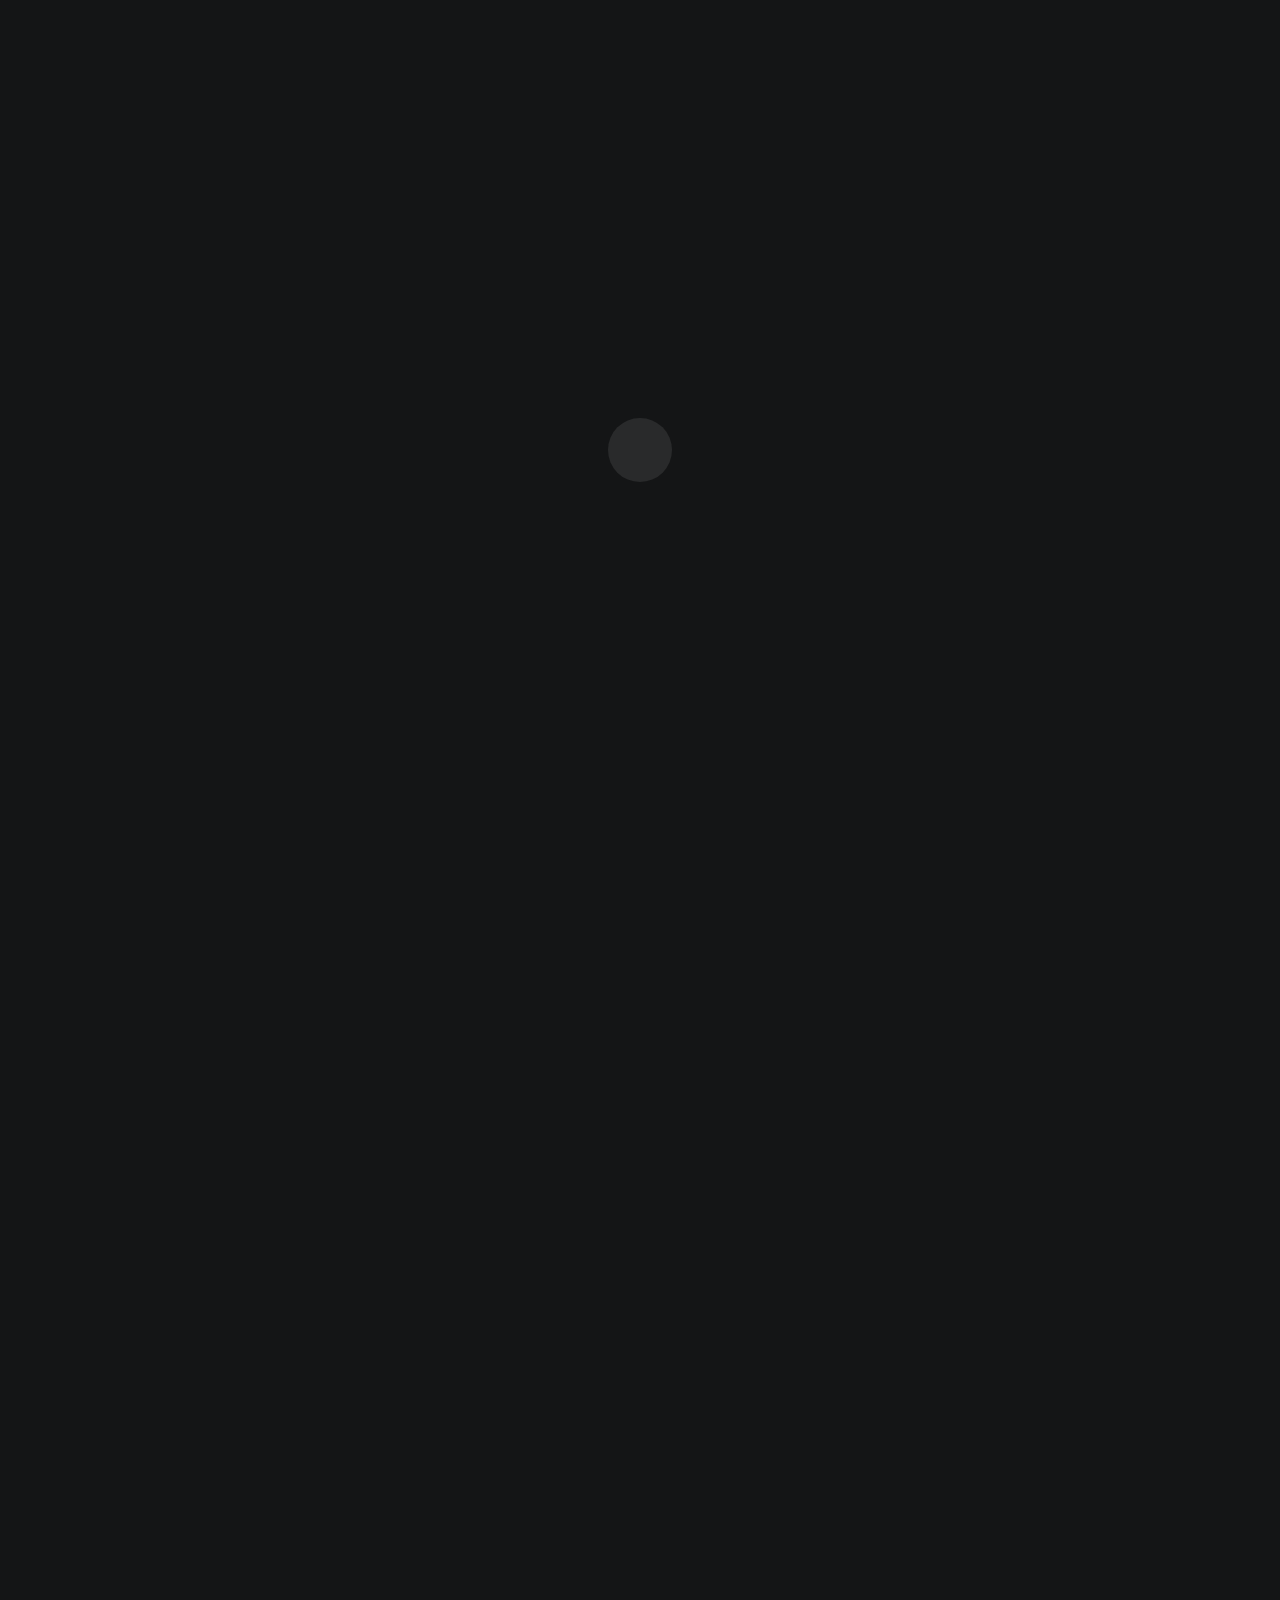
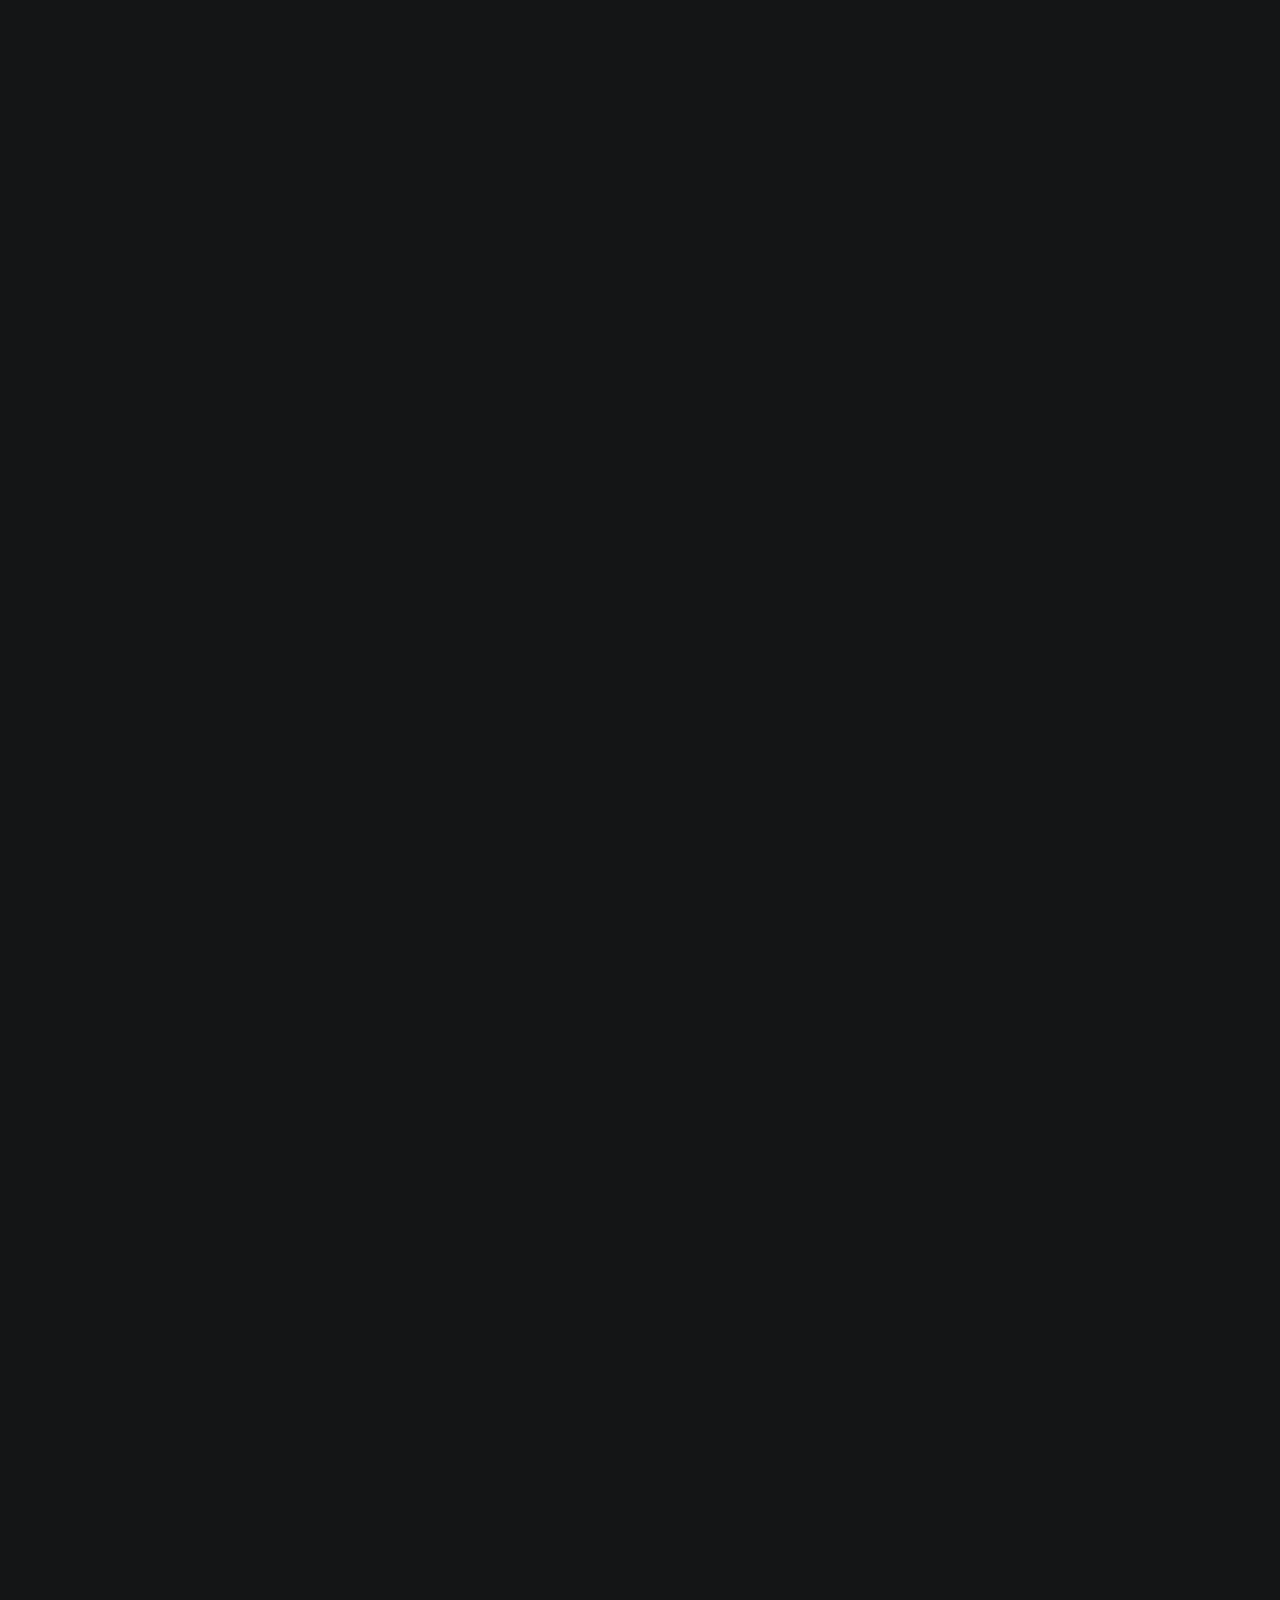
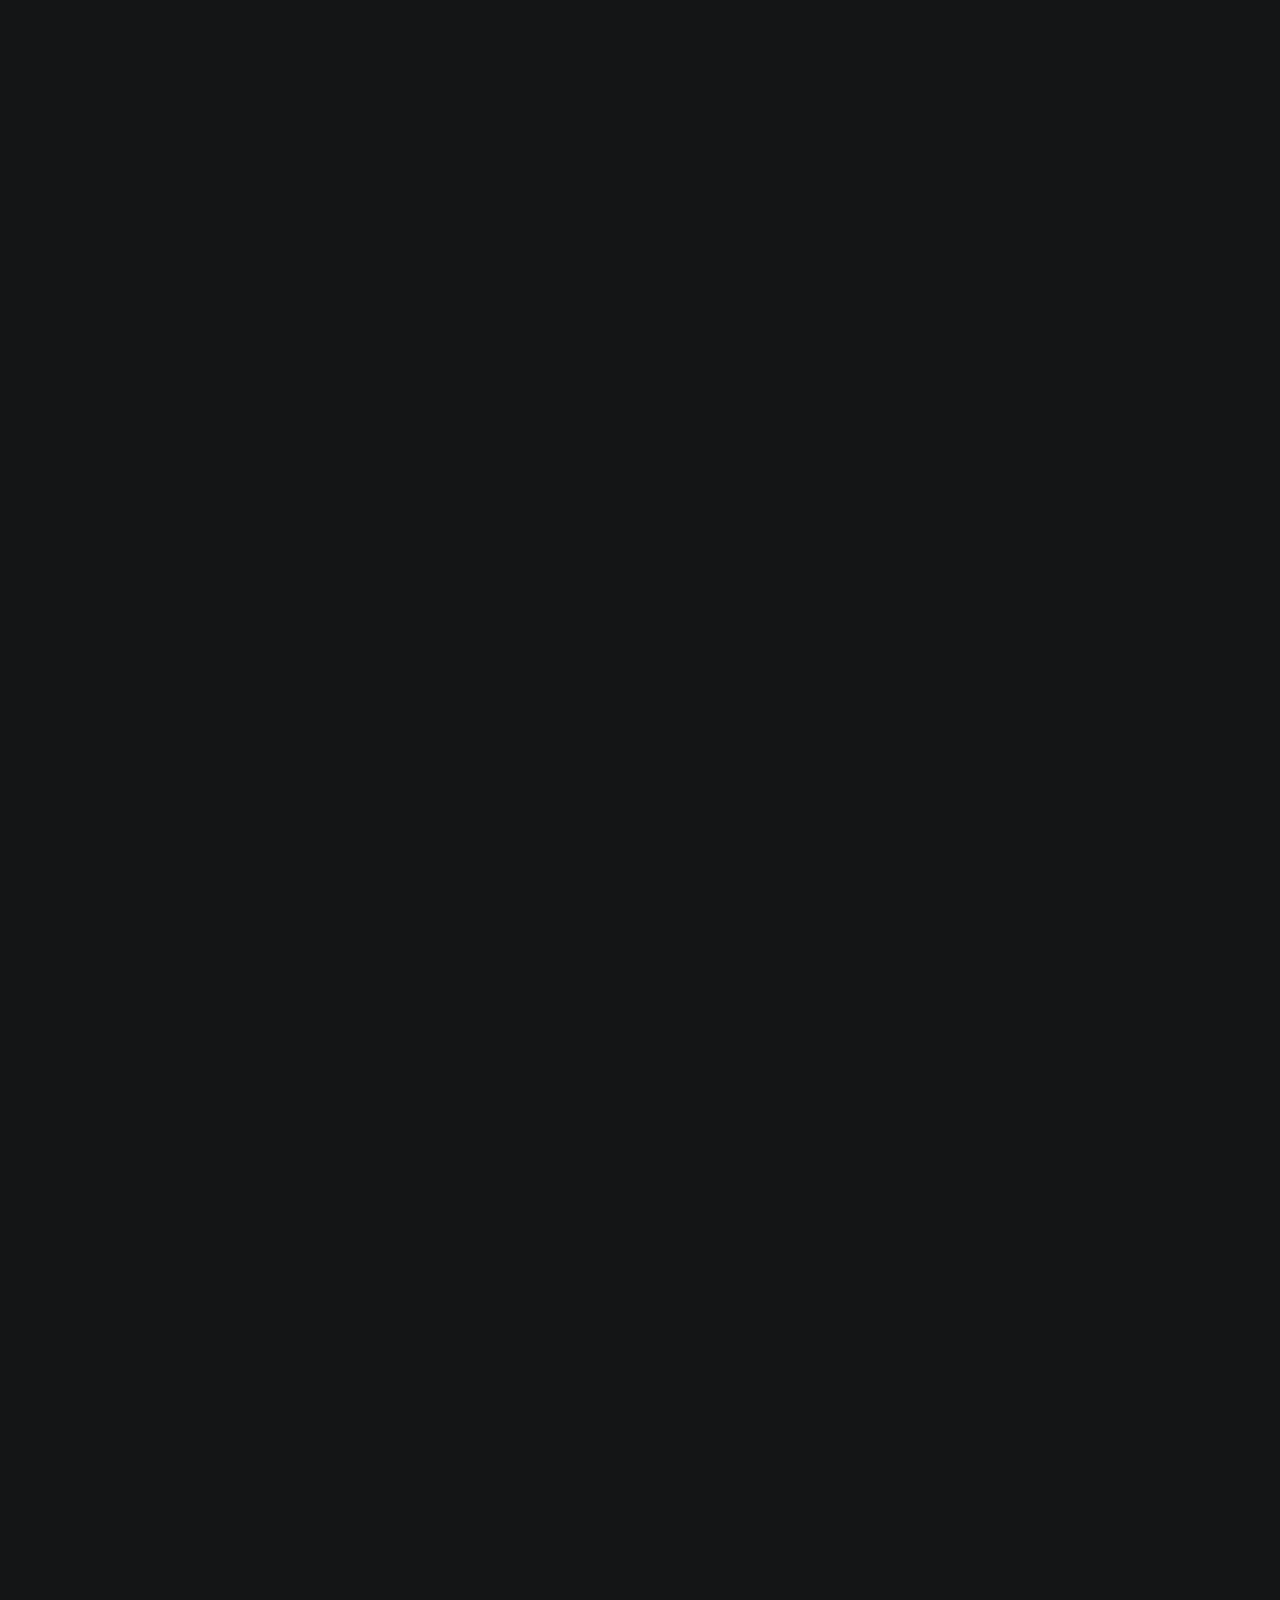
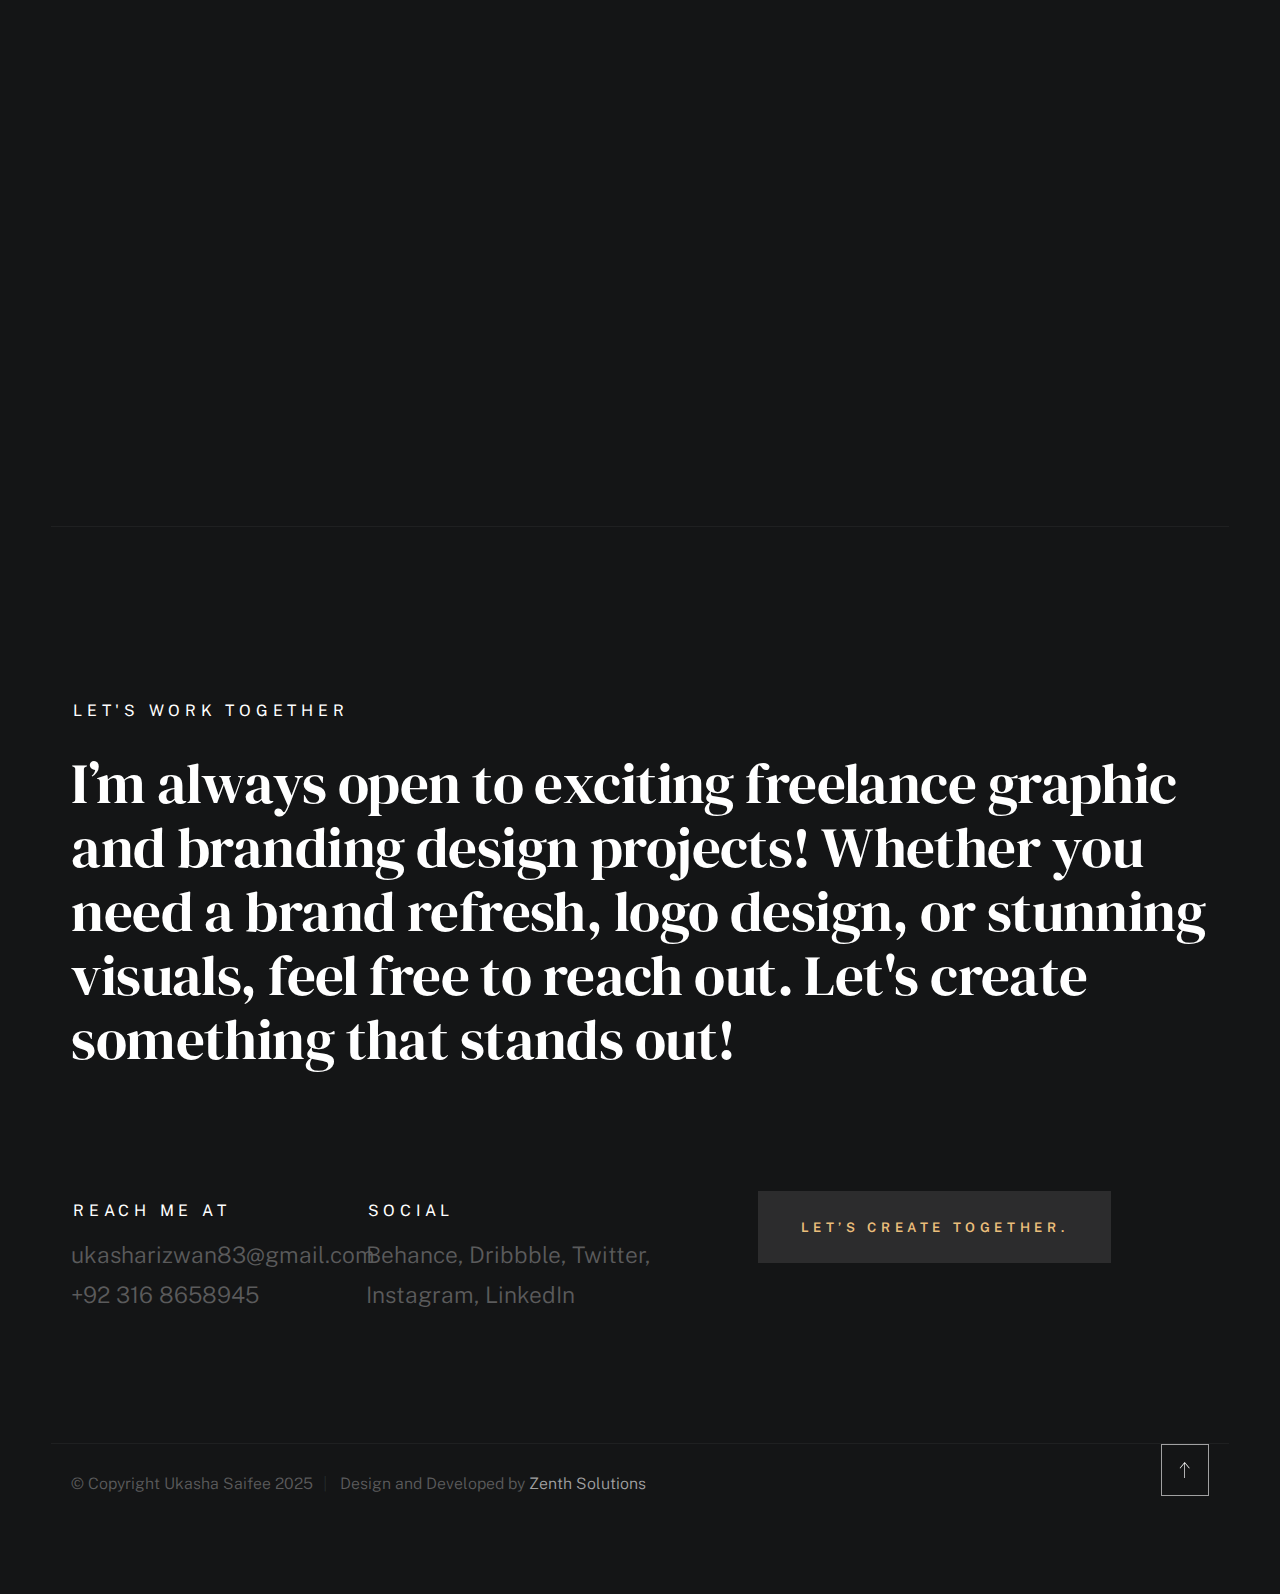
<file: index.html>
<!DOCTYPE html>
<html class="no-js ss-preload" lang="en">
<head>

    <!--- basic page needs
    ================================================== -->
    <meta charset="utf-8">
    <title>Luther</title>
    <meta name="description" content="">
    <meta name="author" content="">

    <!-- mobile specific metas
    ================================================== -->
    <meta name="viewport" content="width=device-width, initial-scale=1">

    <!-- CSS
    ================================================== -->
    <link rel="stylesheet" href="css/vendor.css">
    <link rel="stylesheet" href="css/styles.css">

    <!-- favicons
    ================================================== -->
    <link rel="apple-touch-icon" sizes="180x180" href="apple-touch-icon.png">
    <link rel="icon" type="image/png" sizes="32x32" href="favicon-32x32.png">
    <link rel="icon" type="image/png" sizes="16x16" href="favicon-16x16.png">
    <link rel="manifest" href="site.webmanifest">

</head>

<body id="top">


    <!-- # preloader
    ================================================== -->
    <div id="preloader">
        <div id="loader">
        </div>
    </div>


    <!-- # page wrap
    ================================================== -->
    <div class="s-pagewrap">

        <div class="circles">
            <span></span>
            <span></span>
            <span></span>
            <span></span>
            <span></span>
        </div>


        <!-- ## site header 
        ================================================== -->
        <header class="s-header">

            <div class="header-mobile">
                <span class="mobile-home-link"><a href="index.html">Okasha.</a></span>
                <a class="mobile-menu-toggle" href="#0"><span>Menu</span></a>
            </div>

            <div class="row wide main-nav-wrap">
                <nav class="column lg-12 main-nav">
                    <ul>
                        <li><a href="index.html" class="home-link">Ukasha.</a></li>
                        <li class="current"><a href="#intro" class="smoothscroll">Intro</a></li>
                        <li><a href="#about" class="smoothscroll">About</a></li>
                        <li><a href="#works" class="smoothscroll">Works</a></li>
                        <li><a href="#contact" class="smoothscroll">Say Hello</a></li>
                    </ul>
                </nav>
            </div>

        </header> <!-- end s-header -->


        <!-- ## main content
        ==================================================- -->
        <main class="s-content">


            <!-- ### intro
            ================================================== -->
            <section id="intro" class="s-intro target-section">

                <div class="row intro-content wide">
            
                    <div class="column">
                        <div class="text-pretitle with-line">
                            Hey 👋, Welcome
                        </div>
            
                        <h1 class="text-huge-title">  
                            My name is Ukasha,  
                            a Graphic and Digital Designer.  
                        </h1>
                    </div>
            
                    <ul class="intro-social">
                        <li><a href="#0">Behance</a></li>
                        <li><a href="#0">Twitter</a></li>
                        <li><a href="#0">Dribbble</a></li>
                        <li><a href="#0">Instagram</a></li>
                    </ul>
            
                </div> <!-- End of intro content -->
            
                <a href="#about" class="intro-scrolldown smoothscroll">
                    <svg width="24" height="24" viewBox="0 0 24 24" xmlns="http://www.w3.org/2000/svg" fill-rule="evenodd" clip-rule="evenodd">
                        <path d="M11 21.883l-6.235-7.527-.765.644 7.521 9 7.479-9-.764-.645-6.236 7.529v-21.884h-1v21.883z"/>
                    </svg>
                </a>
            
            </section> <!-- End of intro section -->
            


            <!-- ### about
            ================================================== -->
            <section id="about" class="s-about target-section">

                <div class="row about-info wide" data-animate-block>
            
                    <div class="column lg-6 md-12 about-info__pic-block">
                        <img src="images/about-photo.jpg" 
                             srcset="images/about-photo.jpg 1x, images/about-photo@2x.jpg 2x" 
                             alt="About Me" class="about-info__pic" data-animate-el>
                    </div>
            
                    <div class="column lg-6 md-12">
                        <div class="about-info__text">
            
                            <h2 class="text-pretitle with-line" data-animate-el>About Me</h2>
                            <p class="attention-getter" data-animate-el>
                                I'm Ukasha, a passionate Graphic and Digital Designer.  
                                I specialize in creating eye-catching visuals, brand identities,  
                                and user-friendly designs that bring ideas to life. I have a keen eye for detail and a deep understanding of design principles, ensuring every project I work on not only looks great but also functions seamlessly. Let's collaborate to turn your ideas into stunning visual experiences.
                            </p>
                            
                            <a href="#0" class="btn btn--medium u-fullwidth" data-animate-el>Let's Create Something Amazing</a>
            
                        </div>
                    </div>
                </div> <!-- end about-info -->
            
                <div class="row about-expertise" data-animate-block>
                    <div class="column lg-12">
                        <h2 class="text-pretitle" data-animate-el>My Skills</h2>
                        <ul class="skills-list h1" data-animate-el>
                            <li>Visual Design</li>
                            <li>Brand Identity</li>
                            <li>UI Design</li>
                            <li>Product Design</li>
                            <li>Prototyping</li>
                            <li>Illustration</li>
                        </ul>
                    </div>
                </div> <!-- end about-expertise -->
            
                <div class="row about-timelines" data-animate-block>
            
                    <div class="column lg-6 tab-12">
                        <h2 class="text-pretitle" data-animate-el>Work Experience</h2>
                    
                        <div class="timeline" data-animate-el>
                    
                            <div class="timeline__block">
                                <div class="timeline__bullet"></div>
                                <div class="timeline__header">
                                    <h4 class="timeline__title">Creative Design Studio</h4>
                                    <h5 class="timeline__meta">UI/UX Designer & Brand Specialist</h5>
                                    <p class="timeline__timeframe">January 2020 - Present</p>
                                </div>
                                <div class="timeline__desc">
                                    <p>Led design projects, enhancing user interfaces and creating brand identities for local and international clients. Focused on user-centered design principles and innovative branding strategies to boost engagement and user satisfaction.</p>
                                </div>
                            </div>
                    
                            <div class="timeline__block">
                                <div class="timeline__bullet"></div>
                                <div class="timeline__header">
                                    <h4 class="timeline__title">Pixel Dynamics</h4>
                                    <h5 class="timeline__meta">UI/UX Designer & Branding Expert</h5>
                                    <p class="timeline__timeframe">May 2017 - December 2019</p>
                                </div>
                                <div class="timeline__desc">
                                    <p>Worked closely with clients to design intuitive user interfaces and develop cohesive brand identities. Specialized in digital branding and creating user-friendly, aesthetically pleasing designs that improved brand visibility and user experience.</p>
                                </div>
                            </div>
                    
                        </div> <!-- end timeline -->
                    
                    </div> <!-- end column -->
                    
            
                    <div class="column lg-6 tab-12">
                        <h2 class="text-pretitle" data-animate-el>Education</h2>
                    
                        <div class="timeline" data-animate-el>
                    
                            <div class="timeline__block">
                                <div class="timeline__bullet"></div>
                                <div class="timeline__header">
                                    <h4 class="timeline__title">University of Karachi</h4>
                                    <h5 class="timeline__meta">Bachelor of Business Administration (BBA)</h5>
                                    <p class="timeline__timeframe">September 2015 - June 2019</p>
                                </div>
                                <div class="timeline__desc">
                                    <p>Graduated with a BBA, specializing in marketing and business management. Developed strong skills in strategic thinking, project management, and effective communication.</p>
                                </div>
                            </div>
                    
                            <div class="timeline__block">
                                <div class="timeline__bullet"></div>
                                <div class="timeline__header">
                                    <h4 class="timeline__title">Arena Multimedia, Karachi</h4>
                                    <h5 class="timeline__meta">Diploma in Graphic & UI/UX Design</h5>
                                    <p class="timeline__timeframe">January 2020 - June 2020</p>
                                </div>
                                <div class="timeline__desc">
                                    <p>Completed a professional design course at Arena Multimedia, specializing in graphic design, UI/UX design principles, and branding. Gained hands-on experience with design tools like Adobe XD, Photoshop, and Illustrator, while learning best practices in user-centered design.</p>
                                </div>
                            </div>
                    
                            <div class="timeline__block">
                                <div class="timeline__bullet"></div>
                                <div class="timeline__header">
                                    <h4 class="timeline__title">Institute of Visual Arts</h4>
                                    <h5 class="timeline__meta">Certificate in Digital Art & Design</h5>
                                    <p class="timeline__timeframe">July 2021 - December 2021</p>
                                </div>
                                <div class="timeline__desc">
                                    <p>Undertook a specialized certificate program in digital art and design, focusing on digital painting, vector graphics, and creating visuals for web and mobile applications.</p>
                                </div>
                            </div>
                    
                        </div> <!-- end timeline -->
                        
                    </div> <!-- end column -->
                    
                    
            
                </div> <!-- end about-timelines -->
            
            </section> <!-- end s-about -->
            


            <!-- ### works
            ================================================== -->
            <section id="works" class="s-works target-section">


                <div class="row works-portfolio">

                    <div class="column lg-12" data-animate-block>

                        <h2 class="text-pretitle" data-animate-el>
                            Recent Works
                        </h2>
                        <p class="h1" data-animate-el>
                            Here are some of my favorite projects I have done lately. Feel free to check them out.
                        </p>
    
                        <ul class="folio-list row block-lg-one-half block-stack-on-1000">

                            <li class="folio-list__item column" data-animate-el>
                                <a class="folio-list__item-link" href="#modal-01">
                                    <div class="folio-list__item-pic">
                                        <img src="assets/04.jpg"
                                             srcset="assets/04.jpg 1x, assets/04.jpg 2x"  alt="">
                                    </div>
                                    
                                    <div class="folio-list__item-text">
                                        <div class="folio-list__item-cat">
                                            Product Design
                                        </div>
                                        <div class="folio-list__item-title">
                                            Biscuit Packaging.
                                        </div>
                                    </div>
                                </a>
                                <a class="folio-list__proj-link" href="#" title="project link">
                                    <svg width="15" height="15" viewBox="0 0 15 15" fill="none" xmlns="http://www.w3.org/2000/svg">
                                        <path d="M8.14645 3.14645C8.34171 2.95118 8.65829 2.95118 8.85355 3.14645L12.8536 7.14645C13.0488 7.34171 13.0488 7.65829 12.8536 7.85355L8.85355 11.8536C8.65829 12.0488 8.34171 12.0488 8.14645 11.8536C7.95118 11.6583 7.95118 11.3417 8.14645 11.1464L11.2929 8H2.5C2.22386 8 2 7.77614 2 7.5C2 7.22386 2.22386 7 2.5 7H11.2929L8.14645 3.85355C7.95118 3.65829 7.95118 3.34171 8.14645 3.14645Z" fill="currentColor" fill-rule="evenodd" clip-rule="evenodd"></path>
                                    </svg>
                                </a>
                            </li>
                            <!--end folio-list__item -->

                            <li class="folio-list__item column" data-animate-el>
                                <a class="folio-list__item-link" href="#modal-02">
                                    <div class="folio-list__item-pic">
                                        <img src="assets/behancefd-01.jpg" 
                                             srcset="assets/behancefd-01.jpg 1x, assets/behancefd-01.jpg 2x" alt="Social Media Post">
                                    </div>
                                    
                                    <div class="folio-list__item-text">
                                        <div class="folio-list__item-cat">
                                            Social Media
                                        </div>
                                        <div class="folio-list__item-title">
                                            Engaging Post Design.
                                        </div>
                                    </div>
                                </a>
                                <a class="folio-list__proj-link" href="#" title="View Post">
                                    <svg width="15" height="15" viewBox="0 0 15 15" fill="none" xmlns="http://www.w3.org/2000/svg">
                                        <path d="M8.14645 3.14645C8.34171 2.95118 8.65829 2.95118 8.85355 3.14645L12.8536 7.14645C13.0488 7.34171 13.0488 7.65829 12.8536 7.85355L8.85355 11.8536C8.65829 12.0488 8.34171 12.0488 8.14645 11.8536C7.95118 11.6583 7.95118 11.3417 8.14645 11.1464L11.2929 8H2.5C2.22386 8 2 7.77614 2 7.5C2 7.22386 2.22386 7 2.5 7H11.2929L8.14645 3.85355C7.95118 3.65829 7.95118 3.34171 8.14645 3.14645Z" fill="currentColor" fill-rule="evenodd" clip-rule="evenodd"></path>
                                    </svg>
                                </a>
                            </li>
                            

                            <li class="folio-list__item column" data-animate-el>
                                <a class="folio-list__item-link" href="#modal-03">
                                    <div class="folio-list__item-pic">
                                        <img src="assets/Amazing Ecommerce 01.jpg" 
                                             srcset="assets/Amazing Ecommerce 01.jpg 1x, assets/Amazing Ecommerce 01.jpg 2x" alt="">
                                    </div>
                                    
                                    <div class="folio-list__item-text">
                                        <div class="folio-list__item-cat">
                                            Ecommerce UI Design
                                        </div>
                                        <div class="folio-list__item-title">
                                            Soundix - UI Design.
                                        </div>
                                    </div>
                                </a>
                                <a class="folio-list__proj-link" href="#" title="project link">
                                    <svg width="15" height="15" viewBox="0 0 15 15" fill="none" xmlns="http://www.w3.org/2000/svg">
                                        <path d="M8.14645 3.14645C8.34171 2.95118 8.65829 2.95118 8.85355 3.14645L12.8536 7.14645C13.0488 7.34171 13.0488 7.65829 12.8536 7.85355L8.85355 11.8536C8.65829 12.0488 8.34171 12.0488 8.14645 11.8536C7.95118 11.6583 7.95118 11.3417 8.14645 11.1464L11.2929 8H2.5C2.22386 8 2 7.77614 2 7.5C2 7.22386 2.22386 7 2.5 7H11.2929L8.14645 3.85355C7.95118 3.65829 7.95118 3.34171 8.14645 3.14645Z" fill="currentColor" fill-rule="evenodd" clip-rule="evenodd"></path>
                                    </svg>
                                </a>
                            </li>
                            

                            <li class="folio-list__item column" data-animate-el>
                                <a class="folio-list__item-link" href="#modal-02">
                                    <div class="folio-list__item-pic">
                                        <img src="assets/Post 2.jpg" 
                                             srcset="assets/Post 2.jpg 1x, assets/Post 2.jpg 2x" alt="Social Media Post">
                                    </div>
                                    
                                    <div class="folio-list__item-text">
                                        <div class="folio-list__item-cat">
                                            Social Media
                                        </div>
                                        <div class="folio-list__item-title">
                                            Engaging Post Design.
                                        </div>
                                    </div>
                                </a>
                                <a class="folio-list__proj-link" href="#" title="View Post">
                                    <svg width="15" height="15" viewBox="0 0 15 15" fill="none" xmlns="http://www.w3.org/2000/svg">
                                        <path d="M8.14645 3.14645C8.34171 2.95118 8.65829 2.95118 8.85355 3.14645L12.8536 7.14645C13.0488 7.34171 13.0488 7.65829 12.8536 7.85355L8.85355 11.8536C8.65829 12.0488 8.34171 12.0488 8.14645 11.8536C7.95118 11.6583 7.95118 11.3417 8.14645 11.1464L11.2929 8H2.5C2.22386 8 2 7.77614 2 7.5C2 7.22386 2.22386 7 2.5 7H11.2929L8.14645 3.85355C7.95118 3.65829 7.95118 3.34171 8.14645 3.14645Z" fill="currentColor" fill-rule="evenodd" clip-rule="evenodd"></path>
                                    </svg>
                                </a>
                            </li>


                            <li class="folio-list__item column" data-animate-el>
                                <a class="folio-list__item-link" href="#modal-02">
                                    <div class="folio-list__item-pic">
                                        <img src="assets/Post 3.jpg" 
                                             srcset="assets/Post 3.jpg 1x, assets/Post 3.jpg 2x" alt="Social Media Post">
                                    </div>
                                    
                                    <div class="folio-list__item-text">
                                        <div class="folio-list__item-cat">
                                            Social Media
                                        </div>
                                        <div class="folio-list__item-title">
                                            Engaging Post Design.
                                        </div>
                                    </div>
                                </a>
                                <a class="folio-list__proj-link" href="#" title="View Post">
                                    <svg width="15" height="15" viewBox="0 0 15 15" fill="none" xmlns="http://www.w3.org/2000/svg">
                                        <path d="M8.14645 3.14645C8.34171 2.95118 8.65829 2.95118 8.85355 3.14645L12.8536 7.14645C13.0488 7.34171 13.0488 7.65829 12.8536 7.85355L8.85355 11.8536C8.65829 12.0488 8.34171 12.0488 8.14645 11.8536C7.95118 11.6583 7.95118 11.3417 8.14645 11.1464L11.2929 8H2.5C2.22386 8 2 7.77614 2 7.5C2 7.22386 2.22386 7 2.5 7H11.2929L8.14645 3.85355C7.95118 3.65829 7.95118 3.34171 8.14645 3.14645Z" fill="currentColor" fill-rule="evenodd" clip-rule="evenodd"></path>
                                    </svg>
                                </a>
                            </li>

                            <li class="folio-list__item column" data-animate-el>
                                <a class="folio-list__item-link" href="#modal-03">
                                    <div class="folio-list__item-pic">
                                        <img src="assets/Work-web.jpg" 
                                             srcset="assets/Work-web.jpg 1x, assets/Work-web.jpg 2x" alt="">
                                    </div>
                                    
                                    <div class="folio-list__item-text">
                                        <div class="folio-list__item-cat">
                                            Web UI Design
                                        </div>
                                        <div class="folio-list__item-title">
                                            UI Design.
                                        </div>
                                    </div>
                                </a>
                                <a class="folio-list__proj-link" href="#" title="project link">
                                    <svg width="15" height="15" viewBox="0 0 15 15" fill="none" xmlns="http://www.w3.org/2000/svg">
                                        <path d="M8.14645 3.14645C8.34171 2.95118 8.65829 2.95118 8.85355 3.14645L12.8536 7.14645C13.0488 7.34171 13.0488 7.65829 12.8536 7.85355L8.85355 11.8536C8.65829 12.0488 8.34171 12.0488 8.14645 11.8536C7.95118 11.6583 7.95118 11.3417 8.14645 11.1464L11.2929 8H2.5C2.22386 8 2 7.77614 2 7.5C2 7.22386 2.22386 7 2.5 7H11.2929L8.14645 3.85355C7.95118 3.65829 7.95118 3.34171 8.14645 3.14645Z" fill="currentColor" fill-rule="evenodd" clip-rule="evenodd"></path>
                                    </svg>
                                </a>
                            </li>

                            <li class="folio-list__item column" data-animate-el>
                                <a class="folio-list__item-link" href="#modal-03">
                                    <div class="folio-list__item-pic">
                                        <img src="assets/WhatsApp Image 2024-07-11 at 4.28.35 AM.jpeg" 
                                             srcset="assets/WhatsApp Image 2024-07-11 at 4.28.35 AM.jpeg 1x, assets/WhatsApp Image 2024-07-11 at 4.28.35 AM.jpeg 2x" alt="">
                                    </div>
                                    
                                    <div class="folio-list__item-text">
                                        <div class="folio-list__item-cat">
                                            Web UI Design
                                        </div>
                                        <div class="folio-list__item-title">
                                            UI Design.
                                        </div>
                                    </div>
                                </a>
                                <a class="folio-list__proj-link" href="#" title="project link">
                                    <svg width="15" height="15" viewBox="0 0 15 15" fill="none" xmlns="http://www.w3.org/2000/svg">
                                        <path d="M8.14645 3.14645C8.34171 2.95118 8.65829 2.95118 8.85355 3.14645L12.8536 7.14645C13.0488 7.34171 13.0488 7.65829 12.8536 7.85355L8.85355 11.8536C8.65829 12.0488 8.34171 12.0488 8.14645 11.8536C7.95118 11.6583 7.95118 11.3417 8.14645 11.1464L11.2929 8H2.5C2.22386 8 2 7.77614 2 7.5C2 7.22386 2.22386 7 2.5 7H11.2929L8.14645 3.85355C7.95118 3.65829 7.95118 3.34171 8.14645 3.14645Z" fill="currentColor" fill-rule="evenodd" clip-rule="evenodd"></path>
                                    </svg>
                                </a>
                            </li>

                            <li class="folio-list__item column" data-animate-el>
                                <a class="folio-list__item-link" href="#modal-02">
                                    <div class="folio-list__item-pic">
                                        <img src="assets/Post02.jpg" 
                                             srcset="assets/Post02.jpg 1x, assets/Post02.jpg 2x" alt="Social Media Post">
                                    </div>
                                    
                                    <div class="folio-list__item-text">
                                        <div class="folio-list__item-cat">
                                            Social Media
                                        </div>
                                        <div class="folio-list__item-title">
                                            Engaging Post Design.
                                        </div>
                                    </div>
                                </a>
                                <a class="folio-list__proj-link" href="#" title="View Post">
                                    <svg width="15" height="15" viewBox="0 0 15 15" fill="none" xmlns="http://www.w3.org/2000/svg">
                                        <path d="M8.14645 3.14645C8.34171 2.95118 8.65829 2.95118 8.85355 3.14645L12.8536 7.14645C13.0488 7.34171 13.0488 7.65829 12.8536 7.85355L8.85355 11.8536C8.65829 12.0488 8.34171 12.0488 8.14645 11.8536C7.95118 11.6583 7.95118 11.3417 8.14645 11.1464L11.2929 8H2.5C2.22386 8 2 7.77614 2 7.5C2 7.22386 2.22386 7 2.5 7H11.2929L8.14645 3.85355C7.95118 3.65829 7.95118 3.34171 8.14645 3.14645Z" fill="currentColor" fill-rule="evenodd" clip-rule="evenodd"></path>
                                    </svg>
                                </a>
                            </li>


                        </ul> <!-- end folio-list -->

                    </div> <!-- end column -->


                    <!-- Modal Templates Popup
                    -------------------------------------------- -->
                   
                </div> <!-- end works-portfolio -->


                <div class="row testimonials">
                    <div class="column lg-12" data-animate-block>
                
                        <div class="swiper-container testimonial-slider" data-animate-el>
                
                            <div class="swiper-wrapper">
                
                                <div class="testimonial-slider__slide swiper-slide">
                                    <div class="testimonial-slider__author">
                                        <img src="images/avatars/user-02.jpg" alt="Author image" class="testimonial-slider__avatar">
                                        <cite class="testimonial-slider__cite">
                                            <strong>Alexander Wren</strong>
                                            <span>Senior Designer, IDEO</span>
                                        </cite>
                                    </div>
                                    <p>
                                    "Working in design for over 15 years, I’ve seen how great design can impact the entire business process. At IDEO, we push boundaries by creating intuitive, human-centered designs that redefine industries. Every project is a chance to innovate and make life easier for users."
                                    </p>
                                </div> <!-- end testimonial-slider__slide -->
                
                                <div class="testimonial-slider__slide swiper-slide">
                                    <div class="testimonial-slider__author">
                                        <img src="images/avatars/user-03.jpg" alt="Author image" class="testimonial-slider__avatar">
                                        <cite class="testimonial-slider__cite">
                                            <strong>Hannah Fitzgerald</strong>
                                            <span>Lead UX Manager, IBM</span>
                                        </cite>
                                    </div>
                                    <p>
                                    "At IBM, our focus is to improve user experiences across the enterprise level. We continuously design and iterate to solve complex problems, ensuring that every product we deliver is not only functional but also easy to use and aesthetically pleasing."
                                    </p>
                                </div> <!-- end testimonial-slider__slide -->
                
                                <div class="testimonial-slider__slide swiper-slide">
                                    <div class="testimonial-slider__author">
                                        <img src="images/avatars/user-01.jpg" alt="Author image" class="testimonial-slider__avatar">
                                        <cite class="testimonial-slider__cite">
                                            <strong>Oliver Thorne</strong>
                                            <span>Senior Product Designer, Adobe</span>
                                        </cite>
                                    </div>
                                    <p>
                                    "Design is all about crafting seamless experiences that elevate products. At Adobe, I work with cross-functional teams to push the boundaries of creativity and create visually compelling products that help people work smarter and more efficiently."
                                    </p>
                                </div> <!-- end testimonial-slider__slide -->
                
                                <div class="testimonial-slider__slide swiper-slide">
                                    <div class="testimonial-slider__author">
                                        <img src="images/avatars/user-06.jpg" alt="Author image" class="testimonial-slider__avatar">
                                        <cite class="testimonial-slider__cite">
                                            <strong>Beatrice Stone</strong>
                                            <span>Creative Director, Microsoft</span>
                                        </cite>
                                    </div>
                                    <p>
                                    "As a creative director at Microsoft, I focus on blending design with technology to create products that not only perform but also inspire. It's all about understanding the user's needs and designing solutions that are both innovative and impactful."
                                    </p>
                                </div> <!-- end testimonial-slider__slide -->
                
                            </div> <!-- end swiper-wrapper -->
                
                            <div class="swiper-pagination"></div>
                
                        </div> <!-- end swiper-container -->
                
                    </div> <!-- end column -->
                </div> <!-- end row testimonials -->
                

            </section> <!-- end s-works -->


            <!-- ### contact
            ================================================== -->
            <section id="contact" class="s-contact target-section">

                <div class="row contact-top">
                    <div class="column lg-12">
                        <h2 class="text-pretitle">
                            Let's Work Together
                        </h2>
            
                        <p class="h1">
                            I’m always open to exciting freelance graphic and branding design projects! Whether you need a brand refresh, logo design, or stunning visuals, feel free to reach out. Let's create something that stands out!
                        </p>
                    </div>
                </div> <!-- end contact-top -->
            
                <div class="row contact-bottom">
                    <div class="column lg-3 md-5 tab-6 stack-on-550 contact-block">
                        <h3 class="text-pretitle">Reach me at</h3>
                        <p class="contact-links">
                            <a href="mailto:ukasharizwan83@gmail.com" class="mailtoui">ukasharizwan83@gmail.com</a> <br>
                            <a href="tel:+923168658945">+92 316 8658945</a>
                        </p>
                    </div>
                    <div class="column lg-4 md-5 tab-6 stack-on-550 contact-block">
                        <h3 class="text-pretitle">Social</h3>
                        <ul class="contact-social">
                            <li><a href="https://www.behance.net/ukashasaifee">Behance</a></li>
                            <li><a href="#0">Dribbble</a></li>
                            <li><a href="#0">Twitter</a></li>
                            <li><a href="#0">Instagram</a></li>
                            <li><a href="https://www.linkedin.com/in/ukasha-saifee-1b0a8924a/">LinkedIn</a></li>
                        </ul>
                    </div>
                    <div class="column lg-4 md-12 contact-block">
                        <a href="mailto:ukasharizwan83@gmail.com" class="mailtoui btn btn--medium u-fullwidth contact-btn">Let’s Create Together.</a>
                    </div>
                </div> <!-- end contact-bottom -->
            
            </section> <!-- end contact -->
            
            
            

        </main> <!-- end s-content -->


        <!-- ## footer
        ================================================== -->
        <footer class="s-footer">

            <div class="row">
                <div class="column ss-copyright">
                    <span>© Copyright Ukasha Saifee 2025</span> 
                    <span>Design and Developed by <a target="blank" href="https://zenthsolutions.com">Zenth Solutions</a></span>
                </div>
        
                <div class="ss-go-top">
                    <a class="smoothscroll" title="Back to Top" href="#top">
                        <svg xmlns="http://www.w3.org/2000/svg" viewBox="0 0 24 24" fill-rule="evenodd" clip-rule="evenodd"><path d="M11 2.206l-6.235 7.528-.765-.645 7.521-9 7.479 9-.764.646-6.236-7.53v21.884h-1v-21.883z"/></svg>
                    </a>
                </div>
            </div>
        
        </footer> <!-- end s-footer -->
        

    </div> <!-- end -s-pagewrap -->


    <!-- Java Script
    ================================================== -->
    <script src="js/plugins.js"></script>
    <script src="js/main.js"></script>

</body>
</html>
</file>
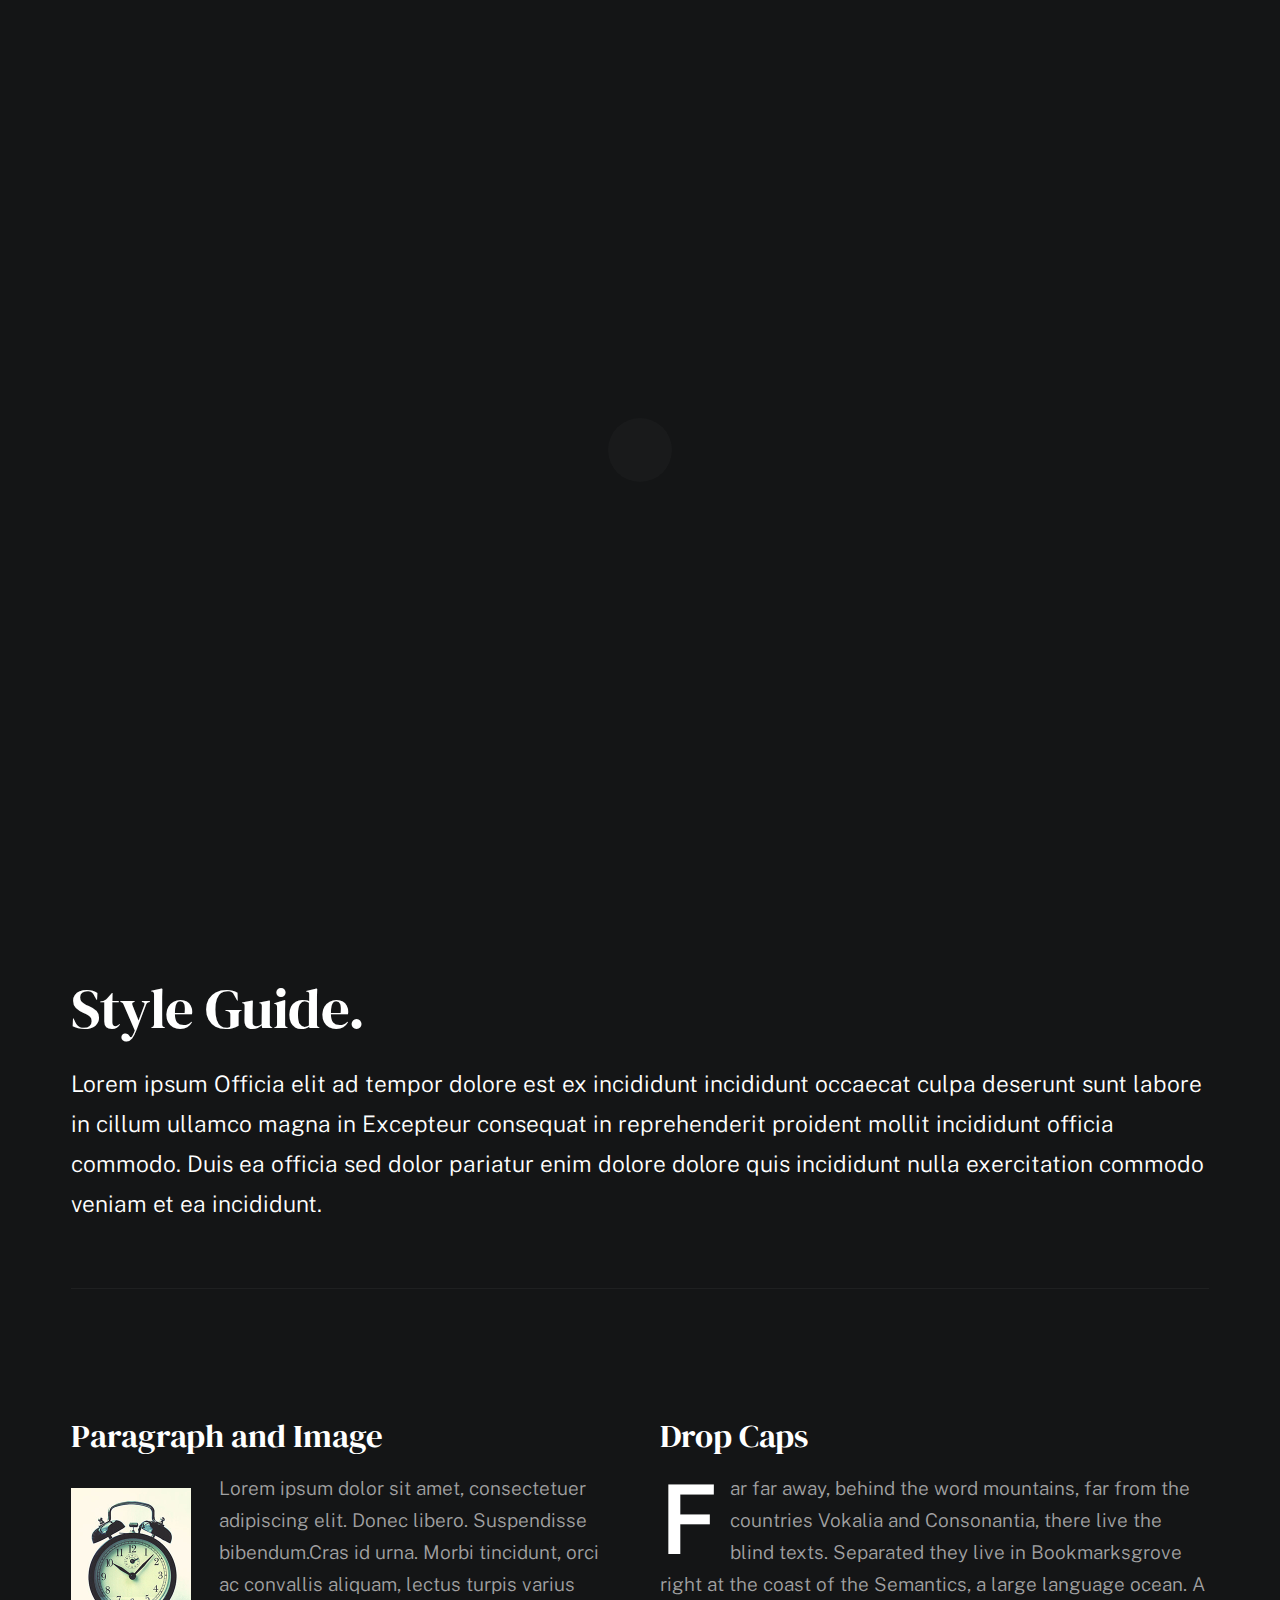
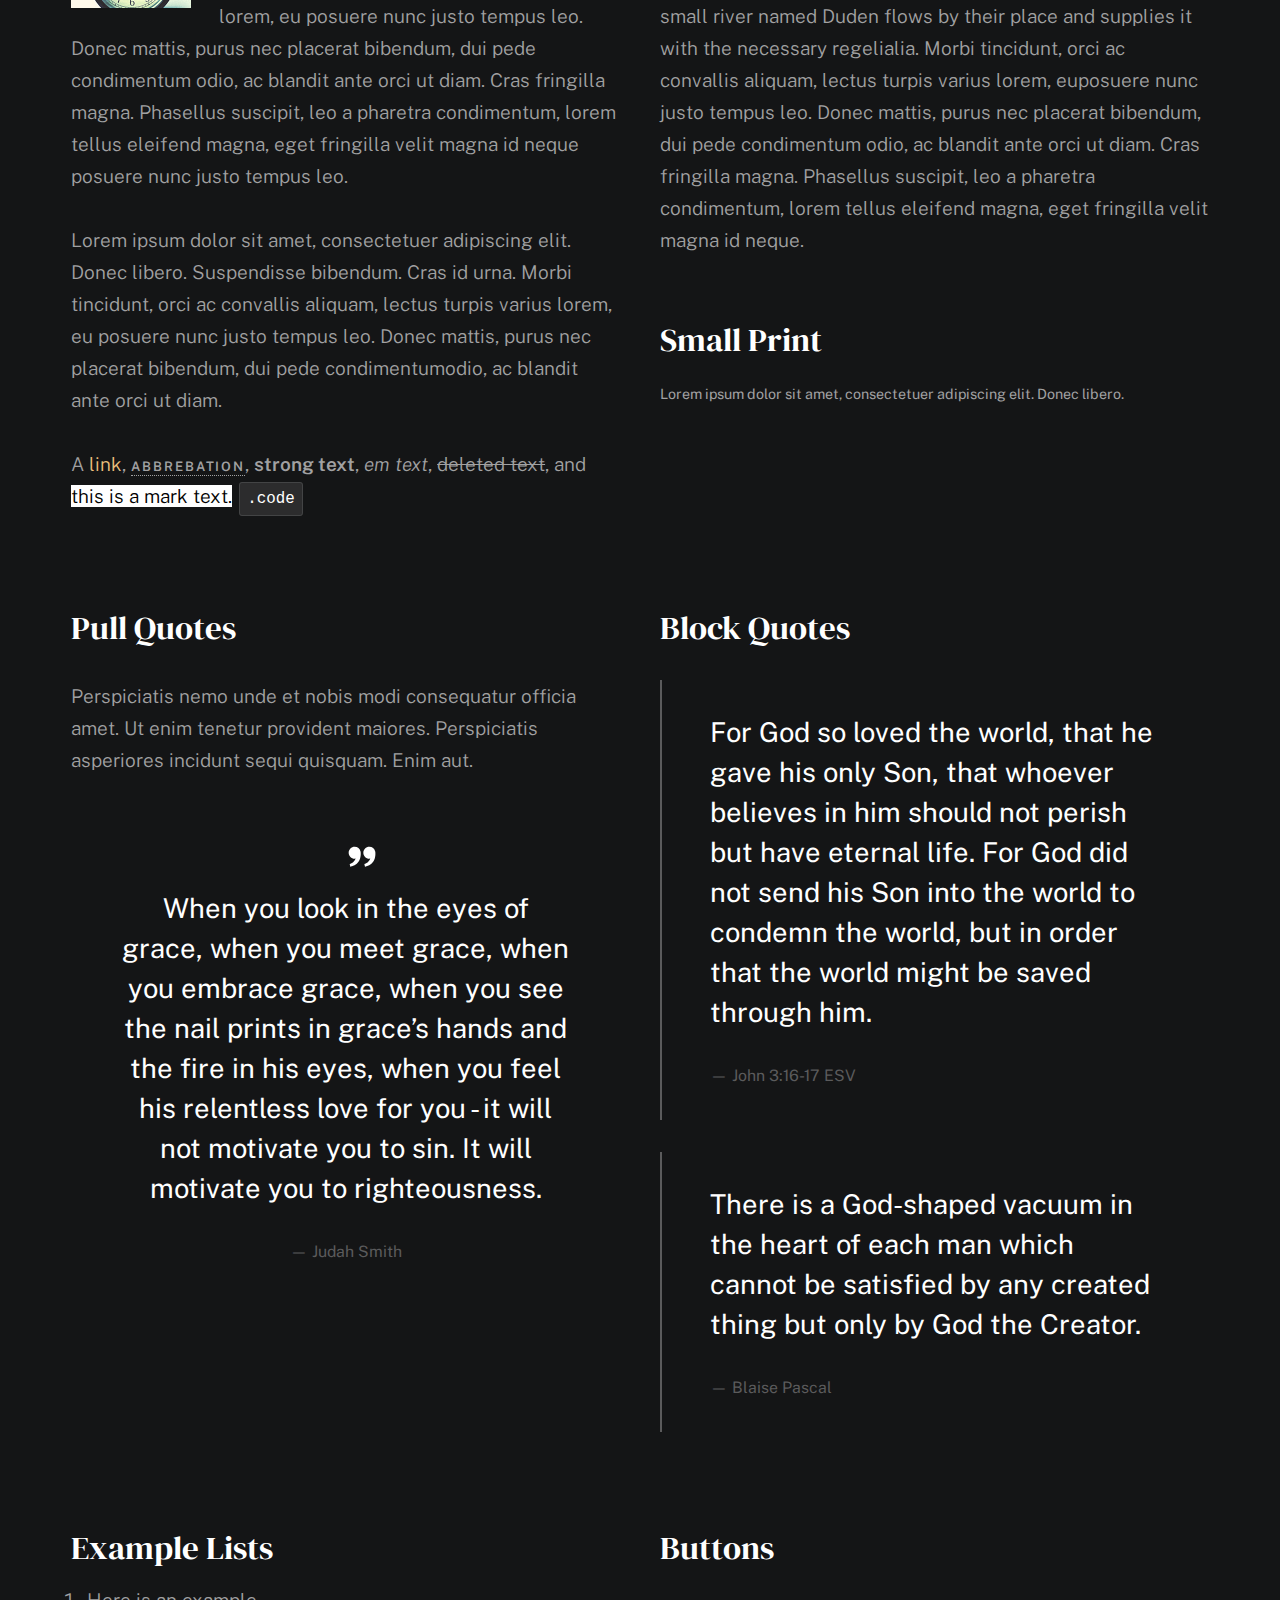
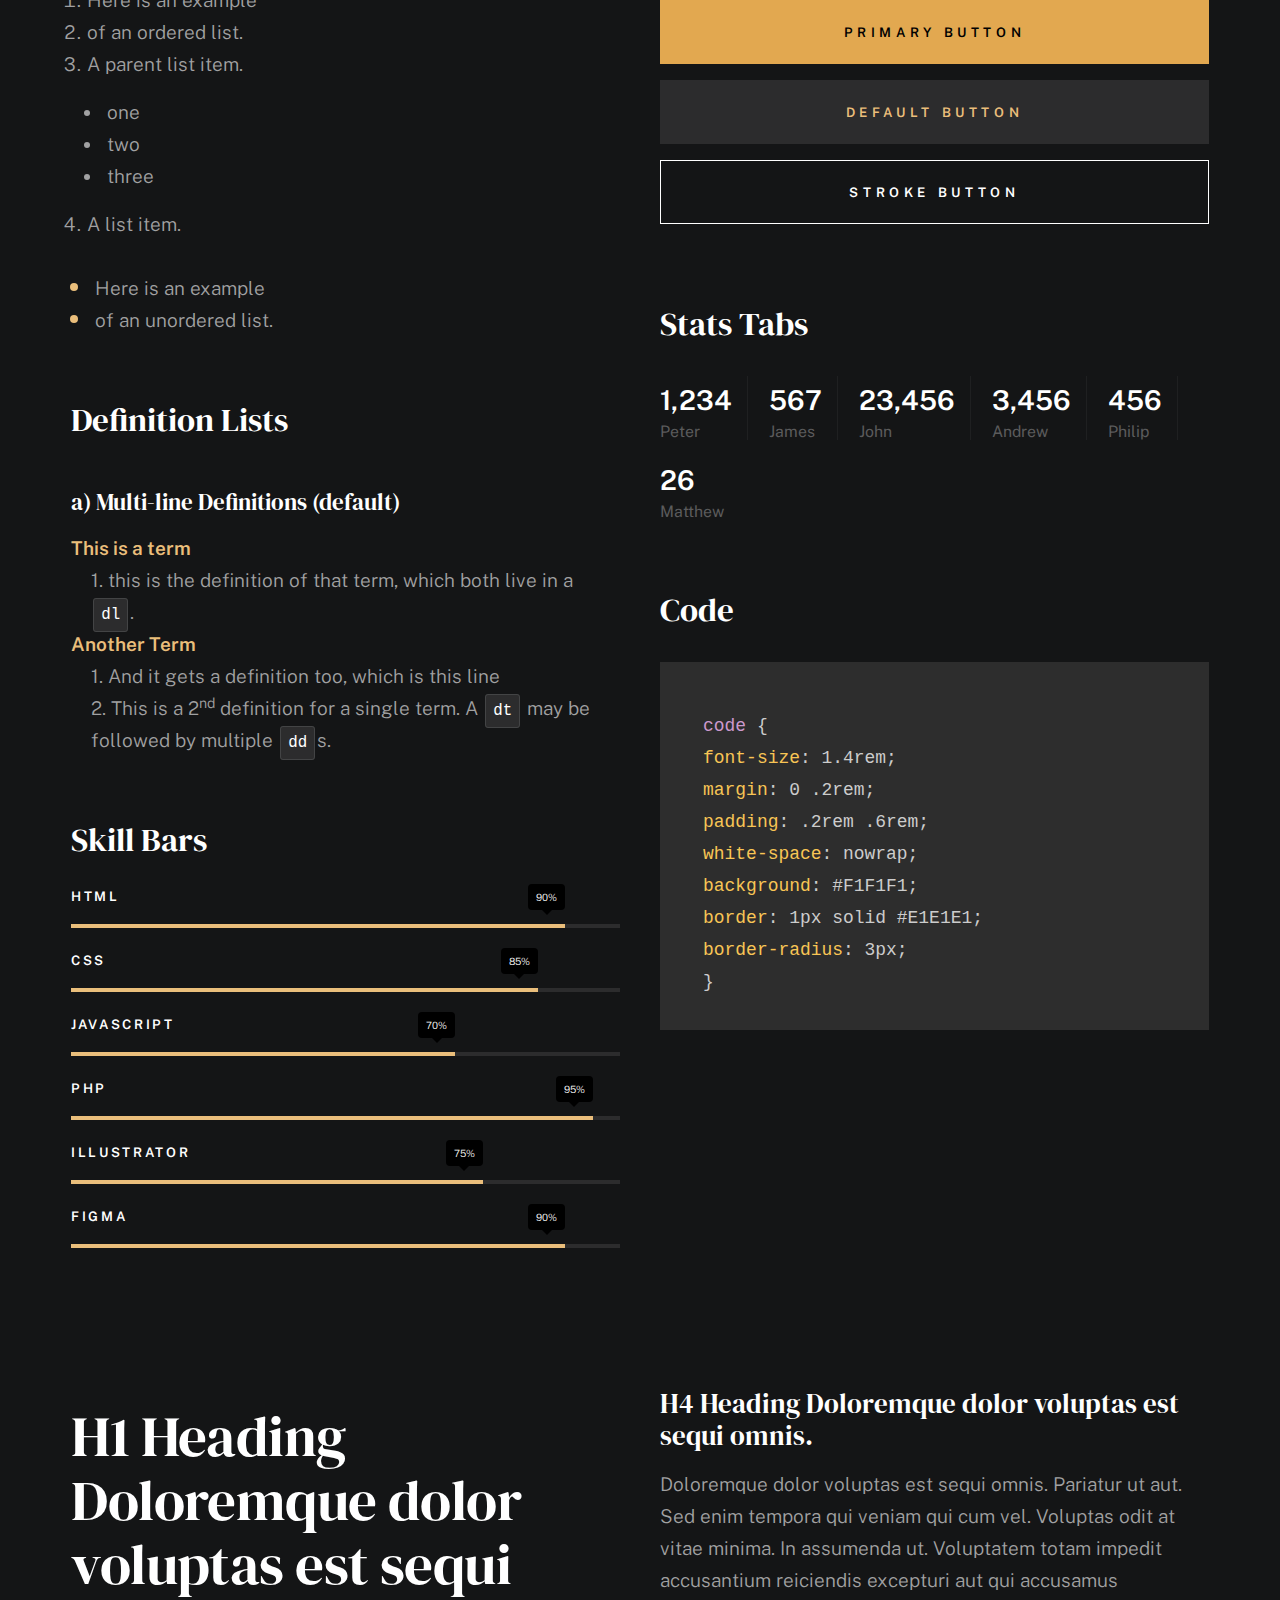
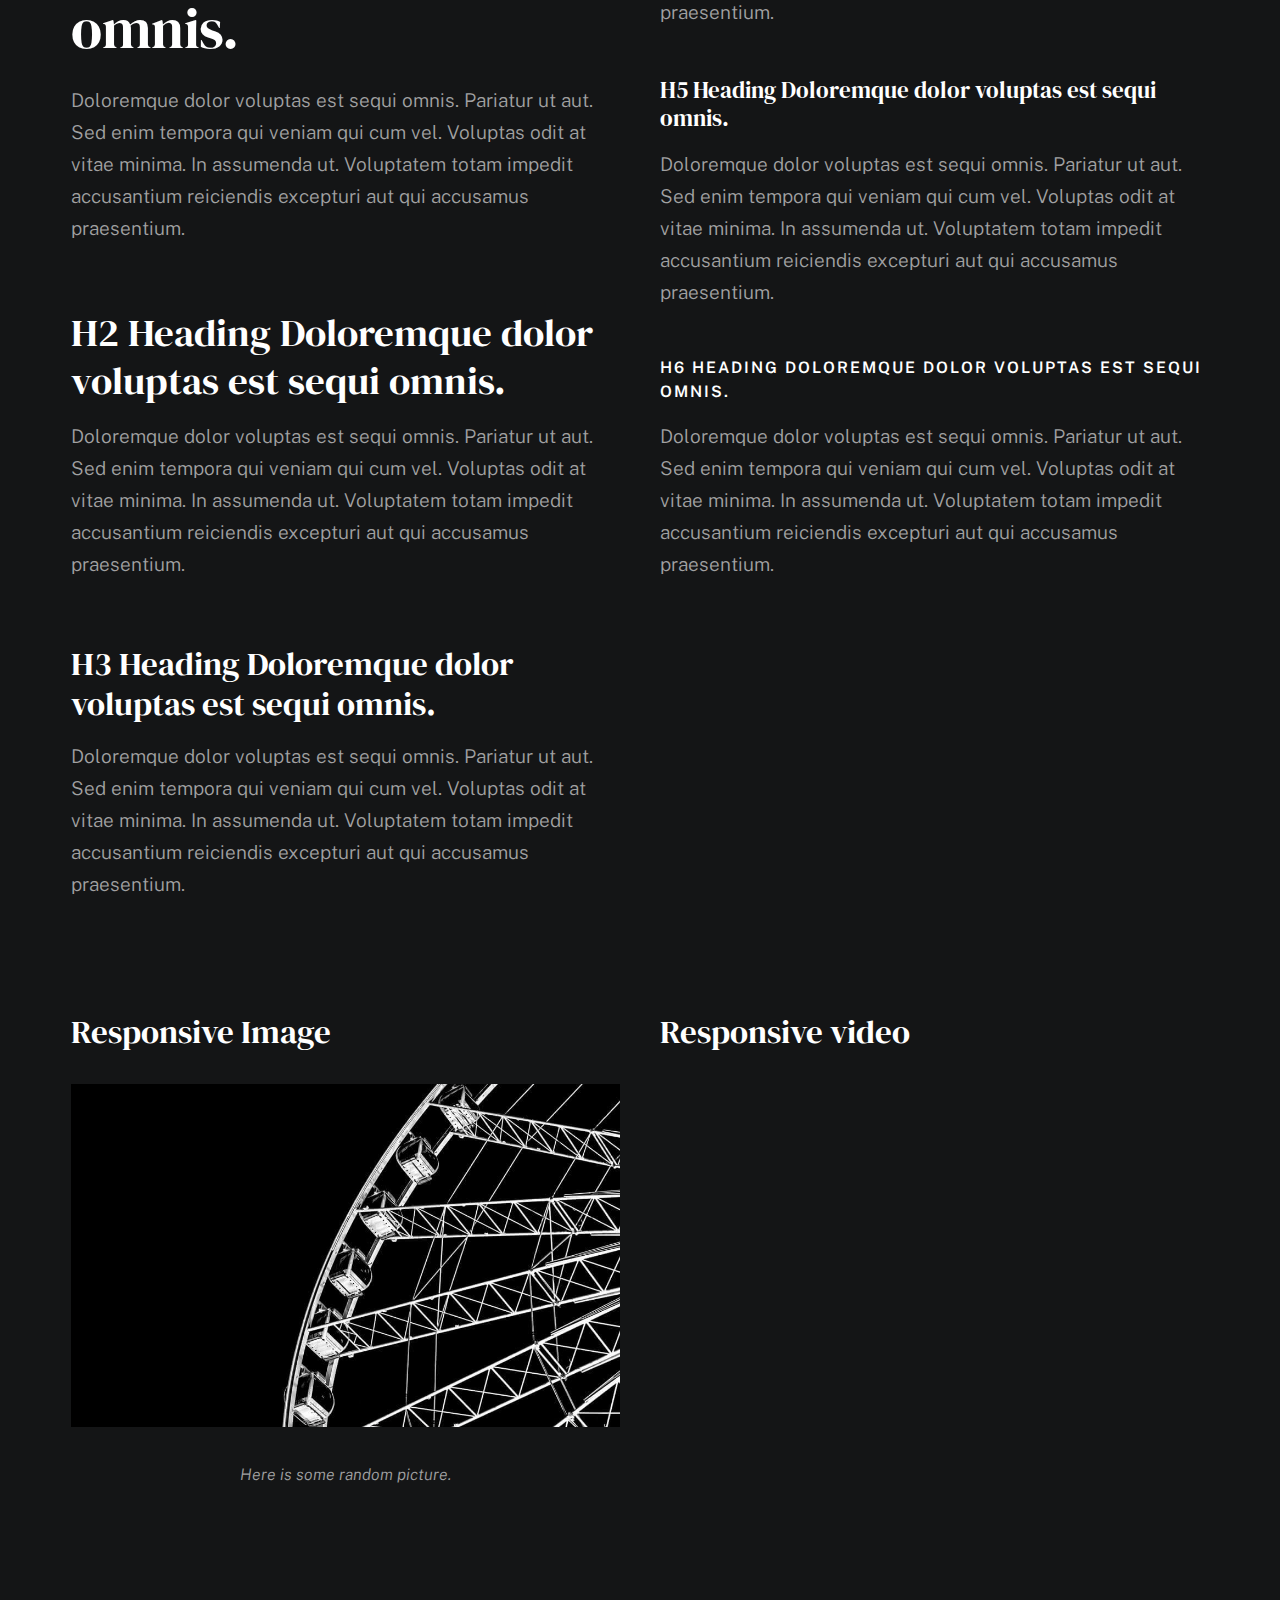
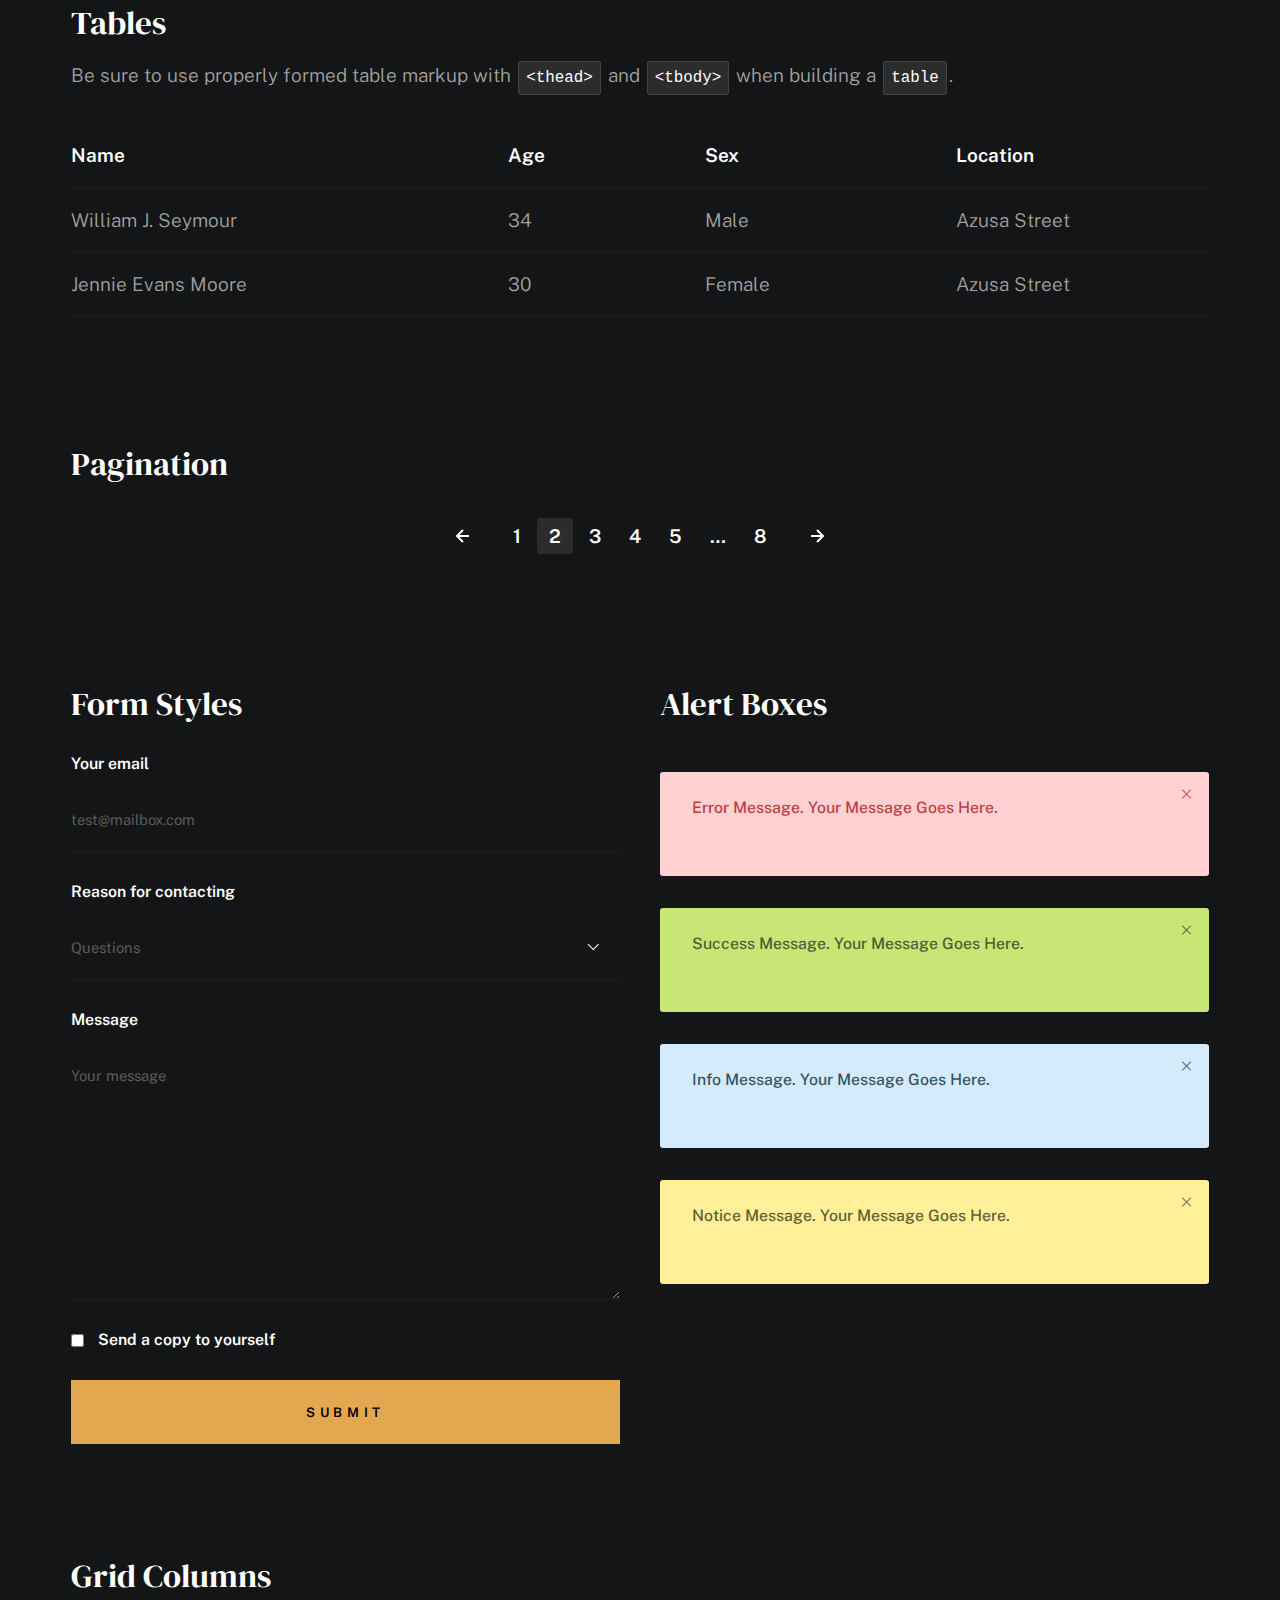
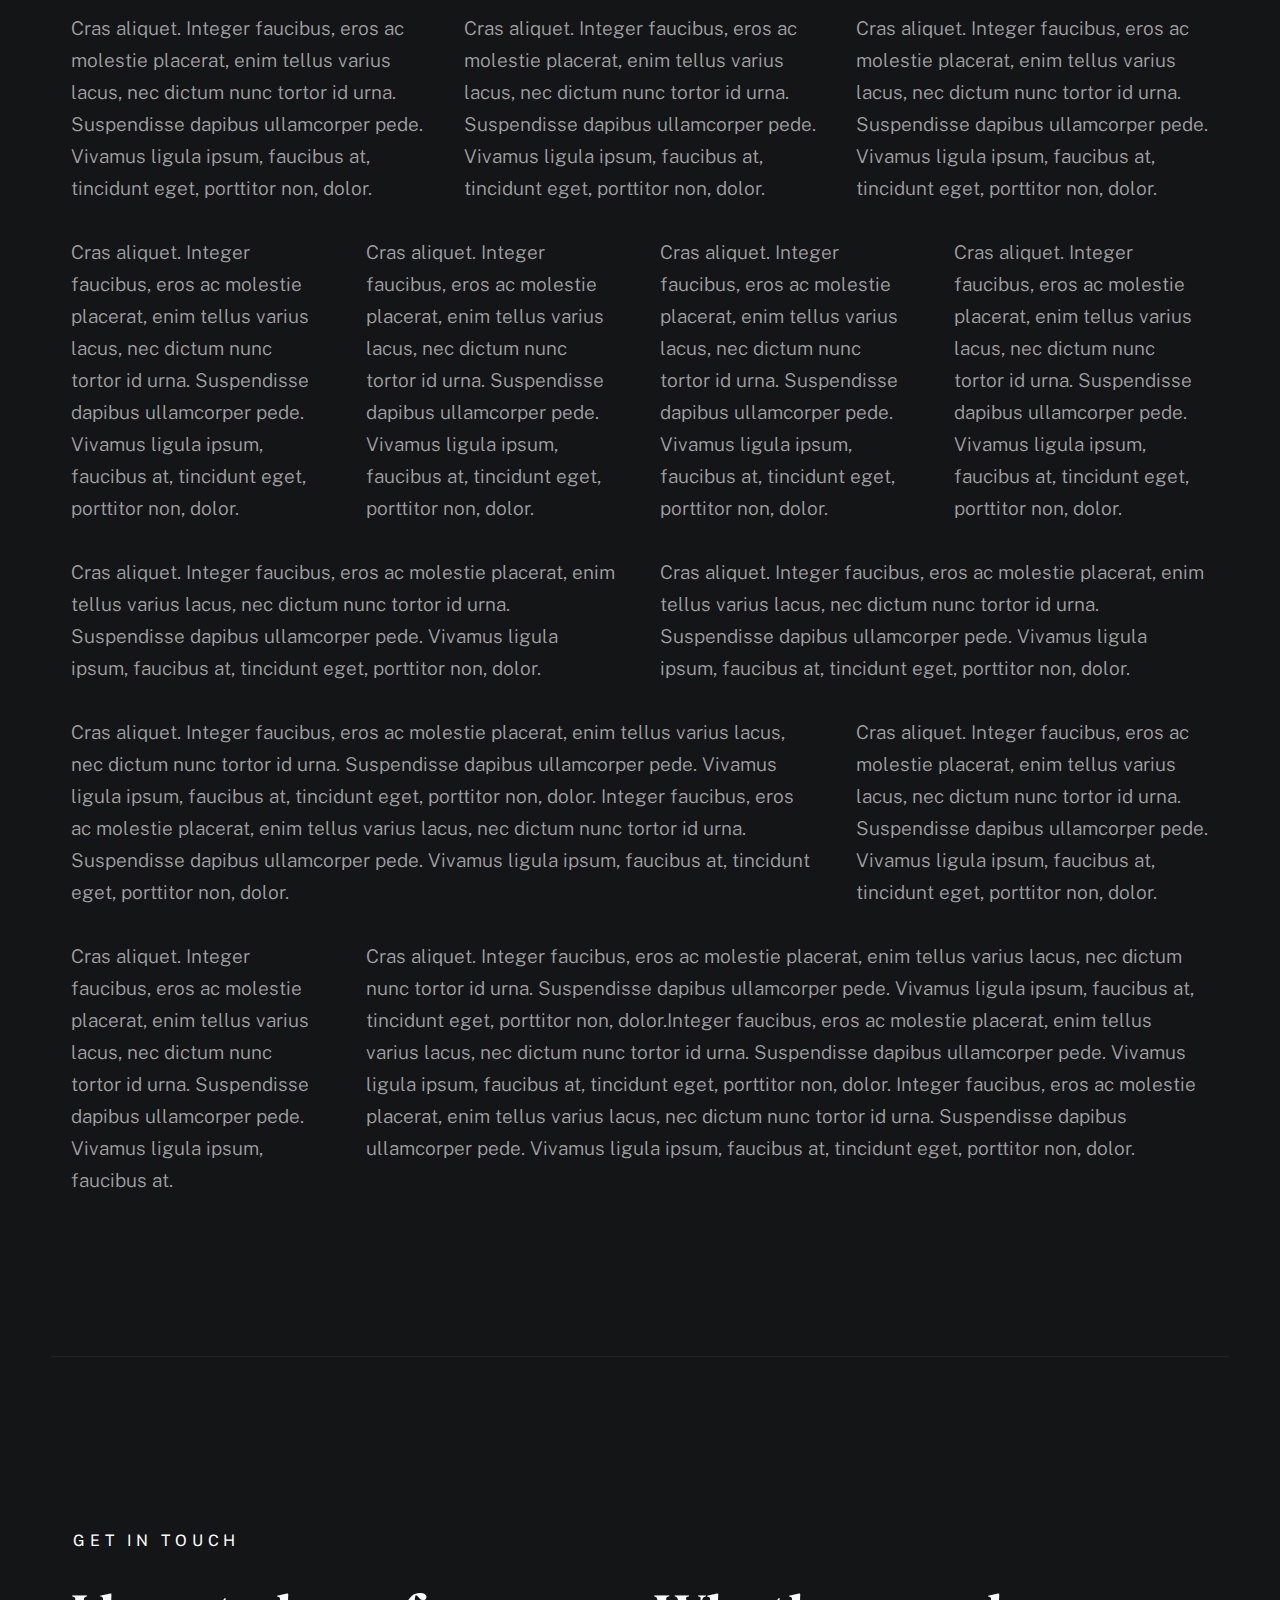
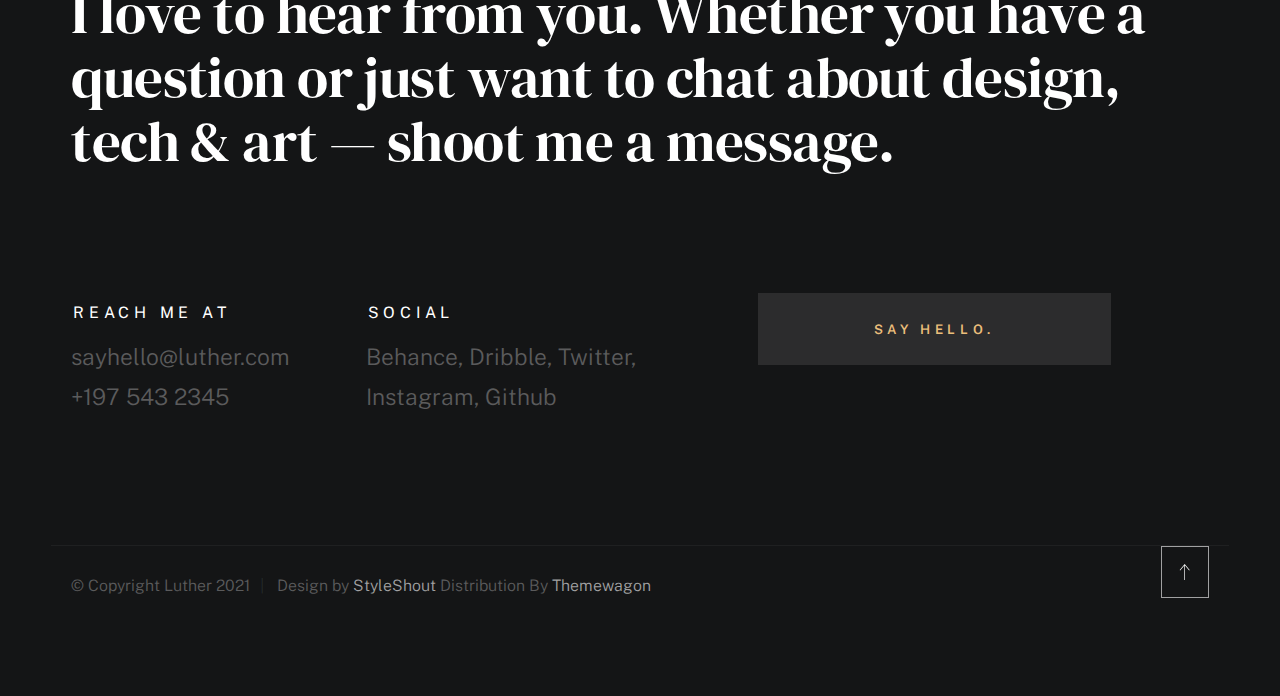
<file: styles.html>
<!DOCTYPE html>
<html class="no-js ss-preload" lang="en">
<head>

    <!--- basic page needs
    ================================================== -->
    <meta charset="utf-8">
    <title>Luther - Styles</title>
    <meta name="description" content="">
    <meta name="author" content="">

    <!-- mobile specific metas
    ================================================== -->
    <meta name="viewport" content="width=device-width, initial-scale=1">

    <!-- CSS
    ================================================== -->
    <link rel="stylesheet" href="css/vendor.css">
    <link rel="stylesheet" href="css/styles.css">

    <style type="text/css" media="screen">
        .s-styles {
            padding-top: var(--vspace-5);
            padding-bottom: var(--vspace-4);
            position: relative;
        }
        .s-styles .intro h1 {
            margin-top: 0;
        }
    </style>

    <!-- favicons
    ================================================== -->
    <link rel="apple-touch-icon" sizes="180x180" href="apple-touch-icon.png">
    <link rel="icon" type="image/png" sizes="32x32" href="favicon-32x32.png">
    <link rel="icon" type="image/png" sizes="16x16" href="favicon-16x16.png">
    <link rel="manifest" href="site.webmanifest">

</head>

<body id="top">


    <!-- # preloader
    ================================================== -->
    <div id="preloader">
        <div id="loader">
        </div>
    </div>


    <!-- # page wrap
    ================================================== -->
    <div class="s-pagewrap">

        <div class="circles">
            <span></span>
            <span></span>
            <span></span>
            <span></span>
            <span></span>
        </div>


        <!-- ## site header 
        ================================================== -->
        <header class="s-header">

            <div class="header-mobile">
                <span class="mobile-home-link"><a href="index.html">Ukasha.</a></span>
                <a class="mobile-menu-toggle" href="#0"><span>Menu</span></a>
            </div>

            <div class="row wide main-nav-wrap">
                <nav class="column lg-12 main-nav">
                    <ul>
                        <li><a href="index.html" class="home-link">Ukasha.</a></li>
                        <li class="current"><a href="index.html">Intro</a></li>
                        <li><a href="index.html">About</a></li>
                        <li><a href="index.html">Works</a></li>
                        <li><a href="index.html">Say Hello</a></li>
                    </ul>
                </nav>
            </div>

        </header> <!-- end s-header -->


        <!-- ## main content
        ==================================================- -->
        <main class="s-content">


            <!-- ### intro
            ================================================== -->
            <section id="intro" class="s-intro">

                <div class="row intro-content wide">

                    <div class="column">
                        <div class="text-pretitle with-line">
                            Hello World
                        </div>

                        <h1 class="text-huge-title">  
                            My name is Ukasha,  
                            a graphic and digital designer.  
                        </h1>
                    </div>

                    <ul class="intro-social">
                        <li><a href="#0">Behance</a></li>
                        <li><a href="#0">Twitter</a></li>
                        <li><a href="#0">Dribbble</a></li>
                        <li><a href="#0">Instagram</a></li>
                    </ul>

                </div> <!-- end intro content -->

                <a href="#styles" class="intro-scrolldown smoothscroll">
                    <svg width="24" height="24" viewBox="0 0 24 24" xmlns="http://www.w3.org/2000/svg" fill-rule="evenodd" clip-rule="evenodd"><path d="M11 21.883l-6.235-7.527-.765.644 7.521 9 7.479-9-.764-.645-6.236 7.529v-21.884h-1v21.883z"/></svg>
                </a>

            </section> <!-- end s-intro -->


            <!-- ### styles
            ================================================== -->
            <div id="styles" class="s-styles">

                <div class="row">

                    <div class="column lg-12 intro">

                        <h1>Style Guide.</h1>

                        <p class="lead">Lorem ipsum Officia elit ad tempor dolore est ex incididunt incididunt occaecat culpa deserunt 
                        sunt labore in cillum ullamco magna in Excepteur consequat in reprehenderit proident mollit incididunt officia commodo.
                        Duis ea officia sed dolor pariatur enim dolore dolore quis incididunt nulla exercitation commodo veniam et ea incididunt.
                        </p>

                        <hr>
                    </div>

                </div> <!-- end row -->

                <div class="row">

                    <div class="column lg-6 tab-12">

                        <h3>Paragraph and Image</h3>

                        <p><a href="#"><img width="120" height="120" class="u-pull-left" alt="sample-image" src="images/sample-image.jpg"></a>
                        Lorem ipsum dolor sit amet, consectetuer adipiscing elit. Donec libero. Suspendisse bibendum.Cras id urna. Morbi 
                        tincidunt, orci ac convallis aliquam, lectus turpis varius lorem, eu posuere nunc justo tempus leo. Donec mattis, 
                        purus nec placerat bibendum, dui pede condimentum odio, ac blandit ante orci ut diam. Cras fringilla magna. 
                        Phasellus suscipit, leo a pharetra condimentum, lorem tellus eleifend magna, eget fringilla velit magna id 
                        neque posuere nunc justo tempus leo. </p>

                        <p>
                        Lorem ipsum dolor sit amet, consectetuer adipiscing elit. Donec libero. Suspendisse bibendum. Cras id urna. 
                        Morbi tincidunt, orci ac convallis aliquam, lectus turpis varius lorem, eu posuere nunc justo tempus leo. 
                        Donec mattis, purus nec placerat bibendum, dui pede condimentumodio, ac blandit ante orci ut diam.	
                        </p>

                        <p>A <a href="#">link</a>,
                        <abbr title="this really isn't a very good description">abbrebation</abbr>,
                        <strong>strong text</strong>,
                        <em>em text</em>,
                        <del>deleted text</del>, and
                        <mark>this is a mark text.</mark>
                        <code>.code</code>
                        </p>

                    </div>

                    <div class="column lg-6 tab-12">

                        <h3>Drop Caps</h3>

                        <p class="drop-cap">Far far away, behind the word mountains, far from the countries Vokalia and Consonantia,
                        there live the blind texts. Separated they live in Bookmarksgrove right at the coast of the
                        Semantics, a large language ocean. A small river named Duden flows by their place and supplies it with the 
                        necessary regelialia. Morbi tincidunt, orci ac convallis aliquam, lectus turpis varius lorem, 
                        euposuere nunc justo tempus leo. Donec mattis, purus nec placerat bibendum, dui pede condimentum odio, 
                        ac blandit ante orci ut diam. Cras fringilla magna. Phasellus suscipit, leo a pharetra condimentum, 
                        lorem tellus eleifend magna, eget fringilla velit magna id neque.
                        </p>

                        <h3>Small Print</h3>

                        <p><small>Lorem ipsum dolor sit amet, consectetuer adipiscing elit. Donec libero.</small></p>

                    </div>

                </div> <!-- end row -->

                <div class="row">

                    <div class="column lg-6 tab-12">

                        <h3 class="u-add-bottom">Pull Quotes</h3>

                        <p>
                        Perspiciatis nemo unde et nobis modi consequatur officia amet. Ut enim 
                        tenetur provident maiores. Perspiciatis asperiores incidunt sequi 
                        quisquam. Enim aut. 
                        </p>

                        <figure class="pull-quote">
                            <blockquote>
                                <p>
                                When you look in the eyes of grace, when you meet grace, 
                                when you embrace grace, when you see the nail prints in 
                                grace’s hands and the fire in his eyes, when you feel his 
                                relentless love for you - it will not motivate you to sin. 
                                It will motivate you to righteousness.
                                </p>

                                <footer>
                                    <cite>Judah Smith</cite>
                                </footer>
                            </blockquote>
                        </figure>


                    </div>

                    <div class="column lg-6 tab-12">

                        <h3 class="u-add-bottom">Block Quotes</h3>

                        <blockquote cite="http://where-i-got-my-info-from.com">
                            <p>
                            For God so loved the world, that he gave his only Son, that whoever believes in 
                            him should not perish but have eternal life. For God did not send his Son into 
                            the world to condemn the world, but in order that the world might be 
                            saved through him.
                            </p>

                            <footer>
                                <cite>
                                    <a href="#0">John 3:16-17 ESV</a>
                                </cite>
                            </footer>

                        </blockquote>

                        <blockquote>
                            <p>There is a God-shaped vacuum in the heart of each man which cannot be satisfied 
                            by any created thing but only by God the Creator.</p>

                            <footer>
                                <cite>Blaise Pascal</cite>
                            </footer>

                        </blockquote>

                    </div>

                </div> <!-- end row -->

                <div class="row u-add-half-bottom">

                    <div class="column lg-6 tab-12">

                        <h3>Example Lists</h3>

                        <ol>
                            <li>Here is an example</li>
                            <li>of an ordered list.</li>
                            <li>A parent list item.
                                <ul>
                                    <li>one</li>
                                    <li>two</li>
                                    <li>three</li>
                                </ul>
                                </li>
                                <li>A list item.</li>
                            </ol>

                        <ul class="disc">
                            <li>Here is an example</li>
                            <li>of an unordered list.</li>
                        </ul>

                        <h3>Definition Lists</h3>

                        <h5>a) Multi-line Definitions (default) </h5>

                        <dl class="dictionary-style">
                            <dt><strong>This is a term</strong></dt>
                                <dd>this is the definition of that term, which both live in a <code>dl</code>.</dd>
                            <dt><strong>Another Term</strong></dt>
                                <dd>And it gets a definition too, which is this line</dd>
                                <dd>This is a 2<sup>nd</sup> definition for a single term. A <code>dt</code> may be followed by multiple <code>dd</code>s.</dd>
                        </dl>

                        <h3 class="u-add-bottom">Skill Bars</h3>

                        <ul class="skill-bars">
                            <li>
                            <div class="progress percent90"><span>90%</span></div>
                            <strong>HTML</strong>
                            </li>
                            <li>
                            <div class="progress percent85"><span>85%</span></div>
                            <strong>CSS</strong>
                            </li>
                            <li>
                            <div class="progress percent70"><span>70%</span></div>
                            <strong>Javascript</strong>
                            </li>
                            <li>
                            <div class="progress percent95"><span>95%</span></div>
                            <strong>PHP</strong>
                            </li>
                            <li>
                            <div class="progress percent75"><span>75%</span></div>
                            <strong>Illustrator</strong>
                            </li>
                            <li>
                            <div class="progress percent90"><span>90%</span></div>
                            <strong>Figma</strong>
                            </li>
                        </ul>

                    </div>

                    <div class="column lg-6 tab-12">

                        <h3 class="u-add-bottom">Buttons</h3>

                        <p>
                            <a class="btn btn--primary u-fullwidth" href="#0">Primary Button</a>
                            <a class="btn u-fullwidth" href="#0">Default Button</a>
                            <a class="btn btn--stroke u-fullwidth" href="#0">Stroke Button</a>
                        </p>

                        <h3>Stats Tabs</h3>

                        <ul class="stats-tabs">
                            <li><a href="#0">1,234 <em>Peter</em></a></li>
                            <li><a href="#0">567 <em>James</em></a></li>
                            <li><a href="#0">23,456 <em>John</em></a></li>
                            <li><a href="#0">3,456 <em>Andrew</em></a></li>
                            <li><a href="#0">456 <em>Philip</em></a></li>
                            <li><a href="#0">26 <em>Matthew</em></a></li>
                        </ul>

                        <h3 class="u-add-bottom">Code</h3>

<pre><code class="language-css">
    code {
    font-size: 1.4rem;
    margin: 0 .2rem;
    padding: .2rem .6rem;
    white-space: nowrap;
    background: #F1F1F1;
    border: 1px solid #E1E1E1;	
    border-radius: 3px;
    }
</code></pre>

                    </div>

                </div> <!-- end row -->

                <div class="row u-add-half-bottom">

                    <div class="column lg-6 tab-12">
                            
                        <h1>H1 Heading Doloremque dolor voluptas est sequi omnis.</h1>
                        <p>Doloremque dolor voluptas est sequi omnis. Pariatur ut aut. Sed enim tempora qui veniam qui cum vel. 
                        Voluptas odit at vitae minima. In assumenda ut. Voluptatem totam impedit accusantium reiciendis excepturi aut qui accusamus praesentium.</p>

                        <h2>H2 Heading Doloremque dolor voluptas est sequi omnis.</h2>
                        <p>Doloremque dolor voluptas est sequi omnis. Pariatur ut aut. Sed enim tempora qui veniam qui cum vel. 
                        Voluptas odit at vitae minima. In assumenda ut. Voluptatem totam impedit accusantium reiciendis excepturi aut qui accusamus praesentium.</p>

                        <h3>H3 Heading Doloremque dolor voluptas est sequi omnis.</h3>
                        <p>Doloremque dolor voluptas est sequi omnis. Pariatur ut aut. Sed enim tempora qui veniam qui cum vel. 
                        Voluptas odit at vitae minima. In assumenda ut. Voluptatem totam impedit accusantium reiciendis excepturi aut qui accusamus praesentium.</p>

                        
                    </div>

                    <div class="column lg-6 tab-12">
                        <h4>H4 Heading Doloremque dolor voluptas est sequi omnis.</h4>
                        <p>Doloremque dolor voluptas est sequi omnis. Pariatur ut aut. Sed enim tempora qui veniam qui cum vel. 
                        Voluptas odit at vitae minima. In assumenda ut. Voluptatem totam impedit accusantium reiciendis excepturi aut qui accusamus praesentium.</p>

                        <h5>H5 Heading Doloremque dolor voluptas est sequi omnis.</h5>
                        <p>Doloremque dolor voluptas est sequi omnis. Pariatur ut aut. Sed enim tempora qui veniam qui cum vel. 
                        Voluptas odit at vitae minima. In assumenda ut. Voluptatem totam impedit accusantium reiciendis excepturi aut qui accusamus praesentium.</p>

                        <h6>H6 Heading Doloremque dolor voluptas est sequi omnis.</h6>
                        <p>Doloremque dolor voluptas est sequi omnis. Pariatur ut aut. Sed enim tempora qui veniam qui cum vel. 
                        Voluptas odit at vitae minima. In assumenda ut. Voluptatem totam impedit accusantium reiciendis excepturi aut qui accusamus praesentium.</p>
            
                        
                    </div>

                </div> <!-- end row -->

                <div class="row u-add-half-bottom">

                    <div class="column lg-6 tab-12">

                        <h3 class="u-add-bottom">Responsive Image</h3>

                        <figure>
                            <img src="images/wheel-500.jpg" 
                            srcset="images/wheel-1000.jpg 1000w, 
                            images/wheel-500.jpg 500w" 
                            sizes="(max-width: 1000px) 100vw, 1000px" alt="">

                            <figcaption>
                                Here is some random picture.
                            </figcaption>
                        </figure>

                    </div>

                    <div class="column lg-6 tab-12">

                        <h3 class="u-add-bottom">Responsive video</h3>

                        <div class="video-container">
                        <iframe src="https://player.vimeo.com/video/14592941?color=00a650&title=0&byline=0&portrait=0" width="500" height="281" frameborder="0" webkitallowfullscreen mozallowfullscreen allowfullscreen></iframe> 
                        </div>

                    </div>
                    
                </div> <!-- end row -->

                <div class="row u-add-bottom">

                    <div class="column lg-12">

                        <h3>Tables</h3>
                        <p>Be sure to use properly formed table markup with <code>&lt;thead&gt;</code> and <code>&lt;tbody&gt;</code> when building a <code>table</code>.</p>

                        <div class="table-responsive">

                            <table>
                                    <thead>
                                    <tr>
                                        <th>Name</th>
                                        <th>Age</th>
                                        <th>Sex</th>
                                        <th>Location</th>
                                    </tr>
                                    </thead>
                                    <tbody>
                                    <tr>
                                        <td>William J. Seymour</td>
                                        <td>34</td>
                                        <td>Male</td>
                                        <td>Azusa Street</td>
                                    </tr>
                                    <tr>
                                        <td>Jennie Evans Moore</td>
                                        <td>30</td>
                                        <td>Female</td>
                                        <td>Azusa Street</td>
                                    </tr>
                                    </tbody>
                            </table>

                        </div>

                    </div>
                    
                </div> <!-- end row -->

                <div class="row">

                    <div class="column lg-12">
                        <h3>Pagination</h3>

                        <nav class="pgn">
                            <ul>
                                <li>
                                    <a class="pgn__prev" href="#0">
                                        <svg xmlns="http://www.w3.org/2000/svg" width="24" height="24" viewBox="0 0 24 24"><path d="M12.707 17.293L8.414 13H18v-2H8.414l4.293-4.293-1.414-1.414L4.586 12l6.707 6.707z"/></svg>
                                    </a>
                                </li>
                                <li><a class="pgn__num" href="#0">1</a></li>
                                <li><span class="pgn__num current">2</span></li>
                                <li><a class="pgn__num" href="#0">3</a></li>
                                <li><a class="pgn__num" href="#0">4</a></li>
                                <li><a class="pgn__num" href="#0">5</a></li>
                                <li><span class="pgn__num dots">…</span></li>
                                <li><a class="pgn__num" href="#0">8</a></li>
                                <li>
                                    <a class="pgn__next" href="#0">
                                        <svg xmlns="http://www.w3.org/2000/svg" width="24" height="24" viewBox="0 0 24 24"><path d="M11.293 17.293l1.414 1.414L19.414 12l-6.707-6.707-1.414 1.414L15.586 11H6v2h9.586z"/></svg>
                                    </a>
                                </li>
                            </ul>
                        </nav>
                    </div>

                </div> <!-- end row -->

                <div class="row">

                    <div class="column lg-6 tab-12">

                        <h3 class="u-add-bottom">Form Styles</h3>

                        <form>
                            <div>
                                <label for="sampleInput">Your email</label>
                                <input class="u-fullwidth" type="email" placeholder="test@mailbox.com" id="sampleInput">
                            </div>
                            <div>
                                <label for="sampleRecipientInput">Reason for contacting</label>
                                <div class="ss-custom-select">
                                    <select class="u-fullwidth" id="sampleRecipientInput">
                                        <option value="Option 1">Questions</option>
                                        <option value="Option 2">Report</option>
                                        <option value="Option 3">Others</option>
                                    </select>
                                </div>
                            </div>
                            
                            <label for="exampleMessage">Message</label>
                            <textarea class="u-fullwidth" placeholder="Your message" id="exampleMessage"></textarea>

                            <label class="u-add-bottom">
                                <input type="checkbox">
                                <span class="label-text">Send a copy to yourself</span>
                            </label>
                        
                            <input class="btn--primary u-fullwidth" type="submit" value="Submit">
                        </form>

                    </div>

                    <div class="column lg-6 tab-12">

                        <h3>Alert Boxes</h3>

                        <br>
                        
                        <div class="alert-box alert-box--error">
                            <p>Error Message. Your Message Goes Here.</p>
                            <span class="alert-box__close"></span>
                        </div><!-- end error -->
                                
                        <div class="alert-box alert-box--success">
                            <p>Success Message. Your Message Goes Here.</p>
                            <span class="alert-box__close"></span>
                        </div><!-- end success -->
                                
                        <div class="alert-box alert-box--info">
                            <p>Info Message. Your Message Goes Here.</p>
                            <span class="alert-box__close"></span>
                        </div><!-- end info -->
                                
                        <div class="alert-box alert-box--notice">
                            <p>Notice Message. Your Message Goes Here.</p>
                            <span class="alert-box__close"></span>
                        </div><!-- end notice -->
                    
                    </div>

                </div> <!-- end row -->

                <div class="row">

                    <div class="lg-12 column">
                        <h3>Grid Columns</h3>
                    </div>
        
                </div> <!-- Row End-->
        
                <!--<h4>1/3 Columns</h4>  -->
        
                <div class="row">
        
                    <div class="lg-4 mob-12 column">
                        <p>
                        Cras aliquet. Integer faucibus, eros ac molestie placerat, enim tellus varius lacus,
                        nec dictum nunc tortor id urna. Suspendisse dapibus ullamcorper pede. Vivamus ligula ipsum,
                        faucibus at, tincidunt eget, porttitor non, dolor. 
                        </p>
                    </div>
        
                    <div class="lg-4 mob-12 column">
                        <p>
                        Cras aliquet. Integer faucibus, eros ac molestie placerat, enim tellus varius lacus,
                        nec dictum nunc tortor id urna. Suspendisse dapibus ullamcorper pede. Vivamus ligula ipsum,
                        faucibus at, tincidunt eget, porttitor non, dolor. 
                        </p>
                    </div>
        
                    <div class="lg-4 mob-12 column">
                        <p>
                        Cras aliquet. Integer faucibus, eros ac molestie placerat, enim tellus varius lacus,
                        nec dictum nunc tortor id urna. Suspendisse dapibus ullamcorper pede. Vivamus ligula ipsum,
                        faucibus at, tincidunt eget, porttitor non, dolor. 
                        </p>
                    </div>
        
                </div>
        
                <!--<h4>1/4 Columns</h4>  -->
        
                <div class="row">
        
                    <div class="lg-3 tab-6 mob-12 column">
                        <p>
                        Cras aliquet. Integer faucibus, eros ac molestie placerat, enim tellus varius lacus,
                        nec dictum nunc tortor id urna. Suspendisse dapibus ullamcorper pede. Vivamus ligula ipsum,
                        faucibus at, tincidunt eget, porttitor non, dolor. 
                        </p>
                    </div>
        
                    <div class="lg-3 tab-6 mob-12 column">
                        <p>
                        Cras aliquet. Integer faucibus, eros ac molestie placerat, enim tellus varius lacus,
                        nec dictum nunc tortor id urna. Suspendisse dapibus ullamcorper pede. Vivamus ligula ipsum,
                        faucibus at, tincidunt eget, porttitor non, dolor. 
                        </p>
                    </div>
        
                    <div class="lg-3 tab-6 mob-12 column">
                        <p>
                        Cras aliquet. Integer faucibus, eros ac molestie placerat, enim tellus varius lacus,
                        nec dictum nunc tortor id urna. Suspendisse dapibus ullamcorper pede. Vivamus ligula ipsum,
                        faucibus at, tincidunt eget, porttitor non, dolor. 
                        </p>
                    </div>
        
                    <div class="lg-3 tab-6 mob-12 column">
                        <p>
                        Cras aliquet. Integer faucibus, eros ac molestie placerat, enim tellus varius lacus,
                        nec dictum nunc tortor id urna. Suspendisse dapibus ullamcorper pede. Vivamus ligula ipsum,
                        faucibus at, tincidunt eget, porttitor non, dolor. 
                        </p>
                    </div>
        
                </div>
        
                <!--<h4>1/2 Columns</h4>  -->
        
                <div class="row">
        
                    <div class="lg-6 mob-12 column">
                        <p>
                        Cras aliquet. Integer faucibus, eros ac molestie placerat, enim tellus varius lacus,
                        nec dictum nunc tortor id urna. Suspendisse dapibus ullamcorper pede. Vivamus ligula ipsum,
                        faucibus at, tincidunt eget, porttitor non, dolor. 
                        </p>
                    </div>
        
                    <div class="lg-6 mob-12 column">
                        <p>
                        Cras aliquet. Integer faucibus, eros ac molestie placerat, enim tellus varius lacus,
                        nec dictum nunc tortor id urna. Suspendisse dapibus ullamcorper pede. Vivamus ligula ipsum,
                        faucibus at, tincidunt eget, porttitor non, dolor. 
                        </p>
                    </div>
        
                </div>
        
                <!--<h4>2/3 Columns</h4>  -->
        
                <div class="row">
        
                    <div class="lg-8 tab-7 mob-12 column">
                        <p>
                        Cras aliquet. Integer faucibus, eros ac molestie placerat, enim tellus varius lacus,
                        nec dictum nunc tortor id urna. Suspendisse dapibus ullamcorper pede. Vivamus ligula ipsum,
                        faucibus at, tincidunt eget, porttitor non, dolor. Integer faucibus, eros ac molestie placerat, enim tellus varius lacus,
                        nec dictum nunc tortor id urna. Suspendisse dapibus ullamcorper pede. Vivamus ligula ipsum,
                        faucibus at, tincidunt eget, porttitor non, dolor.
                        </p>
                    </div>
        
                    <div class="lg-4 tab-5 mob-12 column">
                        <p>
                        Cras aliquet. Integer faucibus, eros ac molestie placerat, enim tellus varius lacus,
                        nec dictum nunc tortor id urna. Suspendisse dapibus ullamcorper pede. Vivamus ligula ipsum,
                        faucibus at, tincidunt eget, porttitor non, dolor. 
                        </p>
                    </div>
        
                </div>
        
                <!--<h4>3/4 Columns</h4>  -->
        
                <div class="row">
        
                    <div class="lg-3 tab-5 mob-12 column">
                        <p>
                        Cras aliquet. Integer faucibus, eros ac molestie placerat, enim tellus varius lacus,
                        nec dictum nunc tortor id urna. Suspendisse dapibus ullamcorper pede. Vivamus ligula ipsum,
                        faucibus at. 
                        </p>
                    </div>
        
                    <div class="lg-9 tab-7 mob-12 column">
                        <p>
                        Cras aliquet. Integer faucibus, eros ac molestie placerat, enim tellus varius lacus,
                        nec dictum nunc tortor id urna. Suspendisse dapibus ullamcorper pede. Vivamus ligula ipsum,
                        faucibus at, tincidunt eget, porttitor non, dolor.Integer faucibus, eros ac molestie placerat, enim tellus varius lacus,
                        nec dictum nunc tortor id urna. Suspendisse dapibus ullamcorper pede. Vivamus ligula ipsum,
                        faucibus at, tincidunt eget, porttitor non, dolor. Integer faucibus, eros ac molestie placerat, enim tellus varius lacus,
                        nec dictum nunc tortor id urna. Suspendisse dapibus ullamcorper pede. Vivamus ligula ipsum,
                        faucibus at, tincidunt eget, porttitor non, dolor.
                        </p>
                    </div>
        
                </div>

            </div> <!-- end content-wrap -->


            <!-- ### contact
            ================================================== -->
            <section id="contact" class="s-contact">

                <div class="row contact-top">
                    <div class="column lg-12">
                        <h2 class="text-pretitle">
                            Get In Touch
                        </h2>

                        <p class="h1">
                            I love to hear from you.
                            Whether you have a question or just 
                            want to chat about design, tech & art — shoot me a message.
                        </p>
                    </div>
                </div> <!-- end contact-top -->

                <div class="row contact-bottom">
                    <div class="column lg-3 md-5 tab-6 stack-on-550 contact-block">
                        <h3 class="text-pretitle">Reach me at</h3>
                        <p class="contact-links">
                            <a href="mailto:sayhello@luther.com" class="mailtoui">sayhello@luther.com</a> <br>
                            <a href="tel:+1975432345">+197 543 2345</a>
                        </p>
                    </div>
                    <div class="column lg-4 md-5 tab-6 stack-on-550 contact-block">
                        <h3 class="text-pretitle">Social</h3>
                        <ul class="contact-social">
                            <li><a href="#0">Behance</a></li>
                            <li><a href="#0">Dribble</a></li>
                            <li><a href="#0">Twitter</a></li>
                            <li><a href="#0">Instagram</a></li>
                            <li><a href="#0">Github</a></li>
                        </ul>
                    </div>
                    <div class="column lg-4 md-12 contact-block">
                        <a href="mailto:sayhello@luther.com" class="mailtoui btn btn--medium u-fullwidth contact-btn">Say Hello.</a>
                    </div>
                </div> <!-- end contact-bottom -->

            </section> <!-- end contact -->

        </main> <!-- end s-content -->


        <!-- ## footer
        ================================================== -->
        <footer class="s-footer">

            <div class="row">
                <div class="column ss-copyright">
                    <span>© Copyright Luther 2021</span> 
                    <span>Design by <a href="https://www.styleshout.com/">StyleShout</a> Distribution By <a href="https://themewagon.com">Themewagon</a> </span>
                </div>

                <div class="ss-go-top">
                    <a class="smoothscroll" title="Back to Top" href="#top">
                        <svg xmlns="http://www.w3.org/2000/svg" viewBox="0 0 24 24" fill-rule="evenodd" clip-rule="evenodd"><path d="M11 2.206l-6.235 7.528-.765-.645 7.521-9 7.479 9-.764.646-6.236-7.53v21.884h-1v-21.883z"/></svg>
                    </a>
                </div>
            </div>

        </footer> <!-- end s-footer -->

    </div> <!-- end -s-pagewrap -->


    <!-- Java Script
    ================================================== -->
    <script src="js/plugins.js"></script>
    <script src="js/main.js"></script>

</body>
</html>
</file>
<file: css/vendor.css>
/* ===================================================================
 * Theme Third-party Stylesheets
 * Template Ver. 1.0.0
 * 02-16-2021
 * -------------------------------------------------------------------
 *
 * TOC:
 * 
 * # PrismJS 1.20.0
 * # Swiper 6.4.5
 * # Basiclightbox
 * 
 * ------------------------------------------------------------------- */



/* ===================================================================
 * # PrismJS 1.20.0
 *   https://prismjs.com/download.html#themes=prism-tomorrow&languages=markup+css+clike+javascript+markup-templating+php
 *   
 *   prism.js tomorrow night eighties for JavaScript, CoffeeScript, CSS and HTML
 *   Based on https://github.com/chriskempson/tomorrow-theme
 *   @author Rose Pritchard
 * ------------------------------------------------------------------- */

code[class*="language-"],
pre[class*="language-"] {
    color           : #ccc;
    background      : none;
    font-family     : var(--font-mono);
    font-size       : calc(var(--text-size) * 0.9444);
    text-align      : left;
    white-space     : pre;
    word-spacing    : normal;
    word-break      : normal;
    word-wrap       : normal;
    line-height     : var(--vspace-1);
    -moz-tab-size   : 4;
    -o-tab-size     : 4;
    tab-size        : 4;
    -webkit-hyphens : none;
    -moz-hyphens    : none;
    -ms-hyphens     : none;
    hyphens         : none;
}

/* Code blocks */

pre[class*="language-"] {
    padding  : var(--vspace-0_5) 0 var(--vspace-1);
    margin   : 0;
    overflow : auto;
}

:not(pre)>code[class*="language-"],
pre[class*="language-"] {
    background : #2d2d2d;
}

/* Inline code */

:not(pre)>code[class*="language-"] {
    padding     : .1em;
    white-space : normal;
}

.token.comment,
.token.block-comment,
.token.prolog,
.token.doctype,
.token.cdata {
    color : #999;
}

.token.punctuation {
    color : #ccc;
}

.token.tag,
.token.attr-name,
.token.namespace,
.token.deleted {
    color : #e2777a;
}

.token.function-name {
    color : #6196cc;
}

.token.boolean,
.token.number,
.token.function {
    color : #f08d49;
}

.token.property,
.token.class-name,
.token.constant,
.token.symbol {
    color : #f8c555;
}

.token.selector,
.token.important,
.token.atrule,
.token.keyword,
.token.builtin {
    color : #cc99cd;
}

.token.string,
.token.char,
.token.attr-value,
.token.regex,
.token.variable {
    color : #7ec699;
}

.token.operator,
.token.entity,
.token.url {
    color : #67cdcc;
}

.token.important,
.token.bold {
    font-weight : bold;
}

.token.italic {
    font-style : italic;
}

.token.entity {
    cursor : help;
}

.token.inserted {
    color : green;
}



/* ===================================================================
 * # Swiper 6.4.5
 *   Most modern mobile touch slider and framework with hardware accelerated transitions
 *   https://swiperjs.com
 *
 *   Copyright 2014-2020 Vladimir Kharlampidi
 *
 *   Released under the MIT License
 *
 *   Released on: December 18, 2020
 * ------------------------------------------------------------------- */

@font-face {
    font-family : "swiper-icons";
    src         : url("data:application/font-woff;charset=utf-8;base64, [base64]//wADZ2x5ZgAAAywAAADMAAAD2MHtryVoZWFkAAABbAAAADAAAAA2E2+eoWhoZWEAAAGcAAAAHwAAACQC9gDzaG10eAAAAigAAAAZAAAArgJkABFsb2NhAAAC0AAAAFoAAABaFQAUGG1heHAAAAG8AAAAHwAAACAAcABAbmFtZQAAA/gAAAE5AAACXvFdBwlwb3N0AAAFNAAAAGIAAACE5s74hXjaY2BkYGAAYpf5Hu/j+W2+MnAzMYDAzaX6QjD6/4//Bxj5GA8AuRwMYGkAPywL13jaY2BkYGA88P8Agx4j+/8fQDYfA1AEBWgDAIB2BOoAeNpjYGRgYNBh4GdgYgABEMnIABJzYNADCQAACWgAsQB42mNgYfzCOIGBlYGB0YcxjYGBwR1Kf2WQZGhhYGBiYGVmgAFGBiQQkOaawtDAoMBQxXjg/wEGPcYDDA4wNUA2CCgwsAAAO4EL6gAAeNpj2M0gyAACqxgGNWBkZ2D4/wMA+xkDdgAAAHjaY2BgYGaAYBkGRgYQiAHyGMF8FgYHIM3DwMHABGQrMOgyWDLEM1T9/w8UBfEMgLzE////P/5//f/V/xv+r4eaAAeMbAxwIUYmIMHEgKYAYjUcsDAwsLKxc3BycfPw8jEQA/[base64]/uznmfPFBNODM2K7MTQ45YEAZqGP81AmGGcF3iPqOop0r1SPTaTbVkfUe4HXj97wYE+yNwWYxwWu4v1ugWHgo3S1XdZEVqWM7ET0cfnLGxWfkgR42o2PvWrDMBSFj/IHLaF0zKjRgdiVMwScNRAoWUoH78Y2icB/yIY09An6AH2Bdu/UB+yxopYshQiEvnvu0dURgDt8QeC8PDw7Fpji3fEA4z/PEJ6YOB5hKh4dj3EvXhxPqH/SKUY3rJ7srZ4FZnh1PMAtPhwP6fl2PMJMPDgeQ4rY8YT6Gzao0eAEA409DuggmTnFnOcSCiEiLMgxCiTI6Cq5DZUd3Qmp10vO0LaLTd2cjN4fOumlc7lUYbSQcZFkutRG7g6JKZKy0RmdLY680CDnEJ+UMkpFFe1RN7nxdVpXrC4aTtnaurOnYercZg2YVmLN/d/gczfEimrE/fs/bOuq29Zmn8tloORaXgZgGa78yO9/cnXm2BpaGvq25Dv9S4E9+5SIc9PqupJKhYFSSl47+Qcr1mYNAAAAeNptw0cKwkAAAMDZJA8Q7OUJvkLsPfZ6zFVERPy8qHh2YER+3i/BP83vIBLLySsoKimrqKqpa2hp6+jq6RsYGhmbmJqZSy0sraxtbO3sHRydnEMU4uR6yx7JJXveP7WrDycAAAAAAAH//wACeNpjYGRgYOABYhkgZgJCZgZNBkYGLQZtIJsFLMYAAAw3ALgAeNolizEKgDAQBCchRbC2sFER0YD6qVQiBCv/H9ezGI6Z5XBAw8CBK/m5iQQVauVbXLnOrMZv2oLdKFa8Pjuru2hJzGabmOSLzNMzvutpB3N42mNgZGBg4GKQYzBhYMxJLMlj4GBgAYow/P/PAJJhLM6sSoWKfWCAAwDAjgbRAAB42mNgYGBkAIIbCZo5IPrmUn0hGA0AO8EFTQAA") format("woff");
    font-weight : 400;
    font-style  : normal;
}

:root {
    --swiper-theme-color : #007aff;
}

.swiper-container {
    margin-left  : auto;
    margin-right : auto;
    position     : relative;
    overflow     : hidden;
    list-style   : none;
    padding      : 0;
    /* Fix of Webkit flickering */
    z-index      : 1;
}

.swiper-container-vertical>.swiper-wrapper {
    flex-direction : column;
}

.swiper-wrapper {
    position            : relative;
    width               : 100%;
    height              : 100%;
    z-index             : 1;
    display             : flex;
    transition-property : transform;
    box-sizing          : content-box;
}

.swiper-container-android .swiper-slide,
.swiper-wrapper {
    transform : translate3d(0px, 0, 0);
}

.swiper-container-multirow>.swiper-wrapper {
    flex-wrap : wrap;
}

.swiper-container-multirow-column>.swiper-wrapper {
    flex-wrap      : wrap;
    flex-direction : column;
}

.swiper-container-free-mode>.swiper-wrapper {
    transition-timing-function : ease-out;
    margin                     : 0 auto;
}

.swiper-slide {
    flex-shrink         : 0;
    width               : 100%;
    height              : 100%;
    position            : relative;
    transition-property : transform;
}

.swiper-slide-invisible-blank {
    visibility : hidden;
}

/* Auto Height */

.swiper-container-autoheight,
.swiper-container-autoheight .swiper-slide {
    height : auto;
}

.swiper-container-autoheight .swiper-wrapper {
    align-items         : flex-start;
    transition-property : transform, height;
}

/* 3D Effects */

.swiper-container-3d {
    perspective : 1200px;
}

.swiper-container-3d .swiper-wrapper,
.swiper-container-3d .swiper-slide,
.swiper-container-3d .swiper-slide-shadow-left,
.swiper-container-3d .swiper-slide-shadow-right,
.swiper-container-3d .swiper-slide-shadow-top,
.swiper-container-3d .swiper-slide-shadow-bottom,
.swiper-container-3d .swiper-cube-shadow {
    transform-style : preserve-3d;
}

.swiper-container-3d .swiper-slide-shadow-left,
.swiper-container-3d .swiper-slide-shadow-right,
.swiper-container-3d .swiper-slide-shadow-top,
.swiper-container-3d .swiper-slide-shadow-bottom {
    position       : absolute;
    left           : 0;
    top            : 0;
    width          : 100%;
    height         : 100%;
    pointer-events : none;
    z-index        : 10;
}

.swiper-container-3d .swiper-slide-shadow-left {
    background-image : linear-gradient(to left, rgba(0, 0, 0, 0.5), rgba(0, 0, 0, 0));
}

.swiper-container-3d .swiper-slide-shadow-right {
    background-image : linear-gradient(to right, rgba(0, 0, 0, 0.5), rgba(0, 0, 0, 0));
}

.swiper-container-3d .swiper-slide-shadow-top {
    background-image : linear-gradient(to top, rgba(0, 0, 0, 0.5), rgba(0, 0, 0, 0));
}

.swiper-container-3d .swiper-slide-shadow-bottom {
    background-image : linear-gradient(to bottom, rgba(0, 0, 0, 0.5), rgba(0, 0, 0, 0));
}

/* CSS Mode */

.swiper-container-css-mode>.swiper-wrapper {
    overflow           : auto;
    scrollbar-width    : none;
    /* For Firefox */
    -ms-overflow-style : none;
    /* For Internet Explorer and Edge */
}

.swiper-container-css-mode>.swiper-wrapper::-webkit-scrollbar {
    display : none;
}

.swiper-container-css-mode>.swiper-wrapper>.swiper-slide {
    scroll-snap-align : start start;
}

.swiper-container-horizontal.swiper-container-css-mode>.swiper-wrapper {
    scroll-snap-type : x mandatory;
}

.swiper-container-vertical.swiper-container-css-mode>.swiper-wrapper {
    scroll-snap-type : y mandatory;
}

:root {
    --swiper-navigation-size   : 44px;
    /*
    --swiper-navigation-color  : var(--swiper-theme-color);
    */
}

.swiper-button-prev,
.swiper-button-next {
    position        : absolute;
    top             : 50%;
    width           : calc(var(--swiper-navigation-size) / 44 * 27);
    height          : var(--swiper-navigation-size);
    margin-top      : calc(-1 * var(--swiper-navigation-size) / 2);
    z-index         : 10;
    cursor          : pointer;
    display         : flex;
    align-items     : center;
    justify-content : center;
    color           : var(--swiper-navigation-color, var(--swiper-theme-color));
}

.swiper-button-prev.swiper-button-disabled,
.swiper-button-next.swiper-button-disabled {
    opacity        : 0.35;
    cursor         : auto;
    pointer-events : none;
}

.swiper-button-prev:after,
.swiper-button-next:after {
    font-family    : swiper-icons;
    font-size      : var(--swiper-navigation-size);
    text-transform : none !important;
    letter-spacing : 0;
    text-transform : none;
    font-variant   : initial;
    line-height    : 1;
}

.swiper-button-prev,
.swiper-container-rtl .swiper-button-next {
    left  : 10px;
    right : auto;
}

.swiper-button-prev:after,
.swiper-container-rtl .swiper-button-next:after {
    content : "prev";
}

.swiper-button-next,
.swiper-container-rtl .swiper-button-prev {
    right : 10px;
    left  : auto;
}

.swiper-button-next:after,
.swiper-container-rtl .swiper-button-prev:after {
    content : "next";
}

.swiper-button-prev.swiper-button-white,
.swiper-button-next.swiper-button-white {
    --swiper-navigation-color : #ffffff;
}

.swiper-button-prev.swiper-button-black,
.swiper-button-next.swiper-button-black {
    --swiper-navigation-color : #000000;
}

.swiper-button-lock {
    display : none;
}

:root {
    /*
    --swiper-pagination-color: var(--swiper-theme-color);
    */
}

.swiper-pagination {
    position   : absolute;
    text-align : center;
    transition : 300ms opacity;
    transform  : translate3d(0, 0, 0);
    z-index    : 10;
}

.swiper-pagination.swiper-pagination-hidden {
    opacity : 0;
}

/* Common Styles */

.swiper-pagination-fraction,
.swiper-pagination-custom,
.swiper-container-horizontal>.swiper-pagination-bullets {
    bottom : 10px;
    left   : 0;
    width  : 100%;
}

/* Bullets */

.swiper-pagination-bullets-dynamic {
    overflow  : hidden;
    font-size : 0;
}

.swiper-pagination-bullets-dynamic .swiper-pagination-bullet {
    transform : scale(0.33);
    position  : relative;
}

.swiper-pagination-bullets-dynamic .swiper-pagination-bullet-active {
    transform : scale(1);
}

.swiper-pagination-bullets-dynamic .swiper-pagination-bullet-active-main {
    transform : scale(1);
}

.swiper-pagination-bullets-dynamic .swiper-pagination-bullet-active-prev {
    transform : scale(0.66);
}

.swiper-pagination-bullets-dynamic .swiper-pagination-bullet-active-prev-prev {
    transform : scale(0.33);
}

.swiper-pagination-bullets-dynamic .swiper-pagination-bullet-active-next {
    transform : scale(0.66);
}

.swiper-pagination-bullets-dynamic .swiper-pagination-bullet-active-next-next {
    transform : scale(0.33);
}

.swiper-pagination-bullet {
    width         : 8px;
    height        : 8px;
    display       : inline-block;
    border-radius : 100%;
    background    : #000;
    opacity       : 0.2;
}

button.swiper-pagination-bullet {
    border             : none;
    margin             : 0;
    padding            : 0;
    box-shadow         : none;
    -webkit-appearance : none;
    -moz-appearance    : none;
    appearance         : none;
}

.swiper-pagination-clickable .swiper-pagination-bullet {
    cursor : pointer;
}

.swiper-pagination-bullet-active {
    opacity    : 1;
    background : var(--swiper-pagination-color, var(--swiper-theme-color));
}

.swiper-container-vertical>.swiper-pagination-bullets {
    right     : 10px;
    top       : 50%;
    transform : translate3d(0px, -50%, 0);
}

.swiper-container-vertical>.swiper-pagination-bullets .swiper-pagination-bullet {
    margin  : 6px 0;
    display : block;
}

.swiper-container-vertical>.swiper-pagination-bullets.swiper-pagination-bullets-dynamic {
    top       : 50%;
    transform : translateY(-50%);
    width     : 8px;
}

.swiper-container-vertical>.swiper-pagination-bullets.swiper-pagination-bullets-dynamic .swiper-pagination-bullet {
    display    : inline-block;
    transition : 200ms transform, 200ms top;
}

.swiper-container-horizontal>.swiper-pagination-bullets .swiper-pagination-bullet {
    margin : 0 4px;
}

.swiper-container-horizontal>.swiper-pagination-bullets.swiper-pagination-bullets-dynamic {
    left        : 50%;
    transform   : translateX(-50%);
    white-space : nowrap;
}

.swiper-container-horizontal>.swiper-pagination-bullets.swiper-pagination-bullets-dynamic .swiper-pagination-bullet {
    transition : 200ms transform, 200ms left;
}

.swiper-container-horizontal.swiper-container-rtl>.swiper-pagination-bullets-dynamic .swiper-pagination-bullet {
    transition : 200ms transform, 200ms right;
}

/* Progress */

.swiper-pagination-progressbar {
    background : rgba(0, 0, 0, 0.25);
    position   : absolute;
}

.swiper-pagination-progressbar .swiper-pagination-progressbar-fill {
    background       : var(--swiper-pagination-color, var(--swiper-theme-color));
    position         : absolute;
    left             : 0;
    top              : 0;
    width            : 100%;
    height           : 100%;
    transform        : scale(0);
    transform-origin : left top;
}

.swiper-container-rtl .swiper-pagination-progressbar .swiper-pagination-progressbar-fill {
    transform-origin : right top;
}

.swiper-container-horizontal>.swiper-pagination-progressbar,
.swiper-container-vertical>.swiper-pagination-progressbar.swiper-pagination-progressbar-opposite {
    width  : 100%;
    height : 4px;
    left   : 0;
    top    : 0;
}

.swiper-container-vertical>.swiper-pagination-progressbar,
.swiper-container-horizontal>.swiper-pagination-progressbar.swiper-pagination-progressbar-opposite {
    width  : 4px;
    height : 100%;
    left   : 0;
    top    : 0;
}

.swiper-pagination-white {
    --swiper-pagination-color : #ffffff;
}

.swiper-pagination-black {
    --swiper-pagination-color : #000000;
}

.swiper-pagination-lock {
    display : none;
}

/* Scrollbar */

.swiper-scrollbar {
    border-radius    : 10px;
    position         : relative;
    -ms-touch-action : none;
    background       : rgba(0, 0, 0, 0.1);
}

.swiper-container-horizontal>.swiper-scrollbar {
    position : absolute;
    left     : 1%;
    bottom   : 3px;
    z-index  : 50;
    height   : 5px;
    width    : 98%;
}

.swiper-container-vertical>.swiper-scrollbar {
    position : absolute;
    right    : 3px;
    top      : 1%;
    z-index  : 50;
    width    : 5px;
    height   : 98%;
}

.swiper-scrollbar-drag {
    height        : 100%;
    width         : 100%;
    position      : relative;
    background    : rgba(0, 0, 0, 0.5);
    border-radius : 10px;
    left          : 0;
    top           : 0;
}

.swiper-scrollbar-cursor-drag {
    cursor : move;
}

.swiper-scrollbar-lock {
    display : none;
}

.swiper-zoom-container {
    width           : 100%;
    height          : 100%;
    display         : flex;
    justify-content : center;
    align-items     : center;
    text-align      : center;
}

.swiper-zoom-container>img,
.swiper-zoom-container>svg,
.swiper-zoom-container>canvas {
    max-width  : 100%;
    max-height : 100%;
    object-fit : contain;
}

.swiper-slide-zoomed {
    cursor : move;
}

/* Preloader */

:root {
    /*
    --swiper-preloader-color: var(--swiper-theme-color);
    */
}

.swiper-lazy-preloader {
    width            : 42px;
    height           : 42px;
    position         : absolute;
    left             : 50%;
    top              : 50%;
    margin-left      : -21px;
    margin-top       : -21px;
    z-index          : 10;
    transform-origin : 50%;
    animation        : swiper-preloader-spin 1s infinite linear;
    box-sizing       : border-box;
    border           : 4px solid var(--swiper-preloader-color, var(--swiper-theme-color));
    border-radius    : 50%;
    border-top-color : transparent;
}

.swiper-lazy-preloader-white {
    --swiper-preloader-color : #fff;
}

.swiper-lazy-preloader-black {
    --swiper-preloader-color : #000;
}

@keyframes swiper-preloader-spin {
    100% {
        transform : rotate(360deg);
    }
}

/* a11y */

.swiper-container .swiper-notification {
    position       : absolute;
    left           : 0;
    top            : 0;
    pointer-events : none;
    opacity        : 0;
    z-index        : -1000;
}

.swiper-container-fade.swiper-container-free-mode .swiper-slide {
    transition-timing-function : ease-out;
}

.swiper-container-fade .swiper-slide {
    pointer-events      : none;
    transition-property : opacity;
}

.swiper-container-fade .swiper-slide .swiper-slide {
    pointer-events : none;
}

.swiper-container-fade .swiper-slide-active,
.swiper-container-fade .swiper-slide-active .swiper-slide-active {
    pointer-events : auto;
}

.swiper-container-cube {
    overflow : visible;
}

.swiper-container-cube .swiper-slide {
    pointer-events              : none;
    -webkit-backface-visibility : hidden;
    backface-visibility         : hidden;
    z-index                     : 1;
    visibility                  : hidden;
    transform-origin            : 0 0;
    width                       : 100%;
    height                      : 100%;
}

.swiper-container-cube .swiper-slide .swiper-slide {
    pointer-events : none;
}

.swiper-container-cube.swiper-container-rtl .swiper-slide {
    transform-origin : 100% 0;
}

.swiper-container-cube .swiper-slide-active,
.swiper-container-cube .swiper-slide-active .swiper-slide-active {
    pointer-events : auto;
}

.swiper-container-cube .swiper-slide-active,
.swiper-container-cube .swiper-slide-next,
.swiper-container-cube .swiper-slide-prev,
.swiper-container-cube .swiper-slide-next+.swiper-slide {
    pointer-events : auto;
    visibility     : visible;
}

.swiper-container-cube .swiper-slide-shadow-top,
.swiper-container-cube .swiper-slide-shadow-bottom,
.swiper-container-cube .swiper-slide-shadow-left,
.swiper-container-cube .swiper-slide-shadow-right {
    z-index                     : 0;
    -webkit-backface-visibility : hidden;
    backface-visibility         : hidden;
}

.swiper-container-cube .swiper-cube-shadow {
    position       : absolute;
    left           : 0;
    bottom         : 0px;
    width          : 100%;
    height         : 100%;
    background     : #000;
    opacity        : 0.6;
    -webkit-filter : blur(50px);
    filter         : blur(50px);
    z-index        : 0;
}

.swiper-container-flip {
    overflow : visible;
}

.swiper-container-flip .swiper-slide {
    pointer-events              : none;
    -webkit-backface-visibility : hidden;
    backface-visibility         : hidden;
    z-index                     : 1;
}

.swiper-container-flip .swiper-slide .swiper-slide {
    pointer-events : none;
}

.swiper-container-flip .swiper-slide-active,
.swiper-container-flip .swiper-slide-active .swiper-slide-active {
    pointer-events : auto;
}

.swiper-container-flip .swiper-slide-shadow-top,
.swiper-container-flip .swiper-slide-shadow-bottom,
.swiper-container-flip .swiper-slide-shadow-left,
.swiper-container-flip .swiper-slide-shadow-right {
    z-index                     : 0;
    -webkit-backface-visibility : hidden;
    backface-visibility         : hidden;
}



/* ===================================================================
 * # Basiclightbox
 *
 *
 * ------------------------------------------------------------------- */

.basicLightbox {
    position        : fixed;
    display         : flex;
    justify-content : center;
    align-items     : center;
    top             : 0;
    left            : 0;
    width           : 100%;
    height          : 100vh;
    background      : var(--color-body);
    opacity         : 0.01;
    transition      : opacity 0.4s ease;
    z-index         : 1000;
    will-change     : opacity;
}

.basicLightbox::after {
    content             : "";
    position            : absolute;
    top                 : 1.8rem;
    right               : 1.8rem;
    width               : 2em;
    height              : 2em;
    background          : url(../images/icons/icon-close.svg);
    background-position : center;
    background-size     : 1.8rem 1.8rem;
    background-repeat   : no-repeat;
    cursor              : pointer;
}

.basicLightbox--visible {
    opacity : 1;
}

.basicLightbox__placeholder {
    max-width   : 100%;
    transform   : scale(0.9);
    transition  : all 0.4s ease;
    z-index     : 1;
    will-change : transform;
    opacity     : 0;
}

.basicLightbox__placeholder>iframe:first-child:last-child,
.basicLightbox__placeholder>img:first-child:last-child,
.basicLightbox__placeholder>video:first-child:last-child {
    display    : block;
    position   : absolute;
    top        : 0;
    right      : 0;
    bottom     : 0;
    left       : 0;
    margin     : auto;
    max-width  : 95%;
    max-height : 95%;
}

.basicLightbox__placeholder>iframe:first-child:last-child,
.basicLightbox__placeholder>video:first-child:last-child {
    pointer-events : auto;
}

.basicLightbox__placeholder>img:first-child:last-child,
.basicLightbox__placeholder>video:first-child:last-child {
    width  : auto;
    height : auto;
}

.basicLightbox--iframe .basicLightbox__placeholder,
.basicLightbox--img .basicLightbox__placeholder,
.basicLightbox--video .basicLightbox__placeholder {
    width          : 100%;
    height         : 100%;
    pointer-events : none;
}

.basicLightbox--visible .basicLightbox__placeholder {
    transform : scale(1);
    opacity   : 1;
}
</file>
<file: css/styles.css>
/* =================================================================== 
 * Luther Main Stylesheet
 * Template Ver. 1.0.0
 * 02-15-2021
 * ------------------------------------------------------------------
 *
 * TOC:
 *
 * # SETTINGS
 *      ## fonts 
 *      ## colors
 *      ## spacing and typescale
 *      ## grid variables
 * # NORMALIZE
 * # BASE SETUP
 * # GRID
 *      ## large screen devices 
 *      ## medium screen devices 
 *      ## tablet devices 
 *      ## mobile devices 
 *      ## small screen devices 
 *      ## additional column stackpoints 
 * # UTILITY CLASSES
 * # TYPOGRAPHY 
 *      ## base type styles
 *      ## additional typography & helper classes
 *      ## lists
 *      ## spacing
 * # PRELOADER
 * # FORM
 *      ## style placeholder text
 *      ## change autocomplete styles in Chrome
 * # BUTTONS
 * # TABLE
 * # COMPONENTS
 *      ## pagination
 *      ## alert box 
 *      ## skillbars 
 *      ## stats tabs
 * # PROJECT-WIDE SHARED STYLES
 *      ## media classes
 *      ## theme-specific typography classes
 *      ## MailtoUI style overrides
 * # PAGE WRAP
 *      ## circles
 * # SITE HEADER
 *      ## main navigation
 *      ## mobile menu toggle
 * # INTRO
 *      ## intro social
 *      ## intro scrolldown
 * # ABOUT
 *      ## about info
 *      ## about expertise
 *      ## about timelines
 * # WORKS
 *      ## works portfolio
 *      ## modal popup
 *      ## testimonials
 *      ## testimonial slider 
 * # CONTACT
 * # FOOTER
 *      ## copyright
 *      ## go top
 *
 * ------------------------------------------------------------------ */


/* ===================================================================
 * # SETTINGS
 *
 *
 * ------------------------------------------------------------------- */

/* ------------------------------------------------------------------- 
 * ## fonts 
 * ------------------------------------------------------------------- */
@import url("https://fonts.googleapis.com/css2?family=DM+Serif+Display&family=DM+Serif+Text:ital@0;1&family=Public+Sans:ital,wght@0,300;0,400;0,500;0,600;0,700;1,300;1,400;1,500;1,600;1,700&display=swap");

:root {

    --font-1 : "Public Sans", sans-serif;
    --font-2 : "DM Serif Display", serif;

    /* monospace
    */
    --font-mono : Consolas, "Andale Mono", Courier, "Courier New", monospace;
}

/* ------------------------------------------------------------------- 
 * ## colors
 * ------------------------------------------------------------------- */
:root {

    /* color-1(#eabe7c)
     * color-2(#23967f)
     */
    --color-1 : hsla(36, 72%, 70%, 1);
    --color-2 : hsla(168, 62%, 36%, 1);

    /* theme color variations
     */
    --color-1-lighter : hsla(36, 72%, 90%, 1);
    --color-1-light   : hsla(36, 72%, 80%, 1);
    --color-1-dark    : hsla(36, 72%, 60%, 1);
    --color-1-darker  : hsla(36, 72%, 50%, 1);
    --color-2-lighter : hsla(168, 62%, 56%, 1);
    --color-2-light   : hsla(168, 62%, 46%, 1);
    --color-2-dark    : hsla(168, 62%, 26%, 1);
    --color-2-darker  : hsla(168, 62%, 16%, 1);

    /* feedback colors
     * color-error(#ffd1d2), color-success(#c8e675), 
     * color-info(#d7ecfb), color-notice(#fff099)
     */
    --color-error           : hsla(359, 100%, 91%, 1);
    --color-success         : hsla(76, 69%, 68%, 1);
    --color-info            : hsla(205, 82%, 91%, 1);
    --color-notice          : hsla(51, 100%, 80%, 1);
    --color-error-content   : hsla(359, 50%, 50%, 1);
    --color-success-content : hsla(76, 29%, 28%, 1);
    --color-info-content    : hsla(205, 32%, 31%, 1);
    --color-notice-content  : hsla(51, 30%, 30%, 1);

    /* shades 
     * generated using 
     * Tint & Shade Generator 
     * (https://maketintsandshades.com/)
     */
    --color-black   : #000000;
    --color-gray-19 : #020202;
    --color-gray-18 : #040404;
    --color-gray-17 : #060607;
    --color-gray-16 : #080809;
    --color-gray-15 : #0a0b0b;
    --color-gray-14 : #0c0d0d;
    --color-gray-13 : #0e0f0f;
    --color-gray-12 : #101112;
    --color-gray-11 : #121314;
    --color-gray-10 : #141516;
    --color-gray-9  : #2c2c2d;
    --color-gray-8  : #434445;
    --color-gray-7  : #5b5b5c;
    --color-gray-6  : #727373;
    --color-gray-5  : #8a8a8b;
    --color-gray-4  : #a1a1a2;
    --color-gray-3  : #b9b9b9;
    --color-gray-2  : #d0d0d0;
    --color-gray-1  : #e8e8e8;
    --color-white   : #ffffff;

    /* text
     */
    --color-text        : var(--color-gray-4);
    --color-text-dark   : var(--color-white);
    --color-text-light  : var(--color-gray-7);
    --color-placeholder : var(--color-gray-7);

    /* buttons
     */
    --color-btn                    : var(--color-gray-9);
    --color-btn-text               : var(--color-1);
    --color-btn-hover              : var(--color-white);
    --color-btn-hover-text         : var(--color-black);
    --color-btn-primary            : var(--color-1-dark);
    --color-btn-primary-text       : var(--color-black);
    --color-btn-primary-hover      : var(--color-1-darker);
    --color-btn-primary-hover-text : var(--color-black);
    --color-btn-stroke             : var(--color-white);
    --color-btn-stroke-text        : var(--color-white);
    --color-btn-stroke-hover       : var(--color-white);
    --color-btn-stroke-hover-text  : var(--color-black);

    /* preloader
     */
    --color-preloader-bg : var(--color-gray-10);
    --color-loader       : white;
    --color-loader-light : rgba(255, 255, 255, 0.1);

    /* others
     */
    --color-body    : var(--color-gray-10);
    --color-border  : rgba(255, 255, 255, .05);
    --border-radius : 3px;
}

/* ------------------------------------------------------------------- 
 * ## spacing and typescale
 * ------------------------------------------------------------------- */
:root {

    /* spacing
     * base font size: 19px 
     * vertical space unit : 32px
     */
    --base-size      : 62.5%;
    --multiplier     : 1;
    --base-font-size : calc(1.9rem * var(--multiplier));
    --space          : calc(3.2rem * var(--multiplier));

    /* vertical spacing 
     */
    --vspace-0_125 : calc(0.125 * var(--space));
    --vspace-0_25  : calc(0.25 * var(--space));
    --vspace-0_375 : calc(0.375 * var(--space));
    --vspace-0_5   : calc(0.5 * var(--space));
    --vspace-0_625 : calc(0.625 * var(--space));
    --vspace-0_75  : calc(0.75 * var(--space));
    --vspace-0_875 : calc(0.875 * var(--space));
    --vspace-1     : calc(var(--space));
    --vspace-1_25  : calc(1.25 * var(--space));
    --vspace-1_5   : calc(1.5 * var(--space));
    --vspace-1_75  : calc(1.75 * var(--space));
    --vspace-2     : calc(2 * var(--space));
    --vspace-2_5   : calc(2.5 * var(--space));
    --vspace-3     : calc(3 * var(--space));
    --vspace-3_5   : calc(3.5 * var(--space));
    --vspace-4     : calc(4 * var(--space));
    --vspace-4_5   : calc(4.5 * var(--space));
    --vspace-5     : calc(5 * var(--space));

    /* type scale
     * ratio 1:2 | base: 19px
     * -------------------------------------------------------
     *
     * --text-display-3 = (81.70px)
     * --text-display-2 = (68.08px)
     * --text-display-1 = (56.73px)
     * --text-xxxl      = (47.28px)
     * --text-xxl       = (39.40px)
     * --text-xl        = (32.83px)
     * --text-lg        = (27.36px)
     * --text-md        = (22.80px)
     * --text-size      = (19.00px) BASE
     * --text-sm        = (15.83px)
     * --text-xs        = (13.19px)
     *
     * ---------------------------------------------------------
     */
    --text-scale-ratio : 1.2;
    --text-size        : var(--base-font-size);
    --text-xs          : calc((var(--text-size) / var(--text-scale-ratio)) / var(--text-scale-ratio));
    --text-sm          : calc(var(--text-xs) * var(--text-scale-ratio));
    --text-md          : calc(var(--text-sm) * var(--text-scale-ratio) * var(--text-scale-ratio));
    --text-lg          : calc(var(--text-md) * var(--text-scale-ratio));
    --text-xl          : calc(var(--text-lg) * var(--text-scale-ratio));
    --text-xxl         : calc(var(--text-xl) * var(--text-scale-ratio));
    --text-xxxl        : calc(var(--text-xxl) * var(--text-scale-ratio));
    --text-display-1   : calc(var(--text-xxxl) * var(--text-scale-ratio));
    --text-display-2   : calc(var(--text-display-1) * var(--text-scale-ratio));
    --text-display-3   : calc(var(--text-display-2) * var(--text-scale-ratio));

    /* default button height
     */
    --vspace-btn : var(--vspace-2);
}

/* on mobile devices below 600px, change the value of '--multiplier' 
 * to adjust the values of base font size and vertical space unit.
 */
@media screen and (max-width: 600px) {
    :root {
        --multiplier : .875;
    }
}

/* ------------------------------------------------------------------- 
 * ## grid variables
 * ------------------------------------------------------------------- */
:root {

    /* widths for rows and containers
     */
    --width-full     : 100%;
    --width-max      : 1200px;
    --width-wide     : 1400px;
    --width-wider    : 1600px;
    --width-widest   : 1800px;
    --width-narrow   : 1000px;
    --width-narrower : 800px;
    --width-grid-max : var(--width-max);

    /* gutter
     */
    --gutter : 2rem;
}

/* on medium screen devices
 */
@media screen and (max-width: 1200px) {
    :root {
        --gutter : 1.6rem;
    }
}

/* on mobile devices
 */
@media screen and (max-width: 600px) {
    :root {
        --gutter : 1rem;
    }
}

/* Width */
::-webkit-scrollbar {
    width: 8px;
  }
  
  /* Track */
  ::-webkit-scrollbar-track {
    background: #070b14; /* Background color */
  }
  
  /* Handle */
  ::-webkit-scrollbar-thumb {
    background: #434445; /* Scroll thumb color */
    border-radius: 10px;
  }
  
  /* Handle on hover */
  ::-webkit-scrollbar-thumb:hover {
    background: #3a3a3b;
  }
  


/* ====================================================================
 * # NORMALIZE
 *
 *
 * --------------------------------------------------------------------
 * normalize.css v8.0.1 | MIT License |
 * github.com/necolas/normalize.css
 * -------------------------------------------------------------------- */

html {
    line-height              : 1.15;
    -webkit-text-size-adjust : 100%;
}

body {
    margin : 0;
}

main {
    display : block;
}

h1 {
    font-size : 2em;
    margin    : 0.67em 0;
}

hr {
    box-sizing : content-box;
    height     : 0;
    overflow   : visible;
}

pre {
    font-family : monospace, monospace;
    font-size   : 1em;
}

a {
    background-color : transparent;
}

abbr[title] {
    border-bottom   : none;
    text-decoration : underline;
    text-decoration : underline dotted;
}

b,
strong {
    font-weight : bolder;
}

code,
kbd,
samp {
    font-family : monospace, monospace;
    font-size   : 1em;
}

small {
    font-size : 80%;
}

sub,
sup {
    font-size      : 75%;
    line-height    : 0;
    position       : relative;
    vertical-align : baseline;
}

sub {
    bottom : -0.25em;
}

sup {
    top : -0.5em;
}

img {
    border-style : none;
}

button,
input,
optgroup,
select,
textarea {
    font-family : inherit;
    font-size   : 100%;
    line-height : 1.15;
    margin      : 0;
}

button,
input {
    overflow : visible;
}

button,
select {
    text-transform : none;
}

button,
[type="button"],
[type="reset"],
[type="submit"] {
    -webkit-appearance : button;
}

button::-moz-focus-inner,
[type="button"]::-moz-focus-inner,
[type="reset"]::-moz-focus-inner,
[type="submit"]::-moz-focus-inner {
    border-style : none;
    padding      : 0;
}

button:-moz-focusring,
[type="button"]:-moz-focusring,
[type="reset"]:-moz-focusring,
[type="submit"]:-moz-focusring {
    outline : 1px dotted ButtonText;
}

fieldset {
    padding : 0.35em 0.75em 0.625em;
}

legend {
    box-sizing  : border-box;
    color       : inherit;
    display     : table;
    max-width   : 100%;
    padding     : 0;
    white-space : normal;
}

progress {
    vertical-align : baseline;
}

textarea {
    overflow : auto;
}

[type="checkbox"],
[type="radio"] {
    box-sizing : border-box;
    padding    : 0;
}

[type="number"]::-webkit-inner-spin-button,
[type="number"]::-webkit-outer-spin-button {
    height : auto;
}

[type="search"] {
    -webkit-appearance : textfield;
    outline-offset     : -2px;
}

[type="search"]::-webkit-search-decoration {
    -webkit-appearance : none;
}

::-webkit-file-upload-button {
    -webkit-appearance : button;
    font               : inherit;
}

details {
    display : block;
}

summary {
    display : list-item;
}

template {
    display : none;
}

[hidden] {
    display : none;
}



/* ===================================================================
 * # BASE SETUP
 *
 *
 * ------------------------------------------------------------------- */

html {
    font-size  : var(--base-size);
    box-sizing : border-box;
}

*,
*::before,
*::after {
    box-sizing : inherit;
}

html,
body {
    height : 100%;
}

body {
    background-color            : var(--color-body);
    -webkit-overflow-scrolling  : touch;
    -webkit-text-size-adjust    : 100%;
    -webkit-tap-highlight-color : rgba(0, 0, 0, 0);
    -webkit-font-smoothing      : antialiased;
    -moz-osx-font-smoothing     : grayscale;
}

p {
    font-size      : inherit;
    text-rendering : optimizeLegibility;
}

a {
    text-decoration : none;
}

svg,
img,
video {
    max-width : 100%;
    height    : auto;
}

pre {
    overflow : auto;
}

div, dl, dt, dd, ul, ol, li, h1, h2, h3, h4, h5, h6, pre, form, p, blockquote, th, td {
    margin  : 0;
    padding : 0;
}

input[type="email"],
input[type="number"],
input[type="search"],
input[type="text"],
input[type="tel"],
input[type="url"],
input[type="password"],
textarea {
    -webkit-appearance : none;
    -moz-appearance    : none;
    appearance         : none;
}



/* ===================================================================
 * # GRID v4.0.0
 *
 *
 *   -----------------------------------------------------------------
 * - Grid breakpoints are based on MAXIMUM WIDTH media queries, 
 *   meaning they apply to that one breakpoint and ALL THOSE BELOW IT.
 * - Grid columns without a specified width will automatically layout 
 *   as equal width columns.
 *
 * - BLOCK GRID columns(columns inside BLOCK GRID containers) are 
 *   equally-sized columns define at parent/row level. 
 *   A BLOCK GRID container's class attribute value begins with "block-".
 *
 * ------------------------------------------------------------------- */

/* row 
 */
.row {
    width     : 92%;
    max-width : var(--width-grid-max);
    margin    : 0 auto;
    display   : flex;
    flex-flow : row wrap;
}

.row .row {
    width        : auto;
    max-width    : none;
    margin-left  : calc(var(--gutter) * -1);
    margin-right : calc(var(--gutter) * -1);
}

/* column
 */
.column {
    display : block;
    flex    : 1 1 0%;
    padding : 0 var(--gutter);
}

.collapse>.column,
.column.collapse {
    padding : 0;
}

/* row utility classes
 */
.row.row-wrap {
    flex-wrap : wrap;
}

.row.row-nowrap {
    flex-wrap : nowrap;
}

.row.row-y-top {
    align-items : flex-start;
}

.row.row-y-bottom {
    align-items : flex-end;
}

.row.row-y-center {
    align-items : center;
}

.row.row-stretch {
    align-items : stretch;
}

.row.row-baseline {
    align-items : baseline;
}

.row.row-x-left {
    justify-content : flex-start;
}

.row.row-x-right {
    justify-content : flex-end;
}

.row.row-x-center {
    justify-content : center;
}

/* --------------------------------------------------------------------
 * ## large screen devices 
 * -------------------------------------------------------------------- */
.lg-1 {
    flex  : none;
    width : 8.33333%;
}

.lg-2 {
    flex  : none;
    width : 16.66667%;
}

.lg-3 {
    flex  : none;
    width : 25%;
}

.lg-4 {
    flex  : none;
    width : 33.33333%;
}

.lg-5 {
    flex  : none;
    width : 41.66667%;
}

.lg-6 {
    flex  : none;
    width : 50%;
}

.lg-7 {
    flex  : none;
    width : 58.33333%;
}

.lg-8 {
    flex  : none;
    width : 66.66667%;
}

.lg-9 {
    flex  : none;
    width : 75%;
}

.lg-10 {
    flex  : none;
    width : 83.33333%;
}

.lg-11 {
    flex  : none;
    width : 91.66667%;
}

.lg-12 {
    flex  : none;
    width : 100%;
}

.block-lg-one-eight>.column {
    flex  : none;
    width : 12.5%;
}

.block-lg-one-sixth>.column {
    flex  : none;
    width : 16.66667%;
}

.block-lg-one-fifth>.column {
    flex  : none;
    width : 20%;
}

.block-lg-one-fourth>.column {
    flex  : none;
    width : 25%;
}

.block-lg-one-third>.column {
    flex  : none;
    width : 33.33333%;
}

.block-lg-one-half>.column {
    flex  : none;
    width : 50%;
}

.block-lg-whole>.column {
    flex  : none;
    width : 100%;
}

/* --------------------------------------------------------------------
 * ## medium screen devices 
 * -------------------------------------------------------------------- */
@media screen and (max-width: 1200px) {
    .md-1 {
        flex  : none;
        width : 8.33333%;
    }

    .md-2 {
        flex  : none;
        width : 16.66667%;
    }

    .md-3 {
        flex  : none;
        width : 25%;
    }

    .md-4 {
        flex  : none;
        width : 33.33333%;
    }

    .md-5 {
        flex  : none;
        width : 41.66667%;
    }

    .md-6 {
        flex  : none;
        width : 50%;
    }

    .md-7 {
        flex  : none;
        width : 58.33333%;
    }

    .md-8 {
        flex  : none;
        width : 66.66667%;
    }

    .md-9 {
        flex  : none;
        width : 75%;
    }

    .md-10 {
        flex  : none;
        width : 83.33333%;
    }

    .md-11 {
        flex  : none;
        width : 91.66667%;
    }

    .md-12 {
        flex  : none;
        width : 100%;
    }

    .block-md-one-eight>.column {
        flex  : none;
        width : 12.5%;
    }

    .block-md-one-sixth>.column {
        flex  : none;
        width : 16.66667%;
    }

    .block-md-one-fifth>.column {
        flex  : none;
        width : 20%;
    }

    .block-md-one-fourth>.column {
        flex  : none;
        width : 25%;
    }

    .block-md-one-third>.column {
        flex  : none;
        width : 33.33333%;
    }

    .block-md-one-half>.column {
        flex  : none;
        width : 50%;
    }

    .block-md-whole>.column {
        flex  : none;
        width : 100%;
    }

    .hide-on-md {
        display : none;
    }
}

/* --------------------------------------------------------------------
 * ## tablet devices 
 * -------------------------------------------------------------------- */
@media screen and (max-width: 800px) {
    .tab-1 {
        flex  : none;
        width : 8.33333%;
    }

    .tab-2 {
        flex  : none;
        width : 16.66667%;
    }

    .tab-3 {
        flex  : none;
        width : 25%;
    }

    .tab-4 {
        flex  : none;
        width : 33.33333%;
    }

    .tab-5 {
        flex  : none;
        width : 41.66667%;
    }

    .tab-6 {
        flex  : none;
        width : 50%;
    }

    .tab-7 {
        flex  : none;
        width : 58.33333%;
    }

    .tab-8 {
        flex  : none;
        width : 66.66667%;
    }

    .tab-9 {
        flex  : none;
        width : 75%;
    }

    .tab-10 {
        flex  : none;
        width : 83.33333%;
    }

    .tab-11 {
        flex  : none;
        width : 91.66667%;
    }

    .tab-12 {
        flex  : none;
        width : 100%;
    }

    .block-tab-one-eight>.column {
        flex  : none;
        width : 12.5%;
    }

    .block-tab-one-sixth>.column {
        flex  : none;
        width : 16.66667%;
    }

    .block-tab-one-fifth>.column {
        flex  : none;
        width : 20%;
    }

    .block-tab-one-fourth>.column {
        flex  : none;
        width : 25%;
    }

    .block-tab-one-third>.column {
        flex  : none;
        width : 33.33333%;
    }

    .block-tab-one-half>.column {
        flex  : none;
        width : 50%;
    }

    .block-tab-whole>.column {
        flex  : none;
        width : 100%;
    }

    .hide-on-tab {
        display : none;
    }
}

/* --------------------------------------------------------------------
 * ## mobile devices 
 * -------------------------------------------------------------------- */
@media screen and (max-width: 600px) {
    .row {
        width         : 100%;
        padding-left  : 6vw;
        padding-right : 6vw;
    }

    .row .row {
        padding-left  : 0;
        padding-right : 0;
    }

    .mob-1 {
        flex  : none;
        width : 8.33333%;
    }

    .mob-2 {
        flex  : none;
        width : 16.66667%;
    }

    .mob-3 {
        flex  : none;
        width : 25%;
    }

    .mob-4 {
        flex  : none;
        width : 33.33333%;
    }

    .mob-5 {
        flex  : none;
        width : 41.66667%;
    }

    .mob-6 {
        flex  : none;
        width : 50%;
    }

    .mob-7 {
        flex  : none;
        width : 58.33333%;
    }

    .mob-8 {
        flex  : none;
        width : 66.66667%;
    }

    .mob-9 {
        flex  : none;
        width : 75%;
    }

    .mob-10 {
        flex  : none;
        width : 83.33333%;
    }

    .mob-11 {
        flex  : none;
        width : 91.66667%;
    }

    .mob-12 {
        flex  : none;
        width : 100%;
    }

    .block-mob-one-eight>.column {
        flex  : none;
        width : 12.5%;
    }

    .block-mob-one-sixth>.column {
        flex  : none;
        width : 16.66667%;
    }

    .block-mob-one-fifth>.column {
        flex  : none;
        width : 20%;
    }

    .block-mob-one-fourth>.column {
        flex  : none;
        width : 25%;
    }

    .block-mob-one-third>.column {
        flex  : none;
        width : 33.33333%;
    }

    .block-mob-one-half>.column {
        flex  : none;
        width : 50%;
    }

    .block-mob-whole>.column {
        flex  : none;
        width : 100%;
    }

    .hide-on-mob {
        display : none;
    }
}

/* --------------------------------------------------------------------
 * ## small screen devices 
 * --------------------------------------------------------------------*/

/* stack columns on small screen devices
 */
@media screen and (max-width: 400px) {
    .row .row {
        margin-left  : 0;
        margin-right : 0;
    }

    .block-stack>.column,
    .column {
        flex         : none;
        width        : 100%;
        margin-left  : 0;
        margin-right : 0;
        padding      : 0;
    }

    .hide-on-sm {
        display : none;
    }
}

/* --------------------------------------------------------------------
 * ## additional column stackpoints 
 * -------------------------------------------------------------------- */
@media screen and (max-width: 1000px) {

    .stack-on-1000,
    .block-stack-on-1000>.column {
        flex         : none;
        width        : 100%;
        margin-left  : 0;
        margin-right : 0;
    }
}

@media screen and (max-width: 700px) {

    .stack-on-700,
    .block-stack-on-700>.column {
        flex         : none;
        width        : 100%;
        margin-left  : 0;
        margin-right : 0;
    }
}

@media screen and (max-width: 550px) {

    .stack-on-550,
    .block-stack-on-550>.column {
        flex         : none;
        width        : 100%;
        margin-left  : 0;
        margin-right : 0;
    }
}



/* ===================================================================
 * # UTILITY CLASSES
 *
 *
 * ------------------------------------------------------------------- */

/* flex item alignment classes
 */
.u-flexitem-center {
    margin     : auto;
    align-self : center;
}

.u-flexitem-left {
    margin-right : auto;
    align-self   : center;
}

.u-flexitem-right {
    margin-left : auto;
    align-self  : center;
}

.u-flexitem-x-center {
    margin-right : auto;
    margin-left  : auto;
}

.u-flexitem-x-left {
    margin-right : auto;
}

.u-flexitem-x-right {
    margin-left : auto;
}

.u-flexitem-y-center {
    align-self : center;
}

.u-flexitem-y-top {
    align-self : flex-start;
}

.u-flexitem-y-bottom {
    align-self : flex-end;
}

/* misc helper classes
 */
.u-clearfix:after {
    content : "";
    display : table;
    clear   : both;
}

.u-hidden {
    display : none;
}

.u-invisible {
    visibility : hidden;
}

.u-antialiased {
    -webkit-font-smoothing  : antialiased;
    -moz-osx-font-smoothing : grayscale;
}

.u-overflow-hidden {
    overflow : hidden;
}

.u-remove-top {
    margin-top : 0;
}

.u-remove-bottom {
    margin-bottom : 0;
}

.u-add-half-bottom {
    margin-bottom : var(--vspace-0_5);
}

.u-add-bottom {
    margin-bottom : var(--vspace-1);
}

.u-no-border {
    border : none;
}

.u-fullwidth {
    width : 100%;
}

.u-pull-left {
    float : left;
}

.u-pull-right {
    float : right;
}



/* ===================================================================
 * # TYPOGRAPHY 
 *
 *
 * ------------------------------------------------------------------- 
 * type scale - ratio 1:2 | base: 19px
 * -------------------------------------------------------------------
 *
 * --text-display-3 = (81.70px)
 * --text-display-2 = (68.08px)
 * --text-display-1 = (56.73px)
 * --text-xxxl      = (47.28px)
 * --text-xxl       = (39.40px)
 * --text-xl        = (32.83px)
 * --text-lg        = (27.36px)
 * --text-md        = (22.80px)
 * --text-size      = (19.00px) BASE
 * --text-sm        = (15.83px)
 * --text-xs        = (13.19px)
 *
 * -------------------------------------------------------------------- */

/* --------------------------------------------------------------------
 * ## base type styles
 * -------------------------------------------------------------------- */
body {
    font-family : var(--font-1);
    font-size   : var(--base-font-size);
    font-weight : 300;
    line-height : var(--vspace-1);
    color       : var(--color-text);
}

/* links
 */
a {
    color      : var(--color-1);
    transition : all 0.3s ease-in-out;
}

a:focus,
a:hover,
a:active {
    color : var(--color-2);
}

a:hover,
a:active {
    outline : 0;
}

/* headings
 */
h1, h2, h3, h4, h5, h6, 
.h1, .h2, .h3, .h4, .h5, .h6 {
    font-family            : var(--font-2);
    font-weight            : 400;
    color                  : var(--color-text-dark);
    font-variant-ligatures : common-ligatures;
    text-rendering         : optimizeLegibility;
}

h1, .h1 {
    margin-top    : var(--vspace-2_5);
    margin-bottom : var(--vspace-0_75);
}

h2, .h2, h3, .h3, h4, .h4 {
    margin-top    : var(--vspace-2);
    margin-bottom : var(--vspace-0_5);
}

h5, .h5, h6, .h6 {
    margin-top    : var(--vspace-1_5);
    margin-bottom : var(--vspace-0_5);
}

h1, .h1 {
    font-size      : var(--text-display-1);
    line-height    : var(--vspace-2);
    letter-spacing : -.01em;
}

@media screen and (max-width: 500px) {
    h1, .h1 {
        font-size   : var(--text-xxxl);
        line-height : calc(1.625 * var(--space));
    }
}
h2, .h2 {
    font-size   : var(--text-xxl);
    line-height : var(--vspace-1_5);
}

h3, .h3 {
    font-size   : var(--text-xl);
    line-height : var(--vspace-1_25);
}

h4, .h4 {
    font-size   : var(--text-lg);
    line-height : var(--vspace-1);
}

h5, .h5 {
    font-size   : var(--text-md);
    line-height : var(--vspace-0_875);
}

h6, .h6 {
    font-family    : var(--font-1);
    font-weight    : 600;
    font-size      : var(--text-sm);
    line-height    : var(--vspace-0_75);
    text-transform : uppercase;
    letter-spacing : .2rem;
}

/* emphasis, italic,
 * strong, bold and small text
 */
em,
i,
strong,
b {
    font-size   : inherit;
    line-height : inherit;
}

em,
i {
    font-style : italic;
}

strong,
b {
    font-weight : 600;
}

small {
    font-size   : 75%;
    font-weight : 400;
    line-height : var(--vspace-0_5);
}

/* blockquotes
 */
blockquote {
    margin      : 0 0 var(--vspace-1) 0;
    padding     : var(--vspace-1) var(--vspace-1_5);
    border-left : 2px solid var(--color-text-light);
    position    : relative;
}

@media screen and (max-width: 400px) {
    blockquote {
        padding : var(--vspace-0_75) var(--vspace-0_75);
    }
}

blockquote p {
    font-family : var(--font-1);
    font-weight : 400;
    font-size   : var(--text-lg);
    font-style  : normal;
    line-height : var(--vspace-1_25);
    color       : var(--color-text-dark);
    padding     : 0;
}

blockquote cite {
    display     : block;
    font-family : var(--font-1);
    font-weight : 400;
    font-size   : var(--text-sm);
    line-height : var(--vspace-0_75);
    font-style  : normal;
}

blockquote cite:before {
    content : "\2014 \0020";
}

blockquote cite,
blockquote cite a,
blockquote cite a:visited {
    color  : var(--color-text-light);
    border : none;
}

/* figures
 */
figure img,
p img {
    margin         : 0;
    vertical-align : bottom;
}

figure {
    display      : block;
    margin-left  : 0;
    margin-right : 0;
}

figure img+figcaption {
    margin-top : var(--vspace-1);
}

figcaption {
    font-style    : italic;
    font-size     : var(--text-sm);
    text-align    : center;
    margin-bottom : 0;
}

/* preformatted, code
 */
var,
kbd,
samp,
code,
pre {
    font-family : var(--font-mono);
}

pre {
    padding    : var(--vspace-0_75) var(--vspace-1) var(--vspace-1);
    background : var(--color-gray-9);
    overflow-x : auto;
}

code {
    font-size     : var(--text-sm);
    line-height   : 1.6rem;
    margin        : 0 .2rem;
    padding       : calc(((var(--vspace-1) - 1.6rem) / 2) - .1rem) calc(.8rem - .1rem);
    white-space   : nowrap;
    background    : var(--color-gray-9);
    border        : 1px solid var(--color-gray-8);
    color         : var(--color-text-dark);
    border-radius : 3px;
}

pre>code {
    display     : block;
    white-space : pre;
    line-height : var(--vspace-1);
    padding     : 0;
    margin      : 0;
    border      : none;
}

/* deleted text, abbreviation,
 * & mark text
 */
del {
    text-decoration : line-through;
}

abbr {
    font-family    : var(--font-1);
    font-weight    : 600;
    font-variant   : small-caps;
    text-transform : lowercase;
    letter-spacing : .1em;
}

abbr[title],
dfn[title] {
    border-bottom   : 1px dotted;
    cursor          : help;
    text-decoration : none;
}

mark {
    background : var(--color-white);
    color      : var(--color-black);
}

/* horizontal rule
 */
hr {
    border       : solid var(--color-border);
    border-width : .1rem 0 0;
    clear        : both;
    margin       : var(--vspace-2) 0 calc(var(--vspace-2) - 1px);
    height       : 0;
}

hr.fancy {
    border     : none;
    margin     : var(--vspace-2) 0;
    height     : var(--vspace-1);
    text-align : center;
}

hr.fancy::before {
    content        : "*****";
    letter-spacing : .3em;
}

/* --------------------------------------------------------------------
 * ## additional typography & helper classes
 * -------------------------------------------------------------------- */
.lead,
.attention-getter {
    font-family : var(--font-1);
    font-weight : 300;
    font-size   : var(--text-md);
    line-height : var(--vspace-1_25);
    color       : var(--color-text-dark);
}

.pull-quote {
    position   : relative;
    padding    : 0;
    margin-top : 0;
    text-align : center;
}

.pull-quote blockquote {
    border      : none;
    margin      : 0 auto;
    max-width   : 62rem;
    padding-top : var(--vspace-2_5);
    position    : relative;
}

.pull-quote blockquote p {
    font-weight : 400;
    color       : var(--color-text-dark);
}

.pull-quote blockquote:before {
    content           : "";
    display           : block;
    height            : var(--vspace-1);
    width             : var(--vspace-1);
    background-repeat : no-repeat;
    background        : center center;
    background-size   : contain;
    background-image  : url(../images/icons/icon-quote.svg);
    transform         : translate(-50%, 0, 0);
    position          : absolute;
    top               : var(--vspace-1);
    left              : 50%;
}

.drop-cap:first-letter {
    float          : left;
    font-family    : var(--font-1);
    font-weight    : 600;
    font-size      : calc(3 * var(--space));
    line-height    : 1;
    padding        : 0 0.125em 0 0;
    text-transform : uppercase;
    background     : transparent;
    color          : var(--color-text-dark);
}

.text-center {
    text-align : center;
}

.text-left {
    text-align : left;
}

.text-right {
    text-align : right;
}

/* --------------------------------------------------------------------
 * ## lists
 * -------------------------------------------------------------------- */
ol {
    list-style : decimal;
}

ul {
    list-style : disc;
}

li {
    display : list-item;
}

ol,
ul {
    margin-left : 1.6rem;
}

ul li {
    padding-left : .4rem;
}

ul ul,
ul ol,
ol ol,
ol ul {
    margin : 1.6rem 0 1.6rem 1.6rem;
}

ul.disc li {
    display    : list-item;
    list-style : none;
    padding    : 0 0 0 .8rem;
    position   : relative;
}

ul.disc li::before {
    content        : "";
    display        : inline-block;
    width          : 8px;
    height         : 8px;
    border-radius  : 50%;
    background     : var(--color-1);
    position       : absolute;
    left           : -.9em;
    top            : 11px;
    vertical-align : middle;
}

dt {
    margin : 0;
    color  : var(--color-1);
}

dd {
    margin : 0 0 0 2rem;
}

/* definition list line style 
 */
.lining dt,
.lining dd {
    display : inline;
    margin  : 0;
}

.lining dt+dt:before,
.lining dd+dt:before {
    content     : "\A";
    white-space : pre;
}

.lining dd+dd:before {
    content : ", ";
}

.lining dd+dd:before {
    content : ", ";
}

.lining dd:before {
    content     : ": ";
    margin-left : -0.2em;
}

/* definition list dictionary style 
 */
.dictionary-style dt {
    display       : inline;
    counter-reset : definitions;
}

.dictionary-style dt+dt:before {
    content     : ", ";
    margin-left : -0.2em;
}

.dictionary-style dd {
    display           : block;
    counter-increment : definitions;
}

.dictionary-style dd:before {
    content : counter(definitions, decimal) ". ";
}

/* --------------------------------------------------------------------
 * ## spacing
 * -------------------------------------------------------------------- */
fieldset,
button,
.btn {
    margin-bottom : var(--vspace-0_5);
}

input,
textarea,
select,
pre,
blockquote,
figure,
figcaption,
table,
p,
ul,
ol,
dl,
form,
img,
.video-container,
.ss-custom-select {
    margin-bottom : var(--vspace-1);
}



/* ===================================================================
 * # PRELOADER
 * 
 * 
 * -------------------------------------------------------------------
 * - markup:
 *
 * <div id="preloader">
 *    <div id="loader"></div>
 * </div>
 *
 * ------------------------------------------------------------------- */

#preloader {
    position        : fixed;
    display         : flex;
    flex-flow       : row wrap;
    justify-content : center;
    align-items     : center;
    background      : var(--color-body);
    z-index         : 500;
    height          : 100vh;
    width           : 100%;
    opacity         : 1;
}

.no-js #preloader {
    display : none;
}

#loader {
    width             : var(--vspace-2);
    height            : var(--vspace-2);
    padding           : 0;
    background-color  : white;
    border-radius     : 100%;
    -webkit-animation : sk-scaleout 1.0s infinite ease-in-out;
    animation         : sk-scaleout 1.0s infinite ease-in-out;
}

@-webkit-keyframes sk-scaleout {
    0% {
        -webkit-transform : scale(0);
        transform         : scale(0);
    }

    100% {
        -webkit-transform : scale(1);
        transform         : scale(1);
        opacity           : 0;
    }
}

@keyframes sk-scaleout {
    0% {
        transform : scale(0);
    }

    100% {
        transform : scale(1);
        opacity   : 0;
    }
}



/* ===================================================================
 * # FORM
 *
 *
 * ------------------------------------------------------------------- */

fieldset {
    border : none;
}

input[type="email"],
input[type="number"],
input[type="search"],
input[type="text"],
input[type="tel"],
input[type="url"],
input[type="password"],
textarea,
select {
    --input-height      : var(--vspace-2);
    --input-line-height : var(--vspace-1);
    --input-vpadding    : calc((var(--input-height) - var(--input-line-height)) / 2);
    display             : block;
    height              : var(--input-height);
    padding             : var(--input-vpadding) 0 calc(var(--input-vpadding) - 1px);
    border              : 0;
    outline             : 0;
    color               : var(--color-text-light);
    font-family         : var(--font-1);
    font-size           : calc(var(--text-size) * 0.7778);
    line-height         : var(--input-line-height);
    max-width           : 100%;
    background          : transparent;
    border-bottom       : 1px solid var(--color-border);
    transition          : all .3s ease-in-out;
}

.ss-custom-select {
    position : relative;
    padding  : 0;
}

.ss-custom-select select {
    -webkit-appearance : none;
    -moz-appearance    : none;
    appearance         : none;
    text-indent        : 0.01px;
    text-overflow      : '';
    margin             : 0;
    vertical-align     : middle;
    line-height        : var(--vspace-1);
}

.ss-custom-select select option {
    padding-left     : 2rem;
    padding-right    : 2rem;
    background-color : var(--color-body);
}

.ss-custom-select select::-ms-expand {
    display : none;
}

.ss-custom-select::after {
    border-bottom    : 1px solid white;
    border-right     : 1px solid white;
    content          : '';
    display          : block;
    height           : 8px;
    width            : 8px;
    margin-top       : -7px;
    pointer-events   : none;
    position         : absolute;
    right            : 2.4rem;
    top              : 50%;
    transition       : all 0.15s ease-in-out;
    transform-origin : 66% 66%;
    transform        : rotate(45deg);
}

textarea {
    min-height : calc(8 * var(--space));
}

input[type="email"]:focus,
input[type="number"]:focus,
input[type="search"]:focus,
input[type="text"]:focus,
input[type="tel"]:focus,
input[type="url"]:focus,
input[type="password"]:focus,
textarea:focus,
select:focus {
    color         : var(--color-text);
    border-bottom : 1px solid var(--color-1);
}

label,
legend {
    font-family   : var(--font-1);
    font-weight   : 600;
    font-size     : var(--text-sm);
    line-height   : var(--vspace-0_5);
    margin-bottom : var(--vspace-0_5);
    color         : var(--color-text-dark);
    display       : block;
}

input[type="checkbox"],
input[type="radio"] {
    display : inline;
}

label>.label-text {
    display     : inline-block;
    margin-left : 1rem;
    font-family : var(--font-1);
    line-height : inherit;
}

label>input[type="checkbox"],
label>input[type="radio"] {
    margin   : 0;
    position : relative;
    top      : 2px;
}

/* ------------------------------------------------------------------- 
 * ## style placeholder text
 * ------------------------------------------------------------------- */
::-webkit-input-placeholder {
    /* WebKit, Blink, Edge */
    color : var(--color-placeholder);
}

:-moz-placeholder {
    /* Mozilla Firefox 4 to 18 */
    color   : var(--color-placeholder);
    opacity : 1;
}

::-moz-placeholder {
    /* Mozilla Firefox 19+ */
    color   : var(--color-placeholder);
    opacity : 1;
}

:-ms-input-placeholder {
    /* Internet Explorer 10-11 */
    color : var(--color-placeholder);
}

::-ms-input-placeholder {
    /* Microsoft Edge */
    color : var(--color-placeholder);
}

::placeholder {
    /* Most modern browsers support this now. */
    color : var(--color-placeholder);
}

/* ------------------------------------------------------------------- 
 * ## change autocomplete styles in Chrome
 * ------------------------------------------------------------------- */
input:-webkit-autofill,
input:-webkit-autofill:hover,
input:-webkit-autofill:focus,
textarea:-webkit-autofill,
textarea:-webkit-autofill:hover,
textarea:-webkit-autofill:focus,
select:-webkit-autofill,
select:-webkit-autofill:hover,
select:-webkit-autofill:focus {
    -webkit-text-fill-color : var(--color-1);
    transition              : background-color 5000s ease-in-out 0s;
}



/* ===================================================================
 * # BUTTONS
 *
 *
 * ------------------------------------------------------------------- */

.btn,
button,
input[type="submit"],
input[type="reset"],
input[type="button"] {
    --btn-height            : var(--vspace-btn);
    display                 : inline-block;
    font-family             : var(--font-1);
    font-weight             : 600;
    font-size               : var(--text-xs);
    text-transform          : uppercase;
    letter-spacing          : .35em;
    height                  : var(--btn-height);
    line-height             : calc(var(--btn-height) - 2px);
    padding                 : 0 3.6rem;
    margin                  : 0 0.4rem var(--vspace-0_5) 0;
    color                   : var(--color-btn-text);
    text-decoration         : none;
    text-align              : center;
    white-space             : nowrap;
    cursor                  : pointer;
    transition              : all .3s;
    background-color        : var(--color-btn);
    border                  : 1px solid var(--color-btn);
    -webkit-font-smoothing  : antialiased;
    -moz-osx-font-smoothing : grayscale;
}

.btn:focus,
button:focus,
input[type="submit"]:focus,
input[type="reset"]:focus,
input[type="button"]:focus,
.btn:hover,
button:hover,
input[type="submit"]:hover,
input[type="reset"]:hover,
input[type="button"]:hover {
    background-color : var(--color-btn-hover);
    border-color     : var(--color-btn-hover);
    color            : var(--color-btn-hover-text);
    outline          : 0;
}

/* button primary
 */
.btn.btn--primary,
button.btn--primary,
input[type="submit"].btn--primary,
input[type="reset"].btn--primary,
input[type="button"].btn--primary {
    background   : var(--color-btn-primary);
    border-color : var(--color-btn-primary);
    color        : var(--color-btn-primary-text);
}

.btn.btn--primary:focus,
button.btn--primary:focus,
input[type="submit"].btn--primary:focus,
input[type="reset"].btn--primary:focus,
input[type="button"].btn--primary:focus,
.btn.btn--primary:hover,
button.btn--primary:hover,
input[type="submit"].btn--primary:hover,
input[type="reset"].btn--primary:hover,
input[type="button"].btn--primary:hover {
    background   : var(--color-btn-primary-hover);
    border-color : var(--color-btn-primary-hover);
    color        : var(--color-btn-primary-hover-text);
}

/* button modifiers
 */
.btn.u-fullwidth,
button.u-fullwidth {
    width        : 100%;
    margin-right : 0;
}

.btn--small,
button.btn--small {
    --btn-height : calc(var(--vspace-btn) - 1.6rem);
}

.btn--medium,
button.btn--medium {
    --btn-height : calc(var(--vspace-btn) + .8rem);
}

.btn--large,
button.btn--large {
    --btn-height : calc(var(--vspace-btn) + 1.6rem);
}

.btn--stroke,
button.btn--stroke {
    background : transparent !important;
    border     : 1px solid var(--color-btn-stroke);
    color      : var(--color-btn-stroke-text);
}

.btn--stroke:focus,
button.btn--stroke:focus,
.btn--stroke:hover,
button.btn--stroke:hover {
    background : var(--color-btn-stroke-hover) !important;
    border     : 1px solid var(--color-btn-stroke-hover);
    color      : var(--color-btn-stroke-hover-text);
}

.btn--pill,
button.btn--pill {
    padding-left  : 3.2rem !important;
    padding-right : 3.2rem !important;
    border-radius : 1000px !important;
}



/* ===================================================================
 * # TABLE
 *
 *
 * ------------------------------------------------------------------- */

table {
    border-width    : 0;
    width           : 100%;
    max-width       : 100%;
    font-family     : var(--font-1);
    border-collapse : collapse;
}

th,
td {
    padding       : var(--vspace-0_5) 3.2rem calc(var(--vspace-0_5) - 1px);
    text-align    : left;
    border-bottom : 1px solid var(--color-border);
}

th {
    padding     : var(--vspace-0_5) 3.2rem;
    color       : var(--color-text-dark);
    font-family : var(--font-1);
    font-weight : 600;
}

th:first-child,
td:first-child {
    padding-left : 0;
}

th:last-child,
td:last-child {
    padding-right : 0;
}

.table-responsive {
    overflow-x                 : auto;
    -webkit-overflow-scrolling : touch;
}



/* ===================================================================
 * # COMPONENTS
 *
 *
 * ------------------------------------------------------------------- */

/* -------------------------------------------------------------------
 * ## pagination
 * ------------------------------------------------------------------- */
.pgn {
    --pgn-num-height : calc(var(--vspace-1) + .4rem);
    margin           : var(--vspace-1) auto;
    text-align       : center;
}

.pgn ul {
    display         : inline-flex;
    flex-flow       : row wrap;
    justify-content : center;
    list-style      : none;
    margin-left     : 0;
    position        : relative;
    padding         : 0 6rem;
}

.pgn ul li {
    margin  : 0;
    padding : 0;
}

.pgn__num {
    font-family   : var(--font-1);
    font-weight   : 600;
    font-size     : var(--text-size);
    line-height   : var(--vspace-1);
    display       : block;
    padding       : .2rem 1.2rem;
    height        : var(--pgn-num-height);
    margin        : .2rem .2rem;
    color         : var(--color-text-dark);
    border-radius : 4px;
    transition    : all, .3s, ease-in-out;
}

.pgn__num:focus,
.pgn__num:hover {
    background : var(--color-gray-9);
    color      : var(--color-white);
}

.pgn .current,
.pgn .current:focus,
.pgn .current:hover {
    background-color : var(--color-gray-9);
    color            : var(--color-white);
}

.pgn .inactive,
.pgn .inactive:focus,
.pgn .inactive:hover {
    opacity : 0.4;
    cursor  : default;
}

.pgn__prev,
.pgn__next {
    display         : inline-flex;
    flex-flow       : row wrap;
    justify-content : center;
    align-items     : center;
    height          : var(--pgn-num-height);
    width           : 4.8rem;
    line-height     : var(--vspace-1);
    border-radius   : 4px;
    padding         : 0;
    margin          : 0;
    opacity         : 1;
    font            : 0/0 a;
    text-shadow     : none;
    color           : transparent;
    transition      : all, .3s, ease-in-out;
    position        : absolute;
    top             : 50%;
    transform       : translate(0, -50%);
}

.pgn__prev:focus,
.pgn__prev:hover,
.pgn__next:focus,
.pgn__next:hover {
    background-color : var(--color-gray-9);
}

.pgn__prev svg,
.pgn__next svg {
    height     : 2.4rem;
    width      : 2.4rem;
    transition : all, .3s, ease-in-out;
}

.pgn__prev svg path,
.pgn__next svg path {
    fill : var(--color-text-dark);
}

.pgn__prev:focus svg path,
.pgn__prev:hover svg path,
.pgn__next:focus svg path,
.pgn__next:hover svg path {
    fill : white;
}

.pgn__prev {
    left : 0;
}

.pgn__next {
    right : 0;
}

.pgn__prev.inactive,
.pgn__next.inactive {
    opacity : 0.4;
    cursor  : default;
}

.pgn__prev.inactive:focus,
.pgn__prev.inactive:hover,
.pgn__next.inactive:focus,
.pgn__next.inactive:hover {
    background-color : transparent;
}

/* ------------------------------------------------------------------- 
 * responsive:
 * pagination
 * ------------------------------------------------------------------- */
@media screen and (max-width: 600px) {
    .pgn ul {
        padding : 0 5.2rem;
    }
}

/* ------------------------------------------------------------------- 
 * ## alert box 
 * ------------------------------------------------------------------- */
.alert-box {
    padding       : var(--vspace-0_75) 4rem var(--vspace-0_75) 3.2rem;
    margin-bottom : var(--vspace-1);
    border-radius : var(--border-radius);
    font-family   : var(--font-1);
    font-weight   : 500;
    font-size     : var(--text-sm);
    line-height   : var(--vspace-0_75);
    opacity       : 1;
    visibility    : visible;
    position      : relative;
}

.alert-box__close {
    position : absolute;
    display  : block;
    right    : 1.6rem;
    top      : 1.6rem;
    cursor   : pointer;
    width    : 12px;
    height   : 12px;
}

.alert-box__close::before,
.alert-box__close::after {
    content  : '';
    display  : inline-block;
    width    : 1px;
    height   : 12px;
    position : absolute;
    top      : 0;
    left     : 5px;
}

.alert-box__close::before {
    transform : rotate(45deg);
}

.alert-box__close::after {
    transform : rotate(-45deg);
}

.alert-box--error {
    background-color : var(--color-error);
    color            : var(--color-error-content);
}

.alert-box--error .alert-box__close::before,
.alert-box--error .alert-box__close::after {
    background-color : var(--color-error-content);
}

.alert-box--success {
    background-color : var(--color-success);
    color            : var(--color-success-content);
}

.alert-box--success .alert-box__close::before,
.alert-box--success .alert-box__close::after {
    background-color : var(--color-success-content);
}

.alert-box--info {
    background-color : var(--color-info);
    color            : var(--color-info-content);
}

.alert-box--info .alert-box__close::before,
.alert-box--info .alert-box__close::after {
    background-color : var(--color-info-content);
}

.alert-box--notice {
    background-color : var(--color-notice);
    color            : var(--color-notice-content);
}

.alert-box--notice .alert-box__close::before,
.alert-box--notice .alert-box__close::after {
    background-color : var(--color-notice-content);
}

.alert-box.hideit {
    opacity    : 0;
    visibility : hidden;
    transition : all .5s;
}

/* ------------------------------------------------------------------- 
 * ## skillbars 
 * ------------------------------------------------------------------- */
.skill-bars {
    list-style : none;
    margin     : var(--vspace-2) 0 var(--vspace-1);
}

.skill-bars li {
    height        : .4rem;
    background    : var(--color-gray-9);
    width         : 100%;
    margin-bottom : calc(var(--vspace-2) - .4rem);
    padding       : 0;
    position      : relative;
}

.skill-bars li strong {
    position       : absolute;
    left           : 0;
    top            : calc((var(--vspace-1) * 1.25) * -1);
    font-family    : var(--font-1);
    font-weight    : 600;
    color          : var(--color-text-dark);
    text-transform : uppercase;
    letter-spacing : .2em;
    font-size      : var(--text-xs);
    line-height    : var(--vspace-0_75);
}

.skill-bars li .progress {
    background : var(--color-1);
    position   : relative;
    height     : 100%;
}

.skill-bars li .progress span {
    display       : block;
    font-family   : var(--font-1);
    color         : white;
    font-size     : 1rem;
    line-height   : 1;
    background    : var(--color-black);
    padding       : var(--vspace-0_25);
    border-radius : 4px;
    position      : absolute;
    right         : 0;
    top           : calc((var(--vspace-1) + .8rem) * -1);
}

.skill-bars li .progress span::after {
    position         : absolute;
    left             : 50%;
    bottom           : -10px;
    margin-left      : -5px;
    width            : 0;
    height           : 0;
    border           : 5px solid transparent;
    border-top-color : var(--color-black, var(--color-black));
    content          : "";
}

.skill-bars li .percent5 {
    width : 5%;
}

.skill-bars li .percent10 {
    width : 10%;
}

.skill-bars li .percent15 {
    width : 15%;
}

.skill-bars li .percent20 {
    width : 20%;
}

.skill-bars li .percent25 {
    width : 25%;
}

.skill-bars li .percent30 {
    width : 30%;
}

.skill-bars li .percent35 {
    width : 35%;
}

.skill-bars li .percent40 {
    width : 40%;
}

.skill-bars li .percent45 {
    width : 45%;
}

.skill-bars li .percent50 {
    width : 50%;
}

.skill-bars li .percent55 {
    width : 55%;
}

.skill-bars li .percent60 {
    width : 60%;
}

.skill-bars li .percent65 {
    width : 65%;
}

.skill-bars li .percent70 {
    width : 70%;
}

.skill-bars li .percent75 {
    width : 75%;
}

.skill-bars li .percent80 {
    width : 80%;
}

.skill-bars li .percent85 {
    width : 85%;
}

.skill-bars li .percent90 {
    width : 90%;
}

.skill-bars li .percent95 {
    width : 95%;
}

.skill-bars li .percent100 {
    width : 100%;
}

/* --------------------------------------------------------------------
 * ## stats tabs
 * -------------------------------------------------------------------- */
.stats-tabs {
    padding : 0;
    margin  : var(--vspace-1) 0;
}

.stats-tabs li {
    display      : inline-block;
    margin       : 0 1.6rem var(--vspace-0_5) 0;
    padding      : 0 1.5rem 0 0;
    border-right : 1px solid var(--color-border);
}

.stats-tabs li:last-child {
    margin  : 0;
    padding : 0;
    border  : none;
}

.stats-tabs li a {
    display     : block;
    font-family : var(--font-1);
    font-size   : var(--text-lg);
    font-weight : 600;
    line-height : var(--vspace-1_5);
    border      : none;
    color       : var(--color-text-dark);
}

.stats-tabs li a:hover {
    color : var(--color-1);
}

.stats-tabs li a em {
    display     : block;
    margin      : 0;
    font-family : var(--font-1);
    font-size   : var(--text-sm);
    line-height : var(--vspace-0_5);
    font-weight : 400;
    font-style  : normal;
    color       : var(--color-text-light);
}



/* ===================================================================
 * # PROJECT-WIDE SHARED STYLES
 *
 *
 * ------------------------------------------------------------------- */

.wide {
    max-width : var(--width-wide);
}

.wider {
    max-width : var(--width-wider);
}

.narrow {
    max-width : var(--width-narrow);
}

[data-animate-el] {
    opacity : 0;
}

/* ------------------------------------------------------------------- 
 * ## media classes
 * ------------------------------------------------------------------- */

/* floated image
 */

img.u-pull-right {
    margin : var(--vspace-0_5) 0 var(--vspace-0_5) var(--vspace-0_875);
}

img.u-pull-left {
    margin : var(--vspace-0_5) var(--vspace-0_875) var(--vspace-0_5) 0;
}

/* responsive video container
 */
.video-container {
    position       : relative;
    padding-bottom : 56.25%;
    height         : 0;
    overflow       : hidden;
}

.video-container iframe,
.video-container object,
.video-container embed,
.video-container video {
    position : absolute;
    top      : 0;
    left     : 0;
    width    : 100%;
    height   : 100%;
}

/* ------------------------------------------------------------------- 
 * ## theme-specific typography classes
 * ------------------------------------------------------------------- */
.text-pretitle {
    font-family    : var(--font-1);
    font-size      : var(--text-sm);
    font-weight    : 400;
    color          : var(--color-white);
    text-transform : uppercase;
    letter-spacing : .3em;
    margin-top     : 0;
    margin-left    : .2rem;
    margin-bottom  : var(--vspace-0_5);
    position       : relative;
}

.text-pretitle.with-line {
    color        : var(--color-1);
    padding-left : 6rem;
    transform    : translateX(-6rem);
}

.text-pretitle.with-line::before {
    content          : "";
    display          : block;
    height           : 1px;
    width            : 4rem;
    background-color : rgba(255, 255, 255, 0.5);
    position         : absolute;
    top              : 50%;
    left             : 0;
}

.text-huge-title {
    --text-huge : 10.8rem;
    font-size   : var(--text-huge);
    line-height : 1.0740;
    margin-top  : 0;
}

/* ------------------------------------------------------------------- 
 * ## MailtoUI style overrides
 * ------------------------------------------------------------------- */
.mailtoui-modal {
    --mailtoui-modal-box-shadow         : 0 1px 1px rgba(0, 0, 0, 0.08), 0 2px 2px rgba(0, 0, 0, 0.08), 0 4px 4px rgba(0, 0, 0, 0.08), 0 8px 8px rgba(0, 0, 0, 0.08);
    --mailtoui-modal-head-bgcolor       : var(--color-gray-18);
    --mailtoui-modal-head-title-color   : white;
    --mailtoui-modal-body-bgcolor       : var(--color-gray-11);
    --mailtoui-button-bgcolor           : rgba(255, 255, 255, .04);
    --mailtoui-button-text-color        : white;
    --mailtoui-button-bgcolor-hover     : var(--color-1-dark);
    --mailtoui-button-text-color-hover  : black;
    --mailtoui-button-text-size         : 16px;
    --mailtoui-email-address-bgcolor    : var(--color-gray-13);
    --mailtoui-email-address-text-color : var(--text-color);
    --border-radius                     : 0;
    font-family                         : var(--font-1);
    background-color                    : var(--color-body);
    color                               : white;
}

.mailtoui-modal-content {
    background-color : var(--mailtoui-modal-body-bgcolor);
    border-radius    : var(--border-radius);
    box-shadow       : var(--mailtoui-modal-box-shadow);
}

.mailtoui-modal-content button {
    font-weight : 400;
    font-size   : 16px;
    margin      : 0;
    padding     : 0;
}

.mailtoui-modal-head {
    background-color : var(--mailtoui-modal-head-bgcolor);
}

.mailtoui-modal-title {
    font-family : var(--font-1);
    font-weight : 400;
    font-size   : 16px;
    color       : var(--mailtoui-modal-head-title-color);
}

.mailtoui-modal-close {
    font        : 0/0 a;
    text-shadow : none;
    color       : transparent;
    font-size   : 32px;
    font-weight : 300;
    color       : rgba(255, 255, 255, 0.5);
}

.mailtoui-modal-close:hover,
.mailtoui-modal-close:focus {
    color       : white;
    font-weight : 300;
}

.mailtoui-modal-body {
    background-color : var(--mailtoui-modal-body-bgcolor);
}

.mailtoui-button-text {
    font-size      : var(--mailtoui-button-text-size);
    text-transform : none;
    letter-spacing : 0;
}

.mailtoui-button:focus .mailtoui-button-content {
    background-color : var(--mailtoui-button-bgcolor-hover);
    color            : var(--mailtoui-button-text-color-hover);
}

.mailtoui-button-content,
.mailtoui-button-copy {
    background-color : var(--mailtoui-button-bgcolor);
    color            : var(--mailtoui-button-text-color);
    border-radius    : var(--border-radius);
    box-shadow       : none;
}

.mailtoui-button-content:hover,
.mailtoui-button-content:focus,
.mailtoui-button-copy:hover,
.mailtoui-button-copy:focus {
    background-color : var(--mailtoui-button-bgcolor-hover);
    color            : var(--mailtoui-button-text-color-hover);
}

.mailtoui-copy {
    border-radius : var(--border-radius);
    box-shadow    : none;
}

.mailtoui-button-icon-copy {
    line-height : var(--vspace-1);
}

.mailtoui-button-copy-clicked,
.mailtoui-button-copy-clicked:hover,
.mailtoui-button-copy-clicked:focus {
    background-color : #1F9D55;
    color            : white;
}

.mailtoui-email-address {
    background-color : var(--mailtoui-email-address-bgcolor);
    color            : var(--mailtoui-email-address-text-color);
    font-size        : 16px;
    line-height      : 1;
    border-radius    : var(--border-radius);
}

.mailtoui-brand a {
    color : rgba(255, 255, 255, 0.12);
}

.mailtoui-brand a:focus,
.mailtoui-brand a:hover {
    font-weight : 300;
    color       : white;
}

/* ------------------------------------------------------------------- 
 * responsive:
 * project-wide shared styles
 * ------------------------------------------------------------------- */
@media screen and (max-width: 800px) {
    .text-pretitle.with-line {
        padding-left : 3rem;
        transform    : translateX(-3rem);
        transform    : none;
    }

    .text-pretitle.with-line::before {
        width : 2rem;
    }
}



/* ===================================================================
 * # PAGE WRAP
 *
 *
 * ------------------------------------------------------------------- */

.s-pagewrap {
    --circle-width  : 70vw;
    --header-height : 6.4rem;
    display         : flex;
    flex-direction  : column;
    min-height      : 100%;
    overflow        : hidden;
    position        : relative;
}

/* --------------------------------------------------------------------
 * ## circles
 * -------------------------------------------------------------------- */
.s-pagewrap .circles,
.s-pagewrap .circles span {
    position : absolute;
}

.s-pagewrap .circles {
    width  : var(--circle-width);
    height : var(--circle-width);
    top    : calc(100vh - var(--circle-width));
    left   : calc(100% - 33vw);
}

.s-pagewrap .circles span {
    display       : block;
    border        : 1px solid var(--color-1);
    border-radius : 50%;
    opacity       : .1;
    transform     : translate(-50%, -50%);
    left          : 50%;
    top           : 50%;
}

.s-pagewrap .circles span:nth-child(1) {
    height : 100%;
    width  : 100%;
}

.s-pagewrap .circles span:nth-child(2) {
    height : 80%;
    width  : 80%;
}

.s-pagewrap .circles span:nth-child(3) {
    height : 60%;
    width  : 60%;
}

.s-pagewrap .circles span:nth-child(4) {
    height : 40%;
    width  : 40%;
}

.s-pagewrap .circles span:nth-child(5) {
    height : 20%;
    width  : 20%;
}

.ss-preload .s-pagewrap {
    visibility : hidden;
}

/* ------------------------------------------------------------------- 
 * responsive:
 * page-wrap
 * ------------------------------------------------------------------- */
@media screen and (max-width: 800px) {
    .s-pagewrap .circles {
        top : calc(var(--header-height) + 5vh);
    }
}



/* ===================================================================
 * # SITE HEADER
 *
 *
 * ------------------------------------------------------------------- */

.s-header {
    --box-shadow : 0 1px 1px rgba(0, 0, 0, 0.06), 0 2px 2px rgba(0, 0, 0, 0.06), 0 4px 4px rgba(0, 0, 0, 0.06), 0 8px 8px rgba(0, 0, 0, 0.06);
    z-index      : 100;
    width        : 100%;
    position     : fixed;
    top          : 0;
    left         : 0;
}

.header-mobile {
    z-index          : 101;
    display          : none;
    height           : var(--header-height);
    background-color : var(--color-body);
    box-shadow       : var(--box-shadow);
    border-bottom    : 1px solid var(--color-border);
}

/* --------------------------------------------------------------------
 * ## main navigation
 * -------------------------------------------------------------------- */
.mobile-home-link a,
.main-nav a {
    display             : block;
    font-size           : 10px;
    font-weight         : 400;
    line-height         : var(--header-height);
    text-transform      : uppercase;
    letter-spacing      : .35em;
    color               : white;
    transition-property : color, background-color;
}

.mobile-home-link a:focus,
.mobile-home-link a:hover,
.main-nav a:focus,
.main-nav a:hover {
    color : var(--color-1);
}

.mobile-home-link {
    display  : inline-block;
    position : relative;
}

.mobile-home-link a {
    padding     : 0 .4rem;
    margin-left : 2.4rem;
}

.main-nav {
    padding : 0;
}

.main-nav a {
    padding : 0 2rem 0 2.4rem;
}

.main-nav .current a {
    background-color : var(--color-gray-9);
}

.main-nav ul {
    list-style       : none;
    display          : flex;
    flex-flow        : row nowrap;
    margin           : 0;
    padding          : 0;
    background-color : var(--color-body);
    border-width     : 1px;
    border-color     : var(--color-border);
    border-style     : none solid solid solid;
}

.main-nav li {
    flex         : 1 1 0%;
    padding-left : 0;
    border-right : 1px solid var(--color-border);
}

.main-nav li:last-child {
    border-right : none;
}

/* --------------------------------------------------------------------
 * ## mobile menu toggle
 * -------------------------------------------------------------------- */
.mobile-menu-toggle {
    display  : block;
    width    : var(--header-height);
    height   : var(--header-height);
    position : absolute;
    top      : 0;
    right    : .8rem;
}

.mobile-menu-toggle span {
    display          : block;
    background-color : white;
    width            : 24px;
    height           : 1px;
    margin-top       : -1px;
    font             : 0/0 a;
    text-shadow      : none;
    color            : transparent;
    position         : absolute;
    right            : 20px;
    top              : 50%;
    bottom           : auto;
    left             : auto;
    transition       : background-color 0.2s ease-in-out;
}

.mobile-menu-toggle span::before,
.mobile-menu-toggle span::after {
    content             : "";
    width               : 100%;
    height              : 100%;
    background-color    : inherit;
    transition-duration : 0.2s, 0.2s;
    transition-delay    : 0.2s, 0s;
    position            : absolute;
    left                : 0;
}

.mobile-menu-toggle span::before {
    top                 : -8px;
    transition-property : top, transform;
}

.mobile-menu-toggle span::after {
    bottom              : -8px;
    transition-property : bottom, transform;
}

/* is clicked 
 */
.mobile-menu-toggle.is-clicked span {
    background-color : rgba(255, 255, 255, 0);
}

.mobile-menu-toggle.is-clicked span::before,
.mobile-menu-toggle.is-clicked span::after {
    background-color : white;
    transition-delay : 0s, 0.2s;
}

.mobile-menu-toggle.is-clicked span::before {
    top       : 0;
    transform : rotate(45deg);
}

.mobile-menu-toggle.is-clicked span::after {
    bottom    : 0;
    transform : rotate(-45deg);
}

/* ------------------------------------------------------------------- 
 * responsive:
 * site-header
 * ------------------------------------------------------------------- */
@media screen and (max-width: 1000px) {
    .main-nav-wrap {
        width : 100%;
    }
}

@media screen and (max-width: 800px) {
    .s-header {
        height : var(--header-height);
    }

    .header-mobile {
        display : block;
    }

    .main-nav-wrap {
        transform        : scaleY(0);
        transform-origin : center top;
        background-color : var(--color-body);
        border-bottom    : 1px solid var(--color-border);
        box-shadow       : var(--box-shadow);
    }

    .main-nav {
        padding    : var(--vspace-1) 0 var(--vspace-1_5);
        transform  : translateY(-2rem);
        opacity    : 0;
        visibility : hidden;
    }

    .main-nav a {
        font-family    : var(--font-2);
        font-size      : var(--text-md);
        font-weight    : 400;
        line-height    : var(--vspace-0_875);
        text-transform : none;
        letter-spacing : 0;
        padding        : var(--vspace-0_5) 2.8rem;
        color          : var(--color-text);
    }

    .main-nav a:focus,
    .main-nav a:hover {
        color : white;
    }

    .main-nav .current a {
        background-color : transparent;
        color            : var(--color-1);
    }

    .main-nav ul {
        display          : block;
        background-color : transparent;
        text-align       : left;
        margin           : 0;
        border           : none;
    }

    .main-nav ul li {
        display : block;
        border  : none;
    }

    .main-nav ul li:first-child {
        display : none;
    }

    .menu-is-open .s-header {
        height : auto;
    }

    .menu-is-open .header-mobile {
        box-shadow : none;
    }

    .menu-is-open .main-nav-wrap {
        transform        : scaleY(1);
        transition       : transform 0.4s cubic-bezier(0.215, 0.61, 0.355, 1);
        transition-delay : 0s;
    }

    .menu-is-open .main-nav {
        transform        : translateY(0);
        opacity          : 1;
        visibility       : visible;
        transition       : all 0.4s cubic-bezier(0.215, 0.61, 0.355, 1);
        transition-delay : .4s;
    }
}

@media screen and (max-width: 600px) {
    .main-nav-wrap {
        padding : 0;
    }
}



/* ===================================================================
 * # INTRO
 *
 *
 * ------------------------------------------------------------------- */

.s-intro {
    --gutter               : 6rem;
    --text-huge-multiplier : 1;
    position               : relative;
}

.intro-content {
    min-height      : calc(25.5 * var(--space));
    justify-content : center;
    align-items     : center;
    padding-top     : calc(16vh + var(--header-height));
    padding-bottom  : var(--vspace-3);
}

.intro-content .text-huge-title {
    font-size     : calc(var(--text-huge) * var(--text-huge-multiplier));
    padding-right : 5vw;
}

/* --------------------------------------------------------------------
 * ## intro social
 * -------------------------------------------------------------------- */
.intro-social {
    z-index          : 1;
    list-style       : none;
    display          : flex;
    font-size        : 1rem;
    font-weight      : 400;
    text-transform   : uppercase;
    letter-spacing   : .3em;
    margin           : 0;
    padding          : 0 0 0 9.6rem;
    transform        : rotate(-90deg) translateX(-50%);
    transform-origin : left bottom;
    position         : absolute;
    top              : 50%;
    left             : calc(100% - 6rem);
}

.intro-social li {
    padding : 0 1.2rem;
}

.intro-social a {
    color : var(--color-text-light);
}

.intro-social a:focus,
.intro-social a:hover {
    color : white;
}

/* --------------------------------------------------------------------
 * ## intro scrolldown
 * -------------------------------------------------------------------- */
.intro-scrolldown {
    display         : block;
    height          : var(--vspace-1);
    width           : var(--vspace-1);
    display         : flex;
    justify-content : center;
    align-items     : center;
    position        : absolute;
    bottom          : 4.8rem;
    right           : 5.8rem;
}

.intro-scrolldown svg {
    height : var(--vspace-0_75);
    width  : var(--vspace-0_75);
}

.intro-scrolldown svg path {
    fill       : white;
    transition : all .3s ease-in-out;
}

.intro-scrolldown:focus svg path,
.intro-scrolldown:hover svg path {
    fill : var(--color-1);
}

/* ------------------------------------------------------------------- 
 * responsive:
 * intro
 * ------------------------------------------------------------------- */
@media screen and (max-width: 1600px) {
    .s-intro {
        --text-huge-multiplier : .92;
    }
}

@media screen and (max-width: 1200px) {
    .s-intro {
        --text-huge-multiplier : .85;
    }

    .intro-social {
        left : calc(100% - 4rem);
    }

    .intro-scrolldown {
        right : 4rem;
    }
}

@media screen and (max-width: 1000px) {
    .s-intro {
        --text-huge-multiplier : .8;
    }

    .intro-content {
        padding-top : calc(14vh + var(--header-height));
    }
}

@media screen and (max-width: 900px) {
    .s-intro {
        --text-huge-multiplier : .75;
    }

    .intro-content .text-huge-title br {
        display : none;
    }
}

@media screen and (max-width: 800px) {
    .s-intro {
        --gutter               : 4rem;
        --text-huge-multiplier : .7;
    }

    .intro-content {
        min-height  : 0;
        align-items : flex-start;
        padding-top : calc(9.6rem + var(--header-height));
    }

    .intro-content .text-huge-title {
        padding-right : 0;
        margin-bottom : var(--vspace-1_5);
    }

    .intro-social {
        width         : 100%;
        flex-wrap     : wrap;
        padding-left  : 0;
        padding-right : 8rem;
        transform     : none;
        position      : relative;
        left          : var(--gutter);
    }

    .intro-social li {
        padding : 0 .6rem;
    }
}

@media screen and (max-width: 600px) {
    .s-intro {
        --gutter               : 2rem;
        --text-huge-multiplier : .58;
    }

    .intro-scrolldown {
        right : 2.4rem;
    }
}

@media screen and (max-width: 500px) {
    .s-intro {
        --text-huge-multiplier : .55;
    }

    .intro-social {
        left : 1.4rem;
    }
}

@media screen and (max-width: 400px) {
    .intro-content .text-huge-title {
        font-size   : var(--text-display-1);
        line-height : var(--vspace-2);
    }

    .intro-social {
        left : 0;
    }
}

@media screen and (max-width: 350px) {
    .intro-social {
        display : none;
    }
}



/* ===================================================================
 * # ABOUT
 *
 *
 * ------------------------------------------------------------------- */

.s-about {
    padding-top    : var(--vspace-4);
    padding-bottom : var(--vspace-3);
}

/* --------------------------------------------------------------------
 * ## about info
 * -------------------------------------------------------------------- */
.about-info {
    --gutter    : 0;
    width       : 100%;
    align-items : center;
}

.about-info__pic {
    object-fit     : cover;
    margin         : 0;
    vertical-align : bottom;
    
}

.about-info__text {
    padding     : var(--vspace-3_5) 10vw var(--vspace-2) 0;
    margin-left : -4rem;
}

.about-info__text .text-pretitle {
    margin-bottom : var(--vspace-1);
}

.about-info__text .btn {
    margin-top    : var(--vspace-1);
    margin-bottom : 0;
}

/* --------------------------------------------------------------------
 * ## about expertise
 * -------------------------------------------------------------------- */
.about-expertise {
    padding-top : calc(6 * var(--space));
}

.about-expertise .skills-list {
    list-style  : none;
    margin-top  : var(--vspace-1);
    margin-left : 0;
}

.about-expertise .skills-list li {
    display      : inline-block;
    padding-left : 0;
}

.about-expertise .skills-list li:not(:last-child)::after {
    content : ", ";
}

/* --------------------------------------------------------------------
 * ## about timelines
 * -------------------------------------------------------------------- */
.about-timelines {
    --timeline-left-padding : var(--vspace-1_75);
    --timeline-top-adjust   : var(--vspace-0_5);
    padding-top             : var(--vspace-3);
}

.about-timelines .text-pretitle {
    margin-left : var(--timeline-left-padding);
}

.timeline {
    margin-top    : var(--vspace-1_25);
    padding-right : 1vw;
    position      : relative;
}

.timeline::before {
    content          : "";
    display          : block;
    width            : 1px;
    height           : calc(100% - var(--timeline-top-adjust));
    background-color : var(--color-border);
    position         : absolute;
    top              : var(--timeline-top-adjust);
    left             : 3px;
}

.timeline__block {
    padding-left   : var(--timeline-left-padding);
    padding-bottom : var(--vspace-0_5);
    position       : relative;
}

.timeline__block:last-child {
    padding-bottom : 0;
}

.timeline__bullet {
    display          : block;
    height           : 8px;
    width            : 8px;
    border-radius    : 50%;
    background-color : var(--color-1);
    position         : absolute;
    top              : var(--timeline-top-adjust);
    left             : 0;
}

.timeline__title {
    font-family   : var(--font-1);
    font-weight   : 500;
    font-size     : var(--text-lg);
    margin-top    : 0;
    margin-bottom : var(--vspace-0_125);
}

.timeline__meta {
    font-family   : var(--font-1);
    font-weight   : 300;
    font-size     : calc(var(--text-size) * 1.1053);
    margin-top    : 0;
    margin-bottom : var(--vspace-0_125);
}

.timeline__timeframe {
    font-size      : var(--text-xs);
    line-height    : var(--vspace-0_75);
    text-transform : uppercase;
    letter-spacing : .2em;
    color          : var(--color-text-light);
    margin-top     : -.2rem;
}

/* ------------------------------------------------------------------- 
 * responsive:
 * about
 * ------------------------------------------------------------------- */
@media screen and (max-width: 1300px) {
    .about-info__text {
        padding : var(--vspace-2) 8rem var(--vspace-1_5) 0;
    }
}

@media screen and (max-width: 1200px) {
    .about-info {
        --gutter  : 1.6rem;
        width     : 92%;
        max-width : 800px;
    }

    .about-info__text {
        padding     : var(--vspace-1) 0 0 0;
        margin-left : 0;
    }
}

@media screen and (max-width: 1000px) {
    .about-timelines {
        --timeline-left-padding : var(--vspace-1_25);
    }
}

@media screen and (max-width: 800px) {
    .about-timelines {
        --timeline-left-padding : var(--vspace-1_5);
    }

    .about-timelines .column+.column {
        margin-top : var(--vspace-1_5);
    }
}

@media screen and (max-width: 600px) {
    .about-info {
        width : 100%;
    }
}

@media screen and (max-width: 400px) {
    .about-timelines {
        --timeline-left-padding : var(--vspace-1);
    }
}



/* ===================================================================
 * # WORKS
 *
 *
 * ------------------------------------------------------------------- */

.s-works {
    padding-top    : var(--vspace-5);
    padding-bottom : var(--vspace-3_5);
}

.s-works .h1 {
    margin-top : 0;
}

/* --------------------------------------------------------------------
 * ## works portfolio
 * -------------------------------------------------------------------- */
.folio-list {
    --item-min-height : var(--vspace-4_5);
    list-style        : none;
    margin-top        : var(--vspace-4);
    margin-bottom     : var(--vspace-1);
    margin-left       : 0;
}

.folio-list__item {
    margin-bottom : var(--vspace-1);
    position      : relative;
}

.folio-list__item-link {
    display             : block;
    width               : 100%;
    padding-left        : calc(5.5 * var(--space));
    color               : white;
    transition-duration : .5s;
    position            : relative;
}

.folio-list__item-link:focus,
.folio-list__item-link:hover {
    color   : var(--color-1);
    outline : 0;
}

.folio-list__item-link:focus .folio-list__item-pic::before,
.folio-list__item-link:hover .folio-list__item-pic::before {
    opacity    : 1;
    visibility : visible;
}

.folio-list__item-link:focus .folio-list__item-pic::after,
.folio-list__item-link:hover .folio-list__item-pic::after {
    opacity    : 1;
    visibility : visible;
    transform  : scale(1);
}

.folio-list__item-link:focus .folio-list__item-text::before,
.folio-list__item-link:hover .folio-list__item-text::before {
    width : 100%;
}

.folio-list__item-pic {
    display  : block;
    position : absolute;
    top      : 0;
    left     : 0;
}

.folio-list__item-pic img {
    vertical-align : bottom;
    object-fit     : cover;
    width          : var(--item-min-height);
    height         : var(--item-min-height);
    margin         : 0;
}

.folio-list__item-pic::before,
.folio-list__item-pic::after {
    transition : all, 0.5s cubic-bezier(0.215, 0.61, 0.355, 1);
}

.folio-list__item-pic::before {
    z-index          : 1;
    content          : "";
    display          : block;
    background-color : rgba(255, 255, 255, 0.75);
    position         : absolute;
    top              : 0;
    left             : 0;
    right            : 0;
    bottom           : 0;
    width            : 100%;
    height           : 100%;
    opacity          : 0;
    visibility       : hidden;
}

.folio-list__item-pic::after {
    z-index     : 2;
    display     : block;
    content     : "+";
    font-family : var(--font-1);
    font-weight : 300;
    font-size   : 2.2rem;
    color       : black;
    text-align  : center;
    height      : var(--vspace-1);
    width       : var(--vspace-1);
    line-height : var(--vspace-1);
    transform   : scale(0.2);
    opacity     : 0;
    visibility  : hidden;
    position    : absolute;
    top         : calc(50% - var(--vspace-0_5));
    left        : calc(50% - var(--vspace-0_5));
}

.folio-list__item-text::before,
.folio-list__item-title,
.folio-list__item-cat {
    transition : all, 0.5s cubic-bezier(0.215, 0.61, 0.355, 1);
}

.folio-list__item-text {
    padding-top : var(--vspace-0_5);
    border-top  : 1px solid var(--color-border);
    min-height  : var(--item-min-height);
    position    : relative;
}

.folio-list__item-text::before {
    content          : "";
    display          : block;
    width            : 0;
    height           : 1px;
    background-color : var(--color-text-light);
    position         : absolute;
    top              : 0;
    left             : 0;
}

.folio-list__item-title {
    font-family : var(--font-1);
    font-weight : 500;
    font-size   : var(--text-lg);
}

.folio-list__item-cat {
    font-size   : var(--text-sm);
    color       : var(--color-text-light);
    line-height : var(--vspace-0_75);
    margin-left : .2rem;
}

.folio-list__proj-link {
    display  : block;
    height   : var(--vspace-1);
    width    : var(--vspace-1);
    position : absolute;
    top      : .8rem;
    right    : var(--vspace-0_75);
}

.folio-list__proj-link svg {
    height    : var(--vspace-0_5);
    width     : var(--vspace-0_5);
    transform : translate(-50%, -50%) rotate(-45deg);
    position  : absolute;
    top       : 50%;
    left      : 50%;
}

.folio-list__proj-link svg path {
    fill : white;
}

.folio-list__proj-link:hover {
    transform : scale(1.2);
}

/* ------------------------------------------------------------------- 
 * ## modal popup
 * ------------------------------------------------------------------- */
.modal-popup {
    max-width        : 680px;
    background-color : white;
    font-size        : calc(var(--text-size) * 0.9447);
    line-height      : var(--vspace-0_875);
    color            : rgba(0, 0, 0, 0.75);
    overflow-y       : auto;
    position         : relative;
}

.modal-popup img {
    margin-bottom : var(--vspace-0_75);
}

.modal-popup h5 {
    font-family   : var(--font-1);
    font-size     : var(--text-size);
    line-height   : var(--vspace-1);
    font-weight   : 500;
    margin-top    : 0;
    margin-bottom : var(--vspace-0_25);
    color         : black;
}

.modal-popup__desc {
    padding : 0 var(--vspace-1_25) var(--vspace-0_25);
}

.modal-popup__cat {
    list-style   : none;
    margin-left  : 0;
    font-size    : var(--text-sm);
    line-height  : var(--vspace-0_5);
    color        : rgba(0, 0, 0, 0.6);
    padding-left : calc(0.875 * var(--space));
    position     : relative;
}

.modal-popup__cat::before {
    content             : "";
    display             : block;
    height              : calc(0.625 * var(--space));
    width               : calc(0.625 * var(--space));
    background-repeat   : no-repeat;
    background-position : center;
    background-size     : contain;
    background-image    : url(../images/icons/icon-tag.svg);
    position            : absolute;
    left                : 0;
    top                 : -0.15em;
}

.modal-popup__cat li {
    display      : inline;
    padding-left : 0;
}

.modal-popup__cat li::after {
    content : ", ";
}

.modal-popup__cat li:last-child::after {
    display : none;
}

.modal-popup__details {
    background-color : rgba(0, 0, 0, 0.3);
    font-size        : var(--text-xs);
    line-height      : var(--vspace-1_25);
    color            : white;
    padding          : 0 1.2rem;
    position         : absolute;
    top              : var(--vspace-1);
    left             : var(--vspace-1);
}

.modal-popup__details:focus,
.modal-popup__details:hover {
    background-color : var(--color-body);
    color            : white;
}

/* ------------------------------------------------------------------- 
 * ## testimonials
 * ------------------------------------------------------------------- */
.testimonials {
    margin-top : var(--vspace-3);
}

.testimonials .swiper-container {
    padding-bottom : var(--vspace-2_5);
}

.testimonials .swiper-container-horizontal .swiper-pagination-bullets .swiper-pagination-bullet {
    margin : 0 9px;
}

.testimonials .swiper-pagination-bullet {
    width      : 6px;
    height     : 6px;
    background : white;
    opacity    : 0.4;
}

.testimonials .swiper-pagination-bullet-active {
    background : var(--color-1);
    opacity    : 1;
}

/* ------------------------------------------------------------------- 
 * ## testimonial slider 
 * ------------------------------------------------------------------- */
.testimonial-slider__slide {
    position : relative;
}

.testimonial-slider__slide:hover .testimonial-slider__avatar {
    filter : none;
}

.testimonial-slider__slide:hover .testimonial-slider__cite strong {
    color : var(--color-1);
}

.testimonial-slider__slide:hover .testimonial-slider__cite span {
    color : white;
}

.testimonial-slider__author {
    display       : inline-block;
    min-height    : var(--vspace-2);
    margin-bottom : var(--vspace-0_5);
    padding-left  : var(--vspace-2_5);
    position      : relative;
}

.testimonial-slider__avatar {
    width         : var(--vspace-1_75);
    height        : var(--vspace-1_75);
    border-radius : 100%;
    outline       : none;
    position      : absolute;
    top           : 0;
    left          : 0;
    filter        : grayscale(100%);
    transition    : all 0.3s ease-in-out;
}

.testimonial-slider__cite {
    display : block;
}

.testimonial-slider__cite strong,
.testimonial-slider__cite span {
    font-style : normal;
    transition : all 0.3s ease-in-out;
}

.testimonial-slider__cite strong {
    font-size   : calc(var(--text-size) * 0.8947);
    font-weight : 400;
    line-height : var(--vspace-0_75);
    color       : white;
}

.testimonial-slider__cite span {
    display     : block;
    font-size   : calc(var(--text-size) * 0.7368);
    font-weight : 300;
    line-height : var(--vspace-0_5);
    color       : var(--color-text-light);
}

/* ------------------------------------------------------------------- 
 * responsive:
 * works
 * ------------------------------------------------------------------- */
@media screen and (max-width: 1200px) {
    .folio-list__item-title {
        font-size   : var(--text-md);
        line-height : var(--vspace-0_875);
    }

    .folio-list__item-cat {
        font-size : var(--text-xs);
    }
}

@media screen and (max-width: 1000px) {
    .folio-list__item-title {
        font-size   : var(--text-lg);
        line-height : var(--vspace-1);
    }

    .folio-list__item-cat {
        font-size : var(--text-sm);
    }
}

@media screen and (max-width: 800px) {
    .s-works {
        padding-top    : var(--vspace-4);
        padding-bottom : var(--vspace-3);
    }
}

@media screen and (max-width: 600px) {
    .folio-list__item-title {
        font-size   : var(--text-md);
        line-height : var(--vspace-0_875);
    }

    .folio-list__proj-link {
        right : var(--vspace-0_5);
    }
}

@media screen and (max-width: 500px) {
    .folio-list {
        --item-min-height : var(--vspace-3_5);
    }

    .folio-list__item {
        margin-bottom : var(--vspace-0_75);
    }

    .folio-list__item-link {
        padding-left : calc(4.25 * var(--space));
    }
}

@media screen and (max-width: 400px) {
    .folio-list .column {
        flex  : none;
        width : 50%;
    }

    .folio-list__item {
        margin-bottom : 0;
    }

    .folio-list__item-link {
        padding-left : 0;
    }

    .folio-list__item-pic {
        position : static;
    }

    .folio-list__item-pic img {
        max-width : 100%;
        width     : 100%;
        height    : auto;
    }

    .folio-list__item-text,
    .folio-list__proj-link {
        display : none;
    }

    .modal-popup__desc {
        padding : 0 var(--vspace-1) var(--vspace-0_25);
    }
}



/* ===================================================================
 * # CONTACT
 *
 *
 * ------------------------------------------------------------------- */

.contact-top {
    padding-top : var(--vspace-5);
    border-top  : 1px solid var(--color-border);
}

.contact-top .h1 {
    margin-top : 0;
}

.contact-bottom {
    padding-bottom : var(--vspace-3);
    margin-top     : var(--vspace-3);
    border-bottom  : 1px solid var(--color-border);
}

.contact-bottom .text-pretitle {
    margin-bottom : var(--vspace-0_125);
}

.contact-links,
.contact-social {
    font-size   : var(--text-md);
    font-weight : 300;
    line-height : var(--vspace-1_25);
    color       : var(--color-text-light);
}

.contact-links a,
.contact-social a {
    color : var(--color-text-light);
}

.contact-links a:focus,
.contact-links a:hover,
.contact-social a:focus,
.contact-social a:hover {
    color : var(--color-1);
}

.contact-social {
    list-style  : none;
    margin-left : 0;
}

.contact-social li {
    display      : inline-block;
    padding-left : 0;
}

.contact-social li::after {
    content : ",  ";
}

.contact-social li:last-child::after {
    display : none;
}

.contact-btn {
    margin-left  : auto;
    margin-right : 5vw;
}

/* ------------------------------------------------------------------- 
 * responsive:
 * contact
 * ------------------------------------------------------------------- */
@media screen and (max-width: 1200px) {
    .contact-btn {
        margin-top   : var(--vspace-0_5);
        margin-left  : 0;
        margin-right : 0;
    }
}

@media screen and (max-width: 800px) {
    .contact-top {
        padding-top : var(--vspace-4);
    }
}



/* ===================================================================
 * # FOOTER
 *
 *
 * ------------------------------------------------------------------- */

.s-footer {
    margin-top     : auto;
    padding-top    : var(--vspace-1);
    padding-bottom : var(--vspace-3);
    color          : var(--color-text-light);
}

.s-footer>.row {
    position : relative;
}

.s-footer a {
    color : var(--color-text);
}

.s-footer a:focus,
.s-footer a:hover {
    color : white;
}

/* ------------------------------------------------------------------- 
 * ## copyright
 * ------------------------------------------------------------------- */
.ss-copyright {
    margin-top   : calc(var(--vspace-0_25) * -1);
    margin-right : 5.2rem;
    line-height  : var(--vspace-0_875);
}

.ss-copyright span {
    font-size : var(--text-sm);
    display   : inline-block;
}

.ss-copyright span::after {
    content : "|";
    display : inline-block;
    padding : 0 .8rem 0 1rem;
    color   : rgba(255, 255, 255, 0.1);
}

.ss-copyright span:last-child::after {
    display : none;
}

/* ------------------------------------------------------------------- 
 * ## go top
 * ------------------------------------------------------------------- */
.ss-go-top {
    z-index  : 2;
    position : absolute;
    top      : calc(var(--vspace-1) * -1);
    right    : var(--gutter);
}

.ss-go-top a {
    display          : flex;
    align-items      : center;
    justify-content  : center;
    text-decoration  : none;
    border           : 0 none;
    height           : calc(1.625 * var(--space));
    width            : var(--vspace-1_5);
    background-color : var(--color-body);
    position         : relative;
    border           : 1px solid var(--color-text);
}

.ss-go-top a:focus,
.ss-go-top a:hover {
    background-color : white;
    border-color     : white;
}

.ss-go-top a:focus svg path,
.ss-go-top a:hover svg path {
    fill : black;
}

.ss-go-top svg {
    height     : var(--vspace-0_5);
    width      : var(--vspace-0_5);
    transition : all 0.3s ease-in-out;
}

.ss-go-top svg path {
    fill : white;
}

/* ------------------------------------------------------------------- 
 * responsive:
 * footer
 * ------------------------------------------------------------------- */
@media screen and (max-width: 600px) {
    .ss-copyright span {
        display : block;
    }

    .ss-copyright span::after {
        display : none;
    }

    .ss-go-top {
        top   : calc(var(--vspace-0_25) * -1);
        right : calc(6vw + var(--gutter));
    }
}

@media screen and (max-width: 400px) {
    .ss-go-top {
        right : 6vw;
    }
}
</file>
